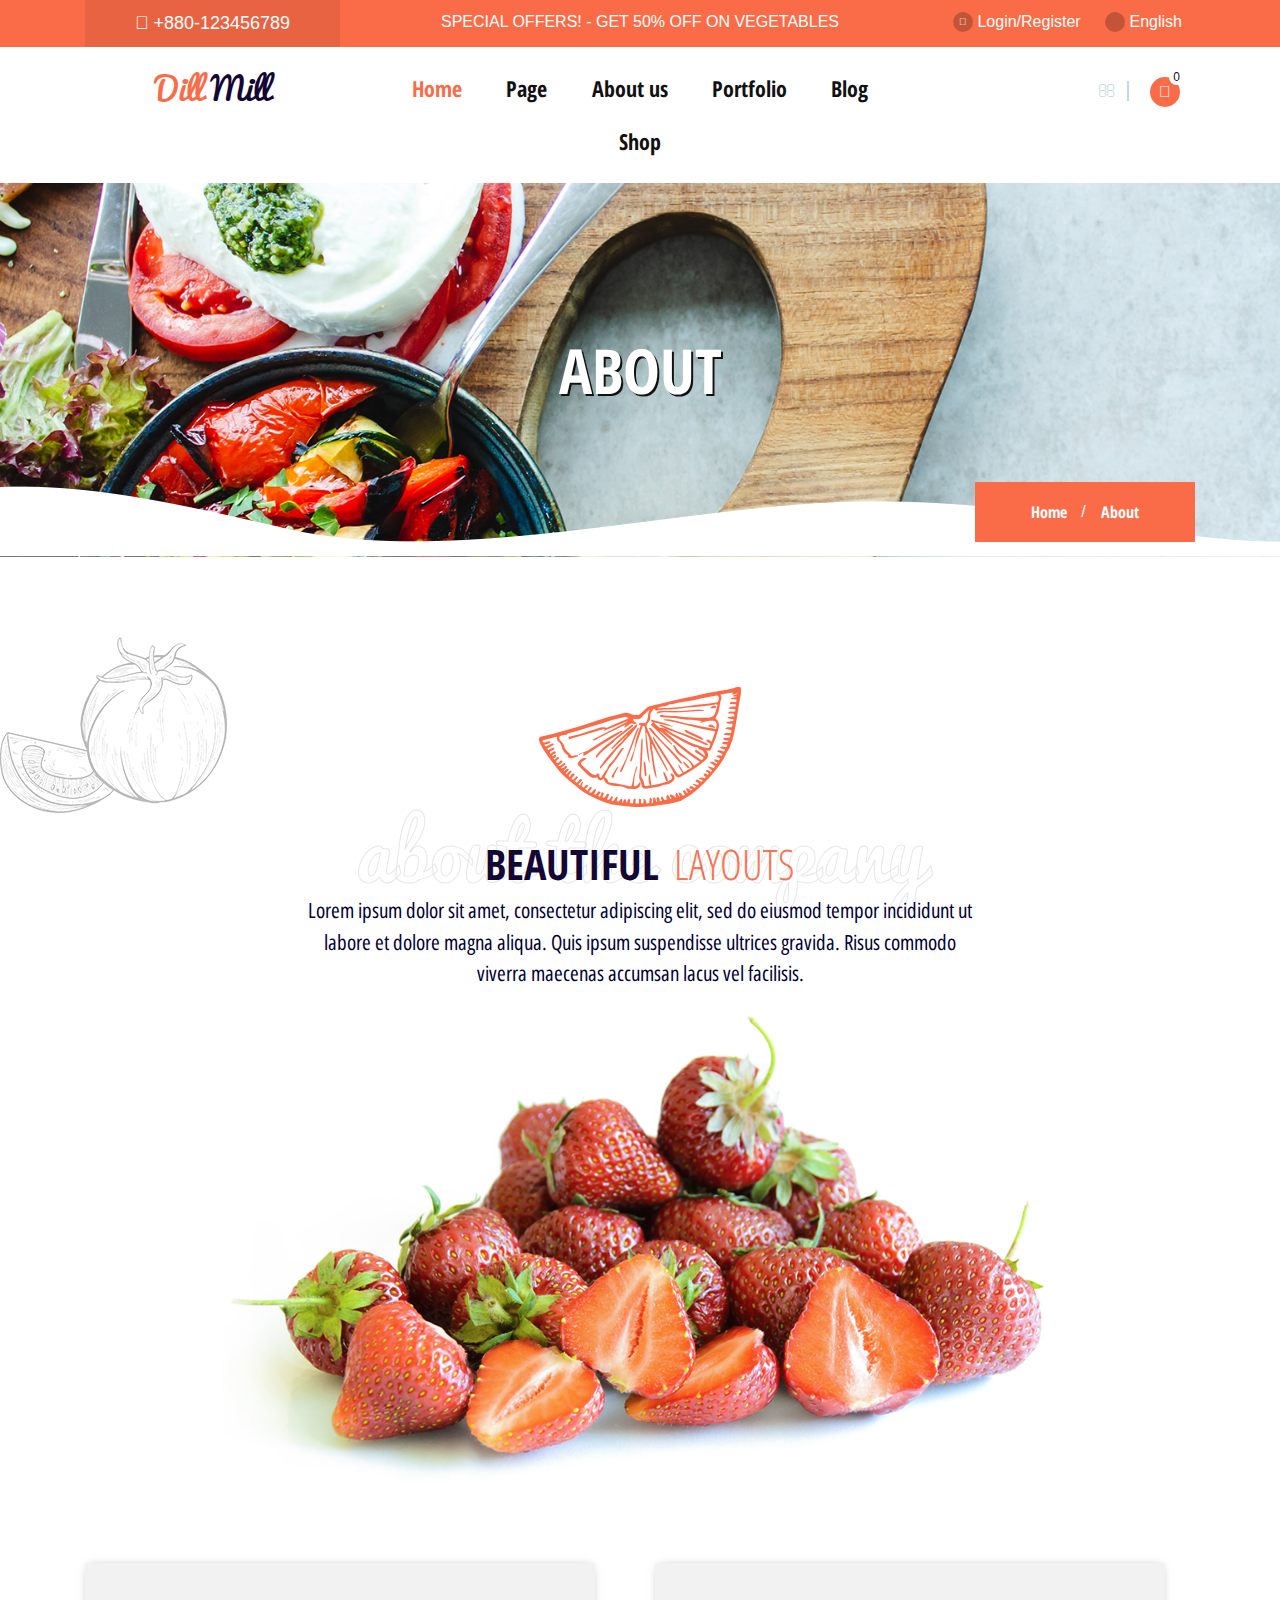
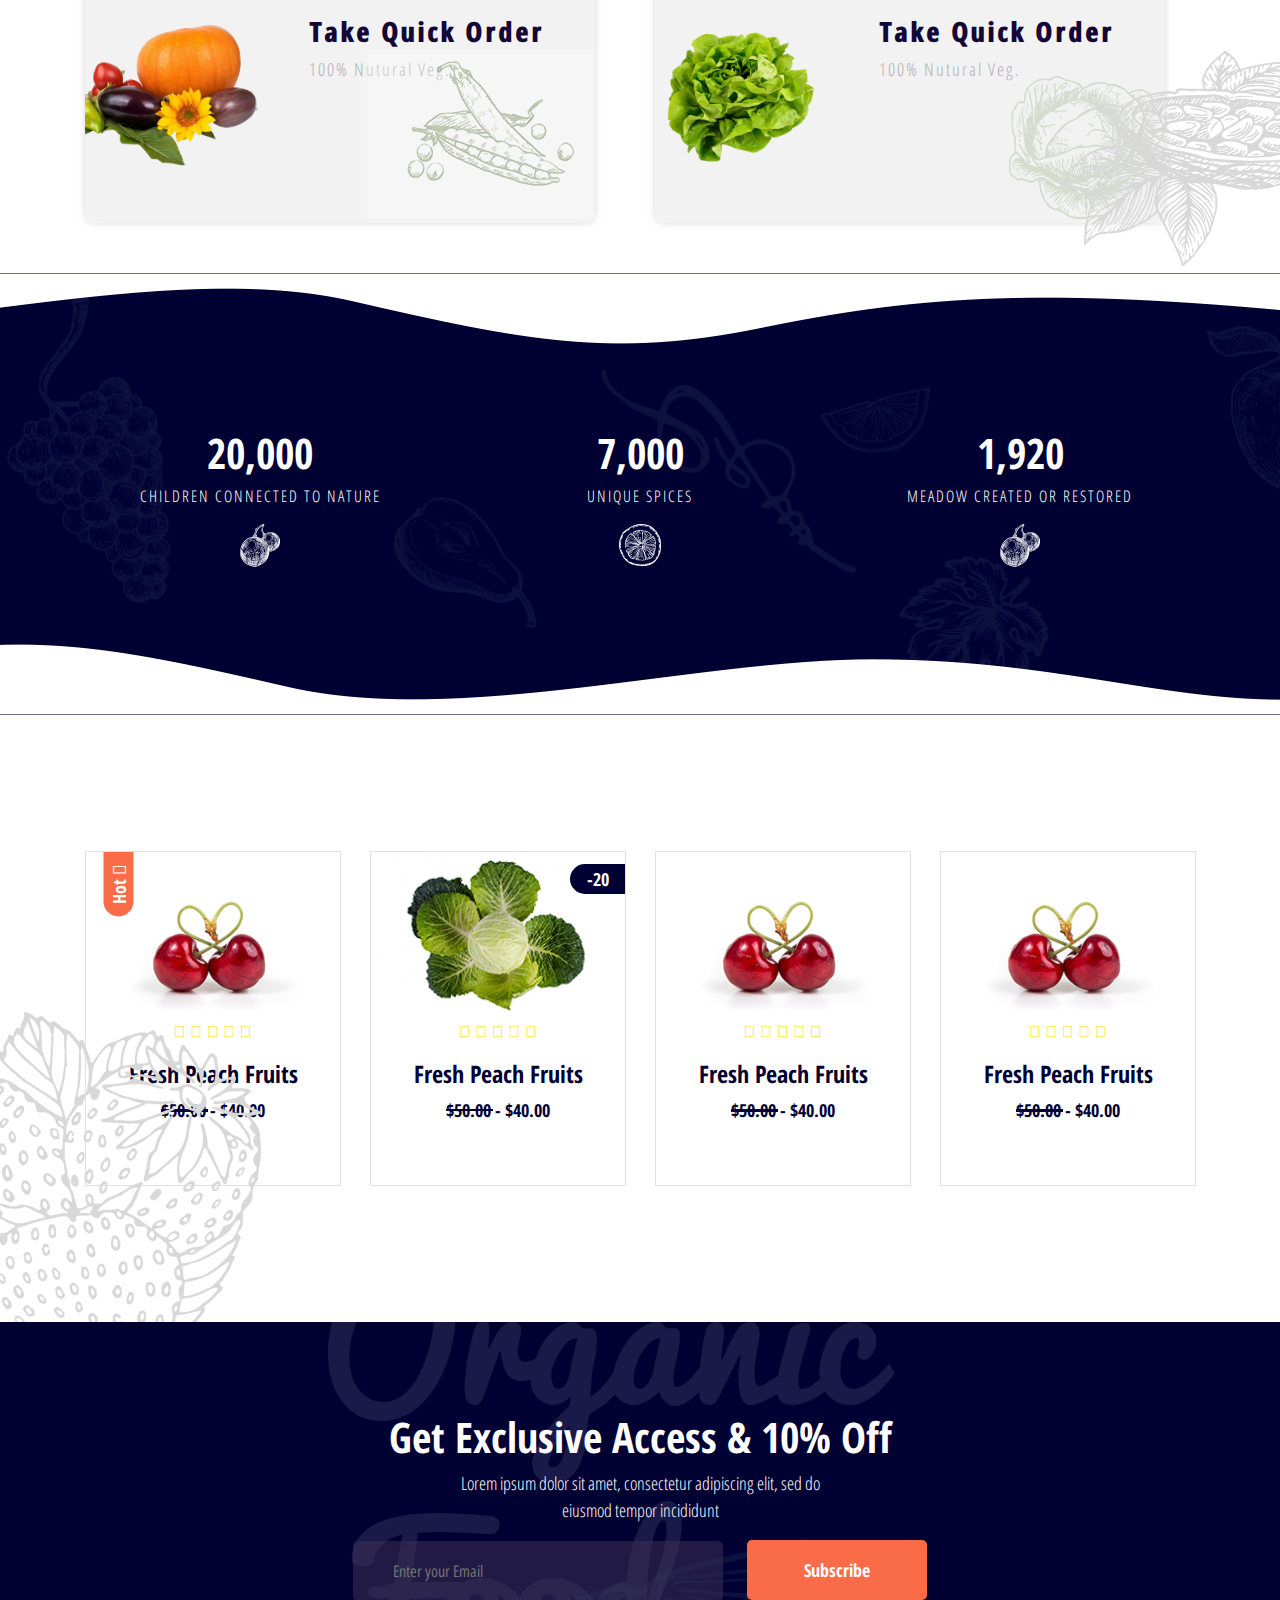
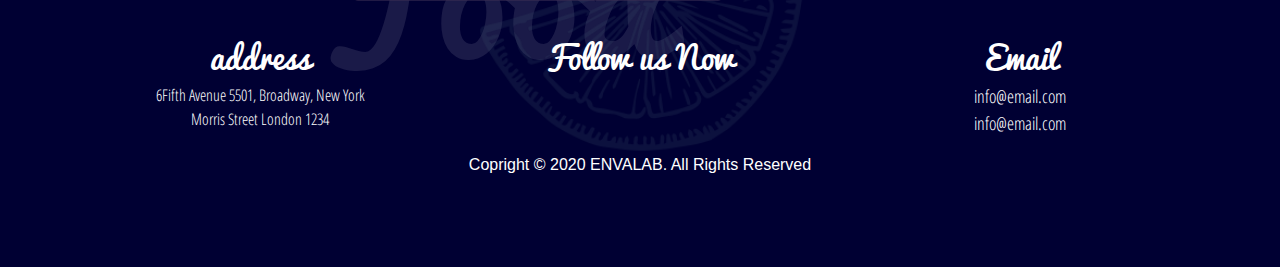
<file: about.html>
<!DOCTYPE html>
<html lang="en">

<head>
    <meta charset="UTF-8">
    <meta name="viewport" content="width=device-width, initial-scale=1.0">
    <title>About | Dillmill Project</title>
    <!-- ===Tab icon=== -->
    <link rel="shortcut icon" href="./assets/images/fav-icon.png" type="image/x-icon">
    <!-- ===Core Theme style=== -->
    <link rel="stylesheet" href="./assets/css/style.css">
    <!-- ===Bootstrap CSS framework=== -->
    <link rel="stylesheet" href="./assets/css/bootstrap.min.css">
    <!-- ===Fontawesome font version 5.15.2=== -->
    <link rel="stylesheet" href="./assets/css/fontawesome.min.css">
    <!-- ===Core Theme Responsive Style=== -->
    <link rel="stylesheet" href="./assets/css/responsive.css">
    <!-- ===Pacifico Font from Google Font=== -->
    <link rel="preconnect" href="https://fonts.gstatic.com">
    <link rel="stylesheet" href="https://fonts.googleapis.com/css2?family=Pacifico&display=swap">
</head>

<body>

    <!-- ===Header Section Start=== -->
    <header id="header">
        <div class="container">
            <!-- / -->
            <div class="top_header_section">
                <div class="row">
                    <div class="col-md-3">
                        <div class="ths_call_center text text-center">
                            <a href="#">
                                <i class="fas fa-headset"></i>
                                <span>+880-123456789</span>
                            </a>
                        </div>
                    </div>
                    <div class="col-md-6">
                        <div class="offer text-center">
                            <p>SPECIAL OFFERS! - GET 50% OFF ON VEGETABLES</p>
                        </div>
                    </div>
                    <div class="col-md-3">
                        <div class="login_lang text-center">
                            <ul>
                                <li>
                                    <a href="#" class="login">
                                        <span class="acc_icon">
                                            <i class="fas fa-lock"></i>
                                        </span>
                                        <span>Login/Register</span>
                                    </a>
                                </li>
                                <li>
                                    <a href="#" class="login">
                                        <span class="acc_icon">
                                            <i class="fas fa-pennant"></i>
                                        </span>
                                        <span class="lang_option">English</span>
                                    </a>
                                </li>
                            </ul>
                        </div>
                    </div>
                </div>
            </div>
        </div>
    </header>
    <!-- ===Header Section End=== -->

    <!-- ===Navigation Section Start=== -->
    <nav id="navigation_bar">
        <div class="container">
            <div class="navigation_main">
                <div class="row">
                    <!-- ===Logo part=== -->
                    <div class="col-md-3">
                        <a href="#">
                            <div class="nav_logo">
                                <span class="logo logo_part_1">Dill</span>
                                <span class="logo logo_part_2">Mill</span>
                            </div>
                        </a>
                    </div>
                    <!-- ===Navigation Part=== -->
                    <div class="col-md-6">
                        <div class="nav_list">
                            <ul>
                                <li>
                                    <a href="#" class="nav_active">Home</a>
                                </li>
                                <li>
                                    <a href="#">Page</a>
                                </li>
                                <li>
                                    <a href="about.html">About us</a>
                                </li>
                                <li>
                                    <a href="#">Portfolio</a>
                                </li>
                                <li>
                                    <a href="#">Blog</a>
                                </li>
                                <li>
                                    <a href="#">Shop</a>
                                </li>
                            </ul>
                        </div>
                    </div>
                    <!-- ===Search and Cart Part=== -->
                    <div class="col-md-3">
                        <div class="search_cart">
                            <ul>
                                <li>
                                    <a href="#" class="search_btn">
                                        <i class="fas fa-search"></i>
                                    </a>
                                </li>
                                <li>
                                    <a href="#" class="cart_bag">
                                        <i class="fas fa-shopping-cart"></i>
                                        <span class="cart_counter">0</span>
                                    </a>
                                </li>
                            </ul>
                        </div>
                    </div>
                </div>
            </div>
        </div>
    </nav>
    <!-- ===Navigation Section End=== -->

    <!-- ===Page Breadcumb Section Start=== -->
    <section id="about_breadcumb_title">
        <div class="page-title">
            <div class="container">
                <div class="row">
                    <div class="col-md-12">
                        <div class="page-title-content">
                            <h1 class="page-title-text">About</h1>
                            <div class="page-nav-location">
                                <ul>
                                    <li><a href="#">Home</a></li>
                                    <li><a href="#">About</a></li>
                                </ul>
                            </div>
                        </div>
                    </div>
                </div>
            </div>
        </div>
    </section>
    <!-- ===Page Breadcumb Section End=== -->

    <!-- ===About Section Start=== -->
    <section id="about">
        <div class="about_main about-page">
            <div class="container">
                <div class="row">
                    <!-- About Head Area -->
                    <div class="col-md-12">
                        <!-- Title area -->
                        <div class="about_title">
                            <img src="./assets/images/about_head.png" alt="about head image" class="img-fluid">
                            <div class="abt_title_text">
                                <span class="at_title"> 
                                    <span class="at_p-1">Beautiful</span> <span class="at_p-2">Layouts</span>
                                </span>
                                <span class="abt_bg">about the company</span>
                            </div>
                        </div>
                        <div class="about_details">
                            <p>
                                Lorem ipsum dolor sit amet, consectetur adipiscing elit, sed do eiusmod tempor incididunt ut labore et dolore magna aliqua. Quis ipsum suspendisse ultrices gravida. Risus commodo viverra maecenas accumsan lacus vel facilisis.
                            </p>
                        </div>
                    </div>
                    <!-- Fruit Image -->
                    <div class="col-md-12">
                        <div class="fruit">
                            <img src="./assets/images/strawberry.png" alt="" class="img-fluid">
                        </div>
                    </div>
                    <!-- Fruit Choice -->
                    <div class="col-md-12">
                        <div class="row">
                            <div class="col-md-6">
                                <div class="food_card">
                                    <ul>
                                        <li class="fc-img">
                                            <img src="./assets/images/card_fruit-1.png" class="img-fluid" alt="">
                                        </li>
                                        <li class="fc-details card-after-1">
                                            <h3>Take Quick Order</h3>
                                            <p>100% Nutural Veg.</p>
                                        </li>
                                    </ul>
                                </div>
                            </div>
                            <div class="col-md-6">
                                <div class="food_card">
                                    <ul>
                                        <li class="fc-img">
                                            <img src="./assets/images/card_fruit-2.png" class="img-fluid" alt="">
                                        </li>
                                        <li class="fc-details card-after-2">
                                            <h3>Take Quick Order</h3>
                                            <p>100% Nutural Veg.</p>
                                        </li>
                                    </ul>
                                </div>
                            </div>
                        </div>
                    </div>
                </div>
            </div>
        </div>
    </section>
    <!-- ===About Section End=== -->


    <!-- === Counter Section Start === -->
    <section id="counter" class="py-5">
        <div class="counter-bg">
            <div class="container">
                <div class="counter_main">
                    <div class="row">
                        <div class="col-md-4">
                            <div class="counter_body">
                                <span class="counter_number">
                            20,000
                        </span>
                                <p class="counter_details">
                                    CHILDREN CONNECTED TO NATURE
                                </p>
                                <span class="counter_icon">
                            <img src="./assets/images/counter_icon.png" class="img-fluid" alt="counter icon">
                        </span>
                            </div>
                        </div>
                        <div class="col-md-4">
                            <div class="counter_body">
                                <span class="counter_number">
                           7,000
                        </span>
                                <p class="counter_details">
                                    UNIQUE SPICES
                                </p>
                                <span class="counter_icon">
                            <img src="./assets/images/counter_icon-1.png" class="img-fluid" alt="counter icon">
                        </span>
                            </div>
                        </div>
                        <div class="col-md-4">
                            <div class="counter_body">
                                <span class="counter_number">
                            1,920
                        </span>
                                <p class="counter_details">
                                    MEADOW CREATED OR RESTORED
                                </p>
                                <span class="counter_icon">
                            <img src="./assets/images/counter_icon.png" class="img-fluid" alt="counter icon">
                        </span>
                            </div>
                        </div>
                    </div>
                </div>
            </div>
        </div>
    </section>
    <!-- === Counter Section End === -->

    <!-- ====Product ShowSection Start==== -->
    <section id="abt-product-display">
        <div class="abt-product-display">
            <div class="container">
                <!-- Product Card Row One -->
                <div class="row py-3">
                    <!-- Product Card-1 -->
                    <div class="col-md-3">
                        <div class="product-card">
                            <div class="product-card-main">
                                <div class="pcm-img">
                                    <img src="./assets/images/product-card-1.png" alt="" class="img-fluid">
                                </div>
                                <div class="pcm-detail">
                                    <div class="pc-rating">
                                        <ul>
                                            <li><i class="fas fa-star"></i></li>
                                            <li><i class="fas fa-star"></i></li>
                                            <li><i class="fas fa-star"></i></li>
                                            <li><i class="fas fa-star-half-alt"></i></li>
                                            <li><i class="far fa-star"></i></li>
                                        </ul>
                                    </div>
                                    <div class="pc-title">
                                        <h4>Fresh Peach Fruits</h4>
                                    </div>
                                    <div class="pc-price">
                                        <p class="pc-main-price">
                                            <s class="pc-offer-price">$50.00 -</s> $40.00
                                        </p>
                                    </div>
                                </div>
                            </div>
                            <!-- Product overlay -->
                            <div class="pc-ovly">
                                <div class="pc-ovly-main">
                                    <a href="#" class="pc-ovly-cart">
                                        <i class="fas fa-cart-plus"></i>
                                    </a>
                                    <a href="#" class="pc-like">
                                        <i class="far fa-heart"></i>
                                    </a>
                                </div>
                            </div>
                            <span class="pc-hot-feature">
                                Hot <i class="fad fa-fire"></i>
                            </span>
                        </div>
                    </div>
                    <!-- Product Card-2 -->
                    <div class="col-md-3">
                        <div class="product-card">
                            <div class="product-card-main">
                                <div class="pcm-img">
                                    <img src="./assets/images/product-card-2.png" alt="" class="img-fluid">
                                </div>
                                <div class="pcm-detail">
                                    <div class="pc-rating">
                                        <ul>
                                            <li><i class="fas fa-star"></i></li>
                                            <li><i class="fas fa-star"></i></li>
                                            <li><i class="fas fa-star"></i></li>
                                            <li><i class="fas fa-star-half-alt"></i></li>
                                            <li><i class="far fa-star"></i></li>
                                        </ul>
                                    </div>
                                    <div class="pc-title">
                                        <h4>Fresh Peach Fruits</h4>
                                    </div>
                                    <div class="pc-price">
                                        <p class="pc-main-price">
                                            <del class="pc-offer-price">$50.00 -</del> $40.00
                                        </p>
                                    </div>
                                </div>
                            </div>
                            <!-- Product overlay -->
                            <div class="pc-ovly">
                                <div class="pc-ovly-main">
                                    <a href="#" class="pc-ovly-cart">
                                        <i class="fas fa-cart-plus"></i>
                                    </a>
                                    <a href="#" class="pc-like">
                                        <i class="far fa-heart"></i>
                                    </a>
                                </div>
                            </div>
                            <span class="pc-hot-save-offer">
                                -20
                            </span>
                        </div>
                    </div>
                    <!-- Product Card-3 -->
                    <div class="col-md-3">
                        <div class="product-card">
                            <div class="product-card-main">
                                <div class="pcm-img">
                                    <img src="./assets/images/product-card-1.png" alt="" class="img-fluid">
                                </div>
                                <div class="pcm-detail">
                                    <div class="pc-rating">
                                        <ul>
                                            <li><i class="fas fa-star"></i></li>
                                            <li><i class="fas fa-star"></i></li>
                                            <li><i class="fas fa-star"></i></li>
                                            <li><i class="fas fa-star-half-alt"></i></li>
                                            <li><i class="far fa-star"></i></li>
                                        </ul>
                                    </div>
                                    <div class="pc-title">
                                        <h4>Fresh Peach Fruits</h4>
                                    </div>
                                    <div class="pc-price">
                                        <p class="pc-main-price">
                                            <del class="pc-offer-price">$50.00 -</del> $40.00
                                        </p>
                                    </div>
                                </div>
                            </div>
                            <!-- Product overlay -->
                            <div class="pc-ovly">
                                <div class="pc-ovly-main">
                                    <a href="#" class="pc-ovly-cart">
                                        <i class="fas fa-cart-plus"></i>
                                    </a>
                                    <a href="#" class="pc-like">
                                        <i class="far fa-heart"></i>
                                    </a>
                                </div>
                            </div>
                        </div>
                    </div>
                    <!-- Product Card-4 -->
                    <div class="col-md-3">
                        <div class="product-card">
                            <div class="product-card-main">
                                <div class="pcm-img">
                                    <img src="./assets/images/product-card-1.png" alt="" class="img-fluid">
                                </div>
                                <div class="pcm-detail">
                                    <div class="pc-rating">
                                        <ul>
                                            <li><i class="fas fa-star"></i></li>
                                            <li><i class="fas fa-star"></i></li>
                                            <li><i class="fas fa-star"></i></li>
                                            <li><i class="fas fa-star-half-alt"></i></li>
                                            <li><i class="far fa-star"></i></li>
                                        </ul>
                                    </div>
                                    <div class="pc-title">
                                        <h4>Fresh Peach Fruits</h4>
                                    </div>
                                    <div class="pc-price">
                                        <p class="pc-main-price">
                                            <del class="pc-offer-price">$50.00 -</del> $40.00
                                        </p>
                                    </div>
                                </div>
                            </div>
                            <!-- Product overlay -->
                            <div class="pc-ovly">
                                <div class="pc-ovly-main">
                                    <a href="#" class="pc-ovly-cart">
                                        <i class="fas fa-cart-plus"></i>
                                    </a>
                                    <a href="#" class="pc-like">
                                        <i class="far fa-heart"></i>
                                    </a>
                                </div>
                            </div>
                        </div>
                    </div>
                </div>
            </div>
        </div>
    </section>
    <!-- ====Product ShowSection End==== -->

    <!-- ===Footer Section Start=== -->
    <footer id="footer">
        <div class="footer_main">
            <div class="container">
                <div class="footer">
                    <!-- footer Head -->
                    <div class="row">
                        <div class="col-md-12">
                            <div class="footer-title text-center">
                                <h2 class="ft-title">Get Exclusive Access & 10% Off</h2>
                                <p class="footer-details">Lorem ipsum dolor sit amet, consectetur adipiscing elit, sed do <br> eiusmod tempor incididunt </p>
                            </div>
                            <div class="footer_email_subscribe">
                                <form action="" method="post" class="email_subscribe_form">
                                    <input type="email" class="get_footer_email" placeholder="Enter your Email" required>
                                    <input type="button" value="Subscribe" class="footer_btn" required>
                                </form>
                            </div>
                        </div>
                    </div>
                    <!-- footer Section -->
                    <div class="footer_detail">
                        <div class="row">
                            <div class="col-md-4 text-center">
                                <div class="footer_info">
                                    <h3 class="footer_info-title">address</h3>
                                    <div class="footer_info-details">
                                        <p>
                                            6Fifth Avenue 5501, Broadway, New York <br> Morris Street London 1234</p>
                                    </div>
                                </div>
                            </div>
                            <div class="col-md-4 text-center">
                                <div class="footer_info">
                                    <h3 class="footer_info-title">Follow us Now</h3>
                                    <div class="footer_info-details">
                                        <ul class="footer_social">
                                            <li>
                                                <a href="#" class="ft_social">
                                                    <i class="fab fa-facebook-f"></i>
                                                </a>
                                            </li>
                                            <li>
                                                <a href="#" class="ft_social">
                                                    <i class="fab fa-twitter"></i>
                                                </a>
                                            </li>
                                            <li>
                                                <a href="#" class="ft_social">
                                                    <i class="fab fa-behance"></i>
                                                </a>
                                            </li>
                                            <li>
                                                <a href="#" class="ft_social">
                                                    <i class="fab fa-dribbble"></i>
                                                </a>
                                            </li>
                                        </ul>
                                    </div>
                                </div>
                            </div>
                            <div class="col-md-4 text-center">
                                <div class="footer_info">
                                    <h3 class="footer_info-title">Email</h3>
                                    <div class="footer_info-details">
                                        <ul>
                                            <li><a href="mailto:info@email.com">info@email.com</a></li>
                                            <li><a href="mailto:info@email.com">info@email.com</a></li>
                                        </ul>
                                    </div>
                                </div>
                            </div>
                        </div>
                    </div>
                    <!-- Footer copyright -->
                    <div class="footer_copyright">
                        <div class="row">
                            <div class="col-md-12">
                                <span class="ft_copyright">Copright &COPY; 2020 ENVALAB. All Rights Reserved</span>
                            </div>
                        </div>
                    </div>
                </div>
            </div>
            <span class="footer_ovly">Organic Food</span>
        </div>
    </footer>
    <!-- ===Footer Section End=== -->


    <!-- All Javascript Files are Connected -->
    <script src="./assets/js/jquery-1.2.min.js"></script>
    <script src="./assets/js/jquery-migrate.min.js"></script>
    <script src="./assets/js/popper.min.js"></script>
    <script src="./assets/js/bootstrap.min.js"></script>
    <script src="./assets/js/fontawesome.min.js"></script>
    <script src="./assets/js/6332f77505.js"></script>
    <script src="./assets/js/main.js"></script>
</body>

</html>
</file>
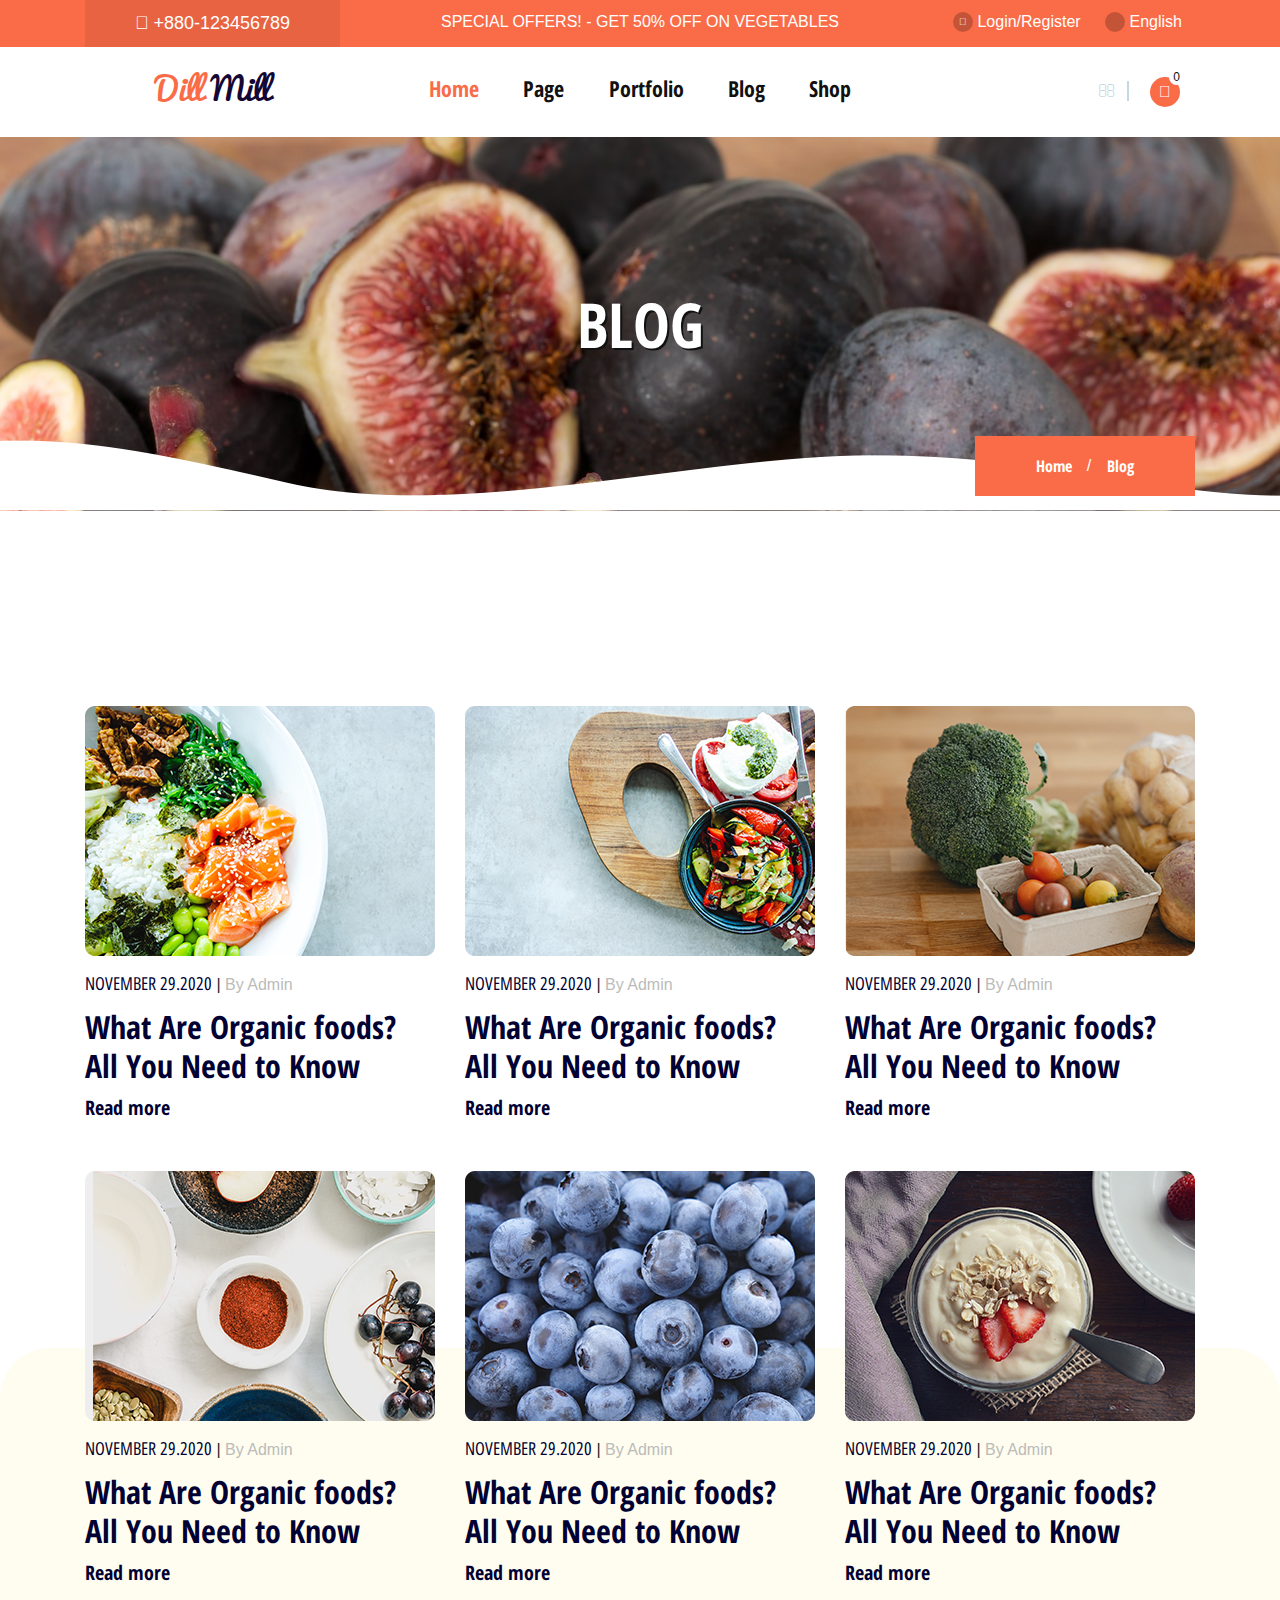
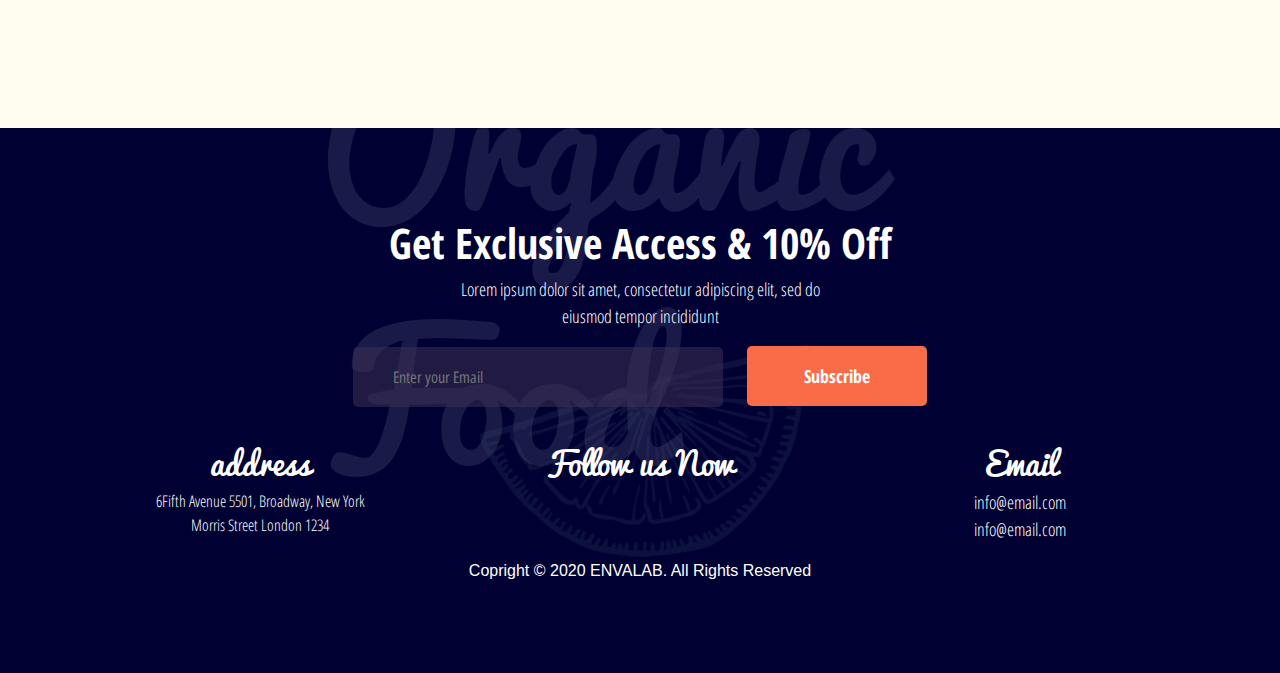
<file: blog.html>
<!DOCTYPE html>
<html lang="en">

<head>
    <meta charset="UTF-8">
    <meta name="viewport" content="width=device-width, initial-scale=1.0">
    <title>Home | Dillmill Project</title>
    <!-- ===Tab icon=== -->
    <link rel="shortcut icon" href="./assets/images/fav-icon.png" type="image/x-icon">
    <!-- ===Core Theme style=== -->
    <link rel="stylesheet" href="./assets/css/style.css">
    <!-- ===Bootstrap CSS framework=== -->
    <link rel="stylesheet" href="./assets/css/bootstrap.min.css">
    <!-- ===Fontawesome font version 5.15.2=== -->
    <link rel="stylesheet" href="./assets/css/fontawesome.min.css">
    <!-- ===Core Theme Responsive Style=== -->
    <link rel="stylesheet" href="./assets/css/responsive.css">
    <!-- ===Pacifico Font from Google Font=== -->
    <link rel="preconnect" href="https://fonts.gstatic.com">
    <link rel="stylesheet" href="https://fonts.googleapis.com/css2?family=Pacifico&display=swap">
</head>

<body>

    <!-- ===Header Section Start=== -->
    <header id="header">
        <div class="container">
            <!-- / -->
            <div class="top_header_section">
                <div class="row">
                    <div class="col-md-3">
                        <div class="ths_call_center text text-center">
                            <a href="#">
                                <i class="fas fa-headset"></i>
                                <span>+880-123456789</span>
                            </a>
                        </div>
                    </div>
                    <div class="col-md-6">
                        <div class="offer text-center">
                            <p>SPECIAL OFFERS! - GET 50% OFF ON VEGETABLES</p>
                        </div>
                    </div>
                    <div class="col-md-3">
                        <div class="login_lang text-center">
                            <ul>
                                <li>
                                    <a href="#" class="login">
                                        <span class="acc_icon">
                                            <i class="fas fa-lock"></i>
                                        </span>
                                        <span>Login/Register</span>
                                    </a>
                                </li>
                                <li>
                                    <a href="#" class="login">
                                        <span class="acc_icon">
                                            <i class="fas fa-pennant"></i>
                                        </span>
                                        <span class="lang_option">English</span>
                                    </a>
                                </li>
                            </ul>
                        </div>
                    </div>
                </div>
            </div>
        </div>
    </header>
    <!-- ===Header Section End=== -->

    <!-- ===Navigation Section Start=== -->
    <nav id="navigation_bar">
        <div class="container">
            <div class="navigation_main">
                <div class="row">
                    <!-- ===Logo part=== -->
                    <div class="col-md-3">
                        <a href="#">
                            <div class="nav_logo">
                                <span class="logo logo_part_1">Dill</span>
                                <span class="logo logo_part_2">Mill</span>
                            </div>
                        </a>
                    </div>
                    <!-- ===Navigation Part=== -->
                    <div class="col-md-6">
                        <div class="nav_list">
                            <ul class="main-nav">
                                <li>
                                    <a href="#" class="nav_active">Home</a>
                                </li>
                                <li>
                                    <a href="#">Page</a>
                                    <ul class="child-drop-down">
                                        <li><a href="about.html">About us</a></li>
                                        <li><a href="team.html">Team</a></li>
                                        <li><a href="products.html">Products</a></li>
                                        <li><a href="gallery.html">Gallery</a></li>
                                        <li><a href="single-blog.html">Single Blog</a></li>
                                    </ul>
                                </li>
                                <li>
                                    <a href="#">Portfolio</a>
                                </li>
                                <li>
                                    <a href="blog.html">Blog</a>
                                </li>
                                <li>
                                    <a href="#">Shop</a>
                                </li>
                            </ul>
                        </div>
                    </div>
                    <!-- ===Search and Cart Part=== -->
                    <div class="col-md-3">
                        <div class="search_cart">
                            <ul>
                                <li>
                                    <a href="#" class="search_btn">
                                        <i class="fas fa-search"></i>
                                    </a>
                                </li>
                                <li>
                                    <a href="#" class="cart_bag">
                                        <i class="fas fa-shopping-cart"></i>
                                        <span class="cart_counter">0</span>
                                    </a>
                                </li>
                            </ul>
                        </div>
                    </div>
                </div>
            </div>
        </div>
    </nav>
    <!-- ===Navigation Section End=== -->

    <!-- ===Page Breadcumb Section Start=== -->
    <section id="blog_breadcumb_title">
        <div class="page-title blog-page-title">
            <div class="container">
                <div class="row">
                    <div class="col-md-12">
                        <div class="page-title-content">
                            <h1 class="page-title-text">Blog</h1>
                            <div class="page-nav-location">
                                <ul>
                                    <li><a href="index.html">Home</a></li>
                                    <li><a href="blog.html">Blog</a></li>
                                </ul>
                            </div>
                        </div>
                    </div>
                </div>
            </div>
        </div>
    </section>
    <!-- ===Page Breadcumb Section End=== -->

    <!-- ===Blog list Section Start=== -->
    <section id="blog-list">
        <div class="blog-main">
            <div class="container">
                <!-- Latest News Blog card -->
                <div class="latest_news_blog_card">
                    <div class="row">
                        <!-- ./Blog Card - 1 -->
                        <div class="col-md-4">
                            <div class="ln_blog_card">
                                <img src="./assets/images/blog-img-1.png" alt="" class="img-fluid">
                                <div class="blog_card_details">
                                    <div class="blog-card-info">
                                        <span class="blog-card-date">November 29.2020</span>
                                        <span class="blog-card-middle_line">|</span>
                                        <span class="blog-card-published">By Admin</span>
                                    </div>
                                    <div class="blog-card-main-title">
                                        <h3 class="blog-card-tite">What Are Organic foods? All You Need to Know</h2>
                                    </div>
                                    <a href="#" class="blog-read_more_btn">Read more</a>
                                </div>
                            </div>
                        </div>
                        <!-- ./Blog Card - 2 -->
                        <div class="col-md-4">
                            <div class="ln_blog_card">
                                <img src="./assets/images/blog-img-2.png" alt="" class="img-fluid">
                                <div class="blog_card_details">
                                    <div class="blog-card-info">
                                        <span class="blog-card-date">November 29.2020</span>
                                        <span class="blog-card-middle_line">|</span>
                                        <span class="blog-card-published">By Admin</span>
                                    </div>
                                    <div class="blog-card-main-title">
                                        <h3 class="blog-card-tite">What Are Organic foods? All You Need to Know</h2>
                                    </div>
                                    <a href="#" class="blog-read_more_btn">Read more</a>
                                </div>
                            </div>
                        </div>
                        <!-- ./Blog Card - 3 -->
                        <div class="col-md-4">
                            <div class="ln_blog_card">
                                <img src="./assets/images/blog-img-3.png" alt="" class="img-fluid">
                                <div class="blog_card_details">
                                    <div class="blog-card-info">
                                        <span class="blog-card-date">November 29.2020</span>
                                        <span class="blog-card-middle_line">|</span>
                                        <span class="blog-card-published">By Admin</span>
                                    </div>
                                    <div class="blog-card-main-title">
                                        <h3 class="blog-card-tite">What Are Organic foods? All You Need to Know</h2>
                                    </div>
                                    <a href="#" class="blog-read_more_btn">Read more</a>
                                </div>
                            </div>
                        </div>
                        <!-- ./Blog Card - 4 -->
                        <div class="col-md-4 pt-5">
                            <div class="ln_blog_card">
                                <img src="./assets/images/blog-img-4.png" alt="" class="img-fluid">
                                <div class="blog_card_details">
                                    <div class="blog-card-info">
                                        <span class="blog-card-date">November 29.2020</span>
                                        <span class="blog-card-middle_line">|</span>
                                        <span class="blog-card-published">By Admin</span>
                                    </div>
                                    <div class="blog-card-main-title">
                                        <h3 class="blog-card-tite">What Are Organic foods? All You Need to Know</h2>
                                    </div>
                                    <a href="#" class="blog-read_more_btn">Read more</a>
                                </div>
                            </div>
                        </div>
                        <!-- ./Blog Card - 5 -->
                        <div class="col-md-4 pt-5">
                            <div class="ln_blog_card">
                                <img src="./assets/images/blog-img-5.png" alt="" class="img-fluid">
                                <div class="blog_card_details">
                                    <div class="blog-card-info">
                                        <span class="blog-card-date">November 29.2020</span>
                                        <span class="blog-card-middle_line">|</span>
                                        <span class="blog-card-published">By Admin</span>
                                    </div>
                                    <div class="blog-card-main-title">
                                        <h3 class="blog-card-tite">What Are Organic foods? All You Need to Know</h2>
                                    </div>
                                    <a href="#" class="blog-read_more_btn">Read more</a>
                                </div>
                            </div>
                        </div>
                        <!-- ./Blog Card - 6 -->
                        <div class="col-md-4 pt-5">
                            <div class="ln_blog_card">
                                <img src="./assets/images/blog-img-6.png" alt="" class="img-fluid">
                                <div class="blog_card_details">
                                    <div class="blog-card-info">
                                        <span class="blog-card-date">November 29.2020</span>
                                        <span class="blog-card-middle_line">|</span>
                                        <span class="blog-card-published">By Admin</span>
                                    </div>
                                    <div class="blog-card-main-title">
                                        <h3 class="blog-card-tite">What Are Organic foods? All You Need to Know</h2>
                                    </div>
                                    <a href="#" class="blog-read_more_btn">Read more</a>
                                </div>
                            </div>
                        </div>
                    </div>
                </div>
            </div>
        </div>
    </section>
    <!-- ===Blog list Section End=== -->


    <!-- ===Footer Section Start=== -->
    <footer id="footer">
        <div class="footer_main">
            <div class="container">
                <div class="footer">
                    <!-- footer Head -->
                    <div class="row">
                        <div class="col-md-12">
                            <div class="footer-title text-center">
                                <h2 class="ft-title">Get Exclusive Access & 10% Off</h2>
                                <p class="footer-details">Lorem ipsum dolor sit amet, consectetur adipiscing elit, sed do <br> eiusmod tempor incididunt </p>
                            </div>
                            <div class="footer_email_subscribe">
                                <form action="" method="post" class="email_subscribe_form">
                                    <input type="email" class="get_footer_email" placeholder="Enter your Email" required>
                                    <input type="button" value="Subscribe" class="footer_btn" required>
                                </form>
                            </div>
                        </div>
                    </div>
                    <!-- footer Section -->
                    <div class="footer_detail">
                        <div class="row">
                            <div class="col-md-4 text-center">
                                <div class="footer_info">
                                    <h3 class="footer_info-title">address</h3>
                                    <div class="footer_info-details">
                                        <p>
                                            6Fifth Avenue 5501, Broadway, New York <br> Morris Street London 1234</p>
                                    </div>
                                </div>
                            </div>
                            <div class="col-md-4 text-center">
                                <div class="footer_info">
                                    <h3 class="footer_info-title">Follow us Now</h3>
                                    <div class="footer_info-details">
                                        <ul class="footer_social">
                                            <li>
                                                <a href="#" class="ft_social">
                                                    <i class="fab fa-facebook-f"></i>
                                                </a>
                                            </li>
                                            <li>
                                                <a href="#" class="ft_social">
                                                    <i class="fab fa-twitter"></i>
                                                </a>
                                            </li>
                                            <li>
                                                <a href="#" class="ft_social">
                                                    <i class="fab fa-behance"></i>
                                                </a>
                                            </li>
                                            <li>
                                                <a href="#" class="ft_social">
                                                    <i class="fab fa-dribbble"></i>
                                                </a>
                                            </li>
                                        </ul>
                                    </div>
                                </div>
                            </div>
                            <div class="col-md-4 text-center">
                                <div class="footer_info">
                                    <h3 class="footer_info-title">Email</h3>
                                    <div class="footer_info-details">
                                        <ul>
                                            <li><a href="mailto:info@email.com">info@email.com</a></li>
                                            <li><a href="mailto:info@email.com">info@email.com</a></li>
                                        </ul>
                                    </div>
                                </div>
                            </div>
                        </div>
                    </div>
                    <!-- Footer copyright -->
                    <div class="footer_copyright">
                        <div class="row">
                            <div class="col-md-12">
                                <span class="ft_copyright">Copright &COPY; 2020 ENVALAB. All Rights Reserved</span>
                            </div>
                        </div>
                    </div>
                </div>
            </div>
            <span class="footer_ovly">Organic Food</span>
        </div>
    </footer>
    <!-- ===Footer Section End=== -->


    <!-- All Javascript Files are Connected -->
    <script src="./assets/js/jquery-1.2.min.js"></script>
    <script src="./assets/js/jquery-migrate.min.js"></script>
    <script src="./assets/js/popper.min.js"></script>
    <script src="./assets/js/bootstrap.min.js"></script>
    <script src="./assets/js/fontawesome.min.js"></script>
    <script src="./assets/js/6332f77505.js"></script>
    <script src="./assets/js/main.js"></script>
</body>

</html>
</file>
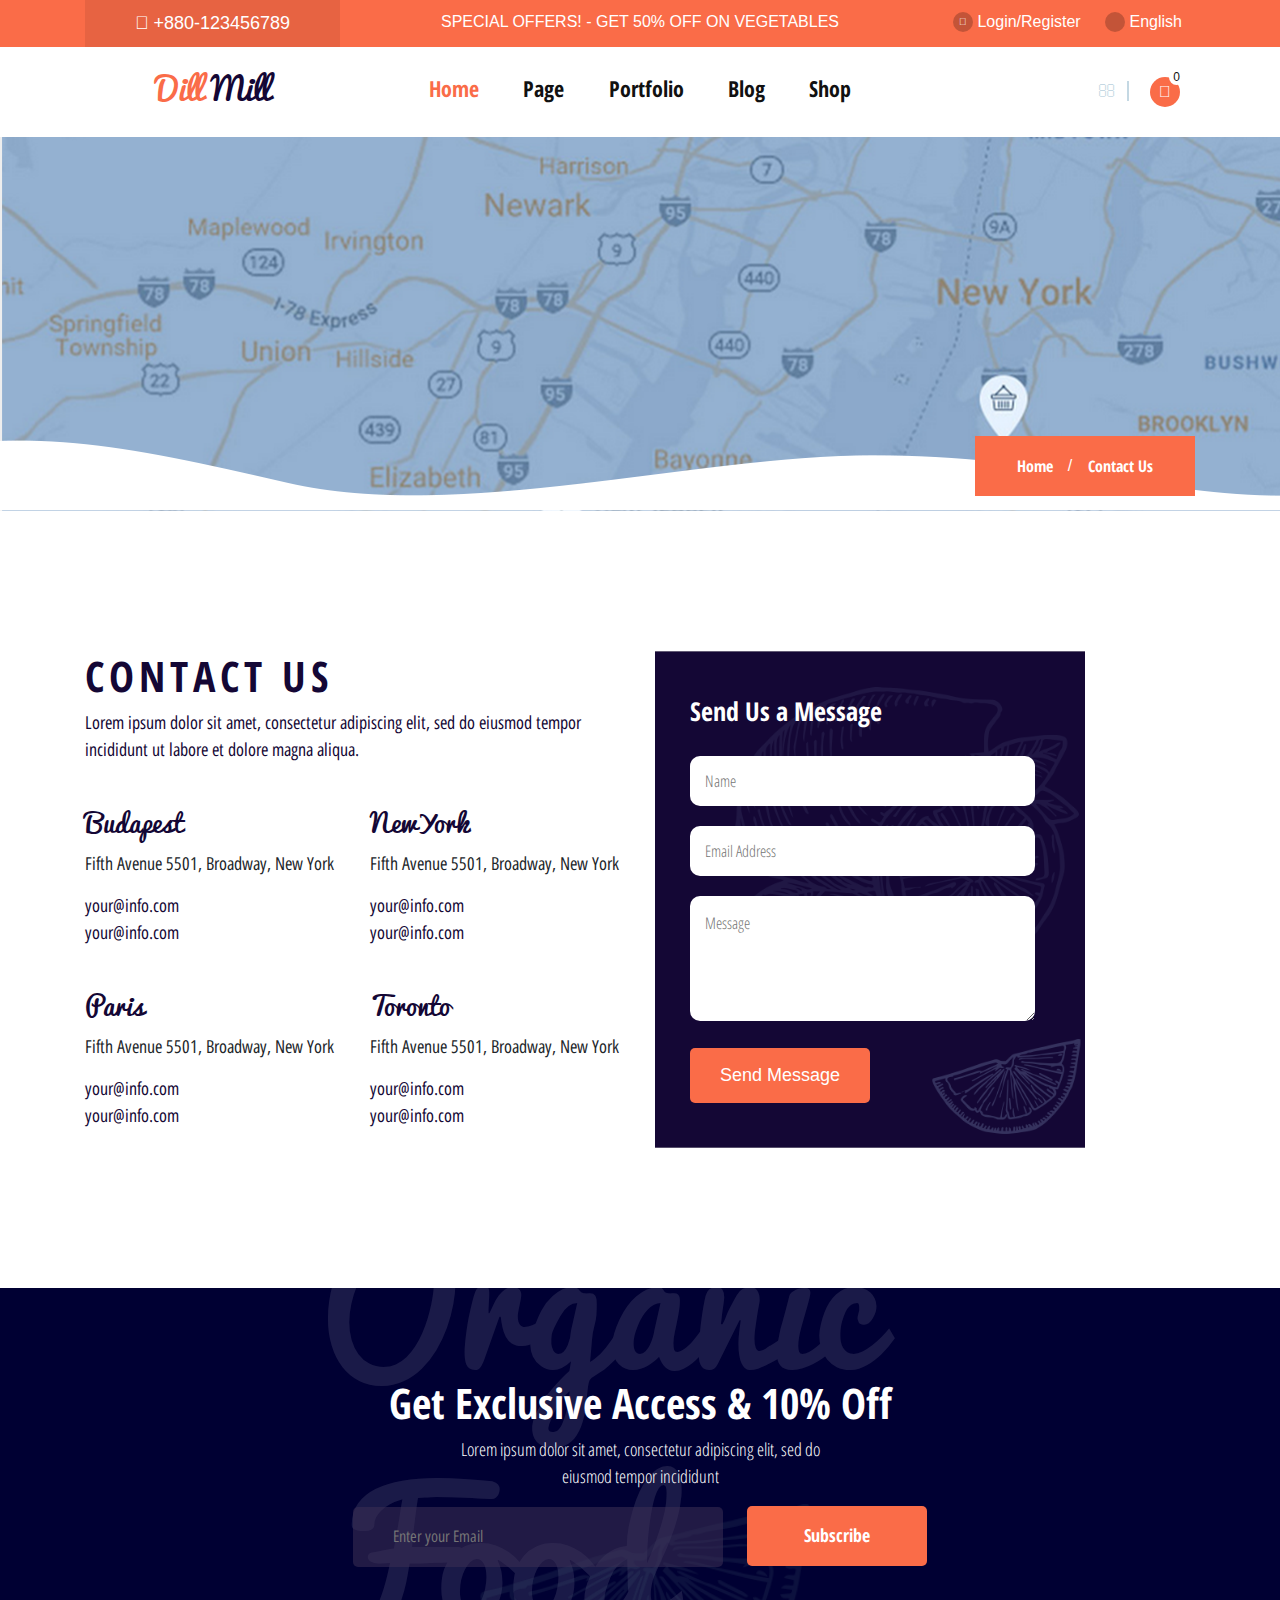
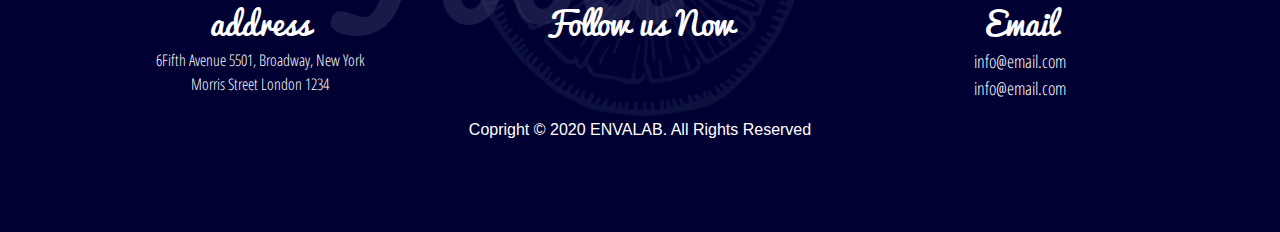
<file: contact.html>
<!DOCTYPE html>
<html lang="en">

<head>
    <meta charset="UTF-8">
    <meta name="viewport" content="width=device-width, initial-scale=1.0">
    <title>Home | Dillmill Project</title>
    <!-- ===Tab icon=== -->
    <link rel="shortcut icon" href="./assets/images/fav-icon.png" type="image/x-icon">
    <!-- ===Core Theme style=== -->
    <link rel="stylesheet" href="./assets/css/style.css">
    <!-- ===Bootstrap CSS framework=== -->
    <link rel="stylesheet" href="./assets/css/bootstrap.min.css">
    <!-- ===Fontawesome font version 5.15.2=== -->
    <link rel="stylesheet" href="./assets/css/fontawesome.min.css">
    <!-- ===Core Theme Responsive Style=== -->
    <link rel="stylesheet" href="./assets/css/responsive.css">
    <!-- ===Pacifico Font from Google Font=== -->
    <link rel="preconnect" href="https://fonts.gstatic.com">
    <link rel="stylesheet" href="https://fonts.googleapis.com/css2?family=Pacifico&display=swap">
</head>

<body>

    <!-- ===Header Section Start=== -->
    <header id="header">
        <div class="container">
            <!-- / -->
            <div class="top_header_section">
                <div class="row">
                    <div class="col-md-3">
                        <div class="ths_call_center text text-center">
                            <a href="#">
                                <i class="fas fa-headset"></i>
                                <span>+880-123456789</span>
                            </a>
                        </div>
                    </div>
                    <div class="col-md-6">
                        <div class="offer text-center">
                            <p>SPECIAL OFFERS! - GET 50% OFF ON VEGETABLES</p>
                        </div>
                    </div>
                    <div class="col-md-3">
                        <div class="login_lang text-center">
                            <ul>
                                <li>
                                    <a href="#" class="login">
                                        <span class="acc_icon">
                                        <i class="fas fa-lock"></i>
                                    </span>
                                        <span>Login/Register</span>
                                    </a>
                                </li>
                                <li>
                                    <a href="#" class="login">
                                        <span class="acc_icon">
                                        <i class="fas fa-pennant"></i>
                                    </span>
                                        <span class="lang_option">English</span>
                                    </a>
                                </li>
                            </ul>
                        </div>
                    </div>
                </div>
            </div>
        </div>
    </header>
    <!-- ===Header Section End=== -->

    <!-- ===Navigation Section Start=== -->
    <nav id="navigation_bar">
        <div class="container">
            <div class="navigation_main">
                <div class="row">
                    <!-- ===Logo part=== -->
                    <div class="col-md-3">
                        <a href="#">
                            <div class="nav_logo">
                                <span class="logo logo_part_1">Dill</span>
                                <span class="logo logo_part_2">Mill</span>
                            </div>
                        </a>
                    </div>
                    <!-- ===Navigation Part=== -->
                    <div class="col-md-6">
                        <div class="nav_list">
                            <ul class="main-nav">
                                <li>
                                    <a href="#" class="nav_active">Home</a>
                                </li>
                                <li>
                                    <a href="#">Page</a>
                                    <ul class="child-drop-down">
                                        <li><a href="about.html">About us</a></li>
                                        <li><a href="team.html">Team</a></li>
                                        <li><a href="products.html">Products</a></li>
                                        <li><a href="gallery.html">Gallery</a></li>
                                        <li><a href="single-blog.html">Single Blog</a></li>
                                    </ul>
                                </li>
                                <li>
                                    <a href="#">Portfolio</a>
                                </li>
                                <li>
                                    <a href="blog.html">Blog</a>
                                </li>
                                <li>
                                    <a href="#">Shop</a>
                                </li>
                            </ul>
                        </div>
                    </div>
                    <!-- ===Search and Cart Part=== -->
                    <div class="col-md-3">
                        <div class="search_cart">
                            <ul>
                                <li>
                                    <a href="#" class="search_btn">
                                        <i class="fas fa-search"></i>
                                    </a>
                                </li>
                                <li>
                                    <a href="#" class="cart_bag">
                                        <i class="fas fa-shopping-cart"></i>
                                        <span class="cart_counter">0</span>
                                    </a>
                                </li>
                            </ul>
                        </div>
                    </div>
                </div>
            </div>
        </div>
    </nav>
    <!-- ===Navigation Section End=== -->

    <!-- ===Page Breadcumb Section Start=== -->
    <section id="about_breadcumb_title">
        <div class="page-title contact-page">
            <div class="container">
                <div class="row">
                    <div class="col-md-12">
                        <div class="page-title-content">
                            <h1 class="page-title-text"> &nbsp; </h1>
                            <div class="page-nav-location">
                                <ul>
                                    <li><a href="index.html">Home</a></li>
                                    <li><a href="contact.html">Contact Us</a></li>
                                </ul>
                            </div>
                        </div>
                    </div>
                </div>
            </div>
        </div>
    </section>
    <!-- ===Page Breadcumb Section End=== -->


    <!-- ===Contact Main Start=== -->
    <section id="contact-us">
        <div class="contact-main">
            <div class="container">
                <div class="row">
                    <!-- ./Contact details -->
                    <div class="col-md-6">
                        <div class="contact-box">
                            <h1 class="contact-title">Contact Us</h1>
                            <p class="contact-details">Lorem ipsum dolor sit amet, consectetur adipiscing elit, sed do eiusmod tempor incididunt ut labore et dolore magna aliqua.</p>
                            <div class="row">
                                <!-- ./col-1 -->
                                <div class="col-md-6">
                                    <div class="contact-address">
                                        <h3 class="contact-address-title">Budapest</h3>
                                        <ul>
                                            <li class="ca_address">Fifth Avenue 5501, Broadway, New York</li>
                                            <li class="ca-mailaddress">
                                                <a href="mailto:your@info.com" class="ca-mail">your@info.com</a>
                                                <a href="mailto:your@info.com" class="ca-mail">your@info.com</a>
                                            </li>
                                        </ul>
                                    </div>
                                </div>
                                <!-- ./col-2 -->
                                <div class="col-md-6">
                                    <div class="contact-address">
                                        <h3 class="contact-address-title">NewYork</h3>
                                        <ul>
                                            <li class="ca_address">Fifth Avenue 5501, Broadway, New York</li>
                                            <li class="ca-mailaddress">
                                                <a href="mailto:your@info.com" class="ca-mail">your@info.com</a>
                                                <a href="mailto:your@info.com" class="ca-mail">your@info.com</a>
                                            </li>
                                        </ul>
                                    </div>
                                </div>
                                <!-- ./col-3 -->
                                <div class="col-md-6">
                                    <div class="contact-address">
                                        <h3 class="contact-address-title">Paris</h3>
                                        <ul>
                                            <li class="ca_address">Fifth Avenue 5501, Broadway, New York</li>
                                            <li class="ca-mailaddress">
                                                <a href="mailto:your@info.com" class="ca-mail">your@info.com</a>
                                                <a href="mailto:your@info.com" class="ca-mail">your@info.com</a>
                                            </li>
                                        </ul>
                                    </div>
                                </div>
                                <!-- ./col-4 -->
                                <div class="col-md-6">
                                    <div class="contact-address">
                                        <h3 class="contact-address-title">Toronto</h3>
                                        <ul>
                                            <li class="ca_address">Fifth Avenue 5501, Broadway, New York</li>
                                            <li class="ca-mailaddress">
                                                <a href="mailto:your@info.com" class="ca-mail">your@info.com</a>
                                                <a href="mailto:your@info.com" class="ca-mail">your@info.com</a>
                                            </li>
                                        </ul>
                                    </div>
                                </div>
                            </div>
                        </div>
                    </div>
                    <!-- ./Contact Form -->
                    <div class="col-md-6">
                        <div class="contact-form">
                            <h4 class="cf-head">Send Us a Message</h4>
                            <form action="/" method="POST">
                                <!-- ./User Name -->
                                <div class="name-filed">
                                    <input type="text" placeholder="Name" class="userName" id="user-name" required>
                                </div>
                                <!-- ./Email Address -->
                                <div class="email-filed">
                                    <input type="email" name="email" id="user-email" class="userEmail" placeholder="Email Address" required>
                                </div>
                                <!-- ./Message= Box -->
                                <div class="message-filed">
                                    <textarea name="message" id="user-message" class="userMessage" cols="30" rows="10" placeholder="Message" required></textarea>
                                </div>
                                <!-- ./Submit Button -->
                                <div class="submit-button">
                                    <input type="button" value="Send Message" id="send-button" class="sendButton">
                                </div>
                            </form>
                        </div>
                    </div>
                </div>
            </div>
        </div>
    </section>
    <!-- ===Contact Main End=== -->


    <!-- ===Footer Section Start=== -->
    <footer id="footer">
        <div class="footer_main">
            <div class="container">
                <div class="footer">
                    <!-- footer Head -->
                    <div class="row">
                        <div class="col-md-12">
                            <div class="footer-title text-center">
                                <h2 class="ft-title">Get Exclusive Access & 10% Off</h2>
                                <p class="footer-details">Lorem ipsum dolor sit amet, consectetur adipiscing elit, sed do <br> eiusmod tempor incididunt </p>
                            </div>
                            <div class="footer_email_subscribe">
                                <form action="" method="post" class="email_subscribe_form">
                                    <input type="email" class="get_footer_email" placeholder="Enter your Email" required>
                                    <input type="button" value="Subscribe" class="footer_btn" required>
                                </form>
                            </div>
                        </div>
                    </div>
                    <!-- footer Section -->
                    <div class="footer_detail">
                        <div class="row">
                            <div class="col-md-4 text-center">
                                <div class="footer_info">
                                    <h3 class="footer_info-title">address</h3>
                                    <div class="footer_info-details">
                                        <p>
                                            6Fifth Avenue 5501, Broadway, New York <br> Morris Street London 1234
                                        </p>
                                    </div>
                                </div>
                            </div>
                            <div class="col-md-4 text-center">
                                <div class="footer_info">
                                    <h3 class="footer_info-title">Follow us Now</h3>
                                    <div class="footer_info-details">
                                        <ul class="footer_social">
                                            <li>
                                                <a href="#" class="ft_social">
                                                    <i class="fab fa-facebook-f"></i>
                                                </a>
                                            </li>
                                            <li>
                                                <a href="#" class="ft_social">
                                                    <i class="fab fa-twitter"></i>
                                                </a>
                                            </li>
                                            <li>
                                                <a href="#" class="ft_social">
                                                    <i class="fab fa-behance"></i>
                                                </a>
                                            </li>
                                            <li>
                                                <a href="#" class="ft_social">
                                                    <i class="fab fa-dribbble"></i>
                                                </a>
                                            </li>
                                        </ul>
                                    </div>
                                </div>
                            </div>
                            <div class="col-md-4 text-center">
                                <div class="footer_info">
                                    <h3 class="footer_info-title">Email</h3>
                                    <div class="footer_info-details">
                                        <ul>
                                            <li><a href="mailto:info@email.com">info@email.com</a></li>
                                            <li><a href="mailto:info@email.com">info@email.com</a></li>
                                        </ul>
                                    </div>
                                </div>
                            </div>
                        </div>
                    </div>
                    <!-- Footer copyright -->
                    <div class="footer_copyright">
                        <div class="row">
                            <div class="col-md-12">
                                <span class="ft_copyright">Copright &COPY; 2020 ENVALAB. All Rights Reserved</span>
                            </div>
                        </div>
                    </div>
                </div>
            </div>
            <span class="footer_ovly">Organic Food</span>
        </div>
    </footer>
    <!-- ===Footer Section End=== -->


    <!-- All Javascript Files are Connected -->
    <script src="./assets/js/jquery-1.2.min.js"></script>
    <script src="./assets/js/jquery-migrate.min.js"></script>
    <script src="./assets/js/popper.min.js"></script>
    <script src="./assets/js/bootstrap.min.js"></script>
    <script src="./assets/js/fontawesome.min.js"></script>
    <script src="./assets/js/6332f77505.js"></script>
    <script src="./assets/js/main.js"></script>
</body>

</html>
</file>
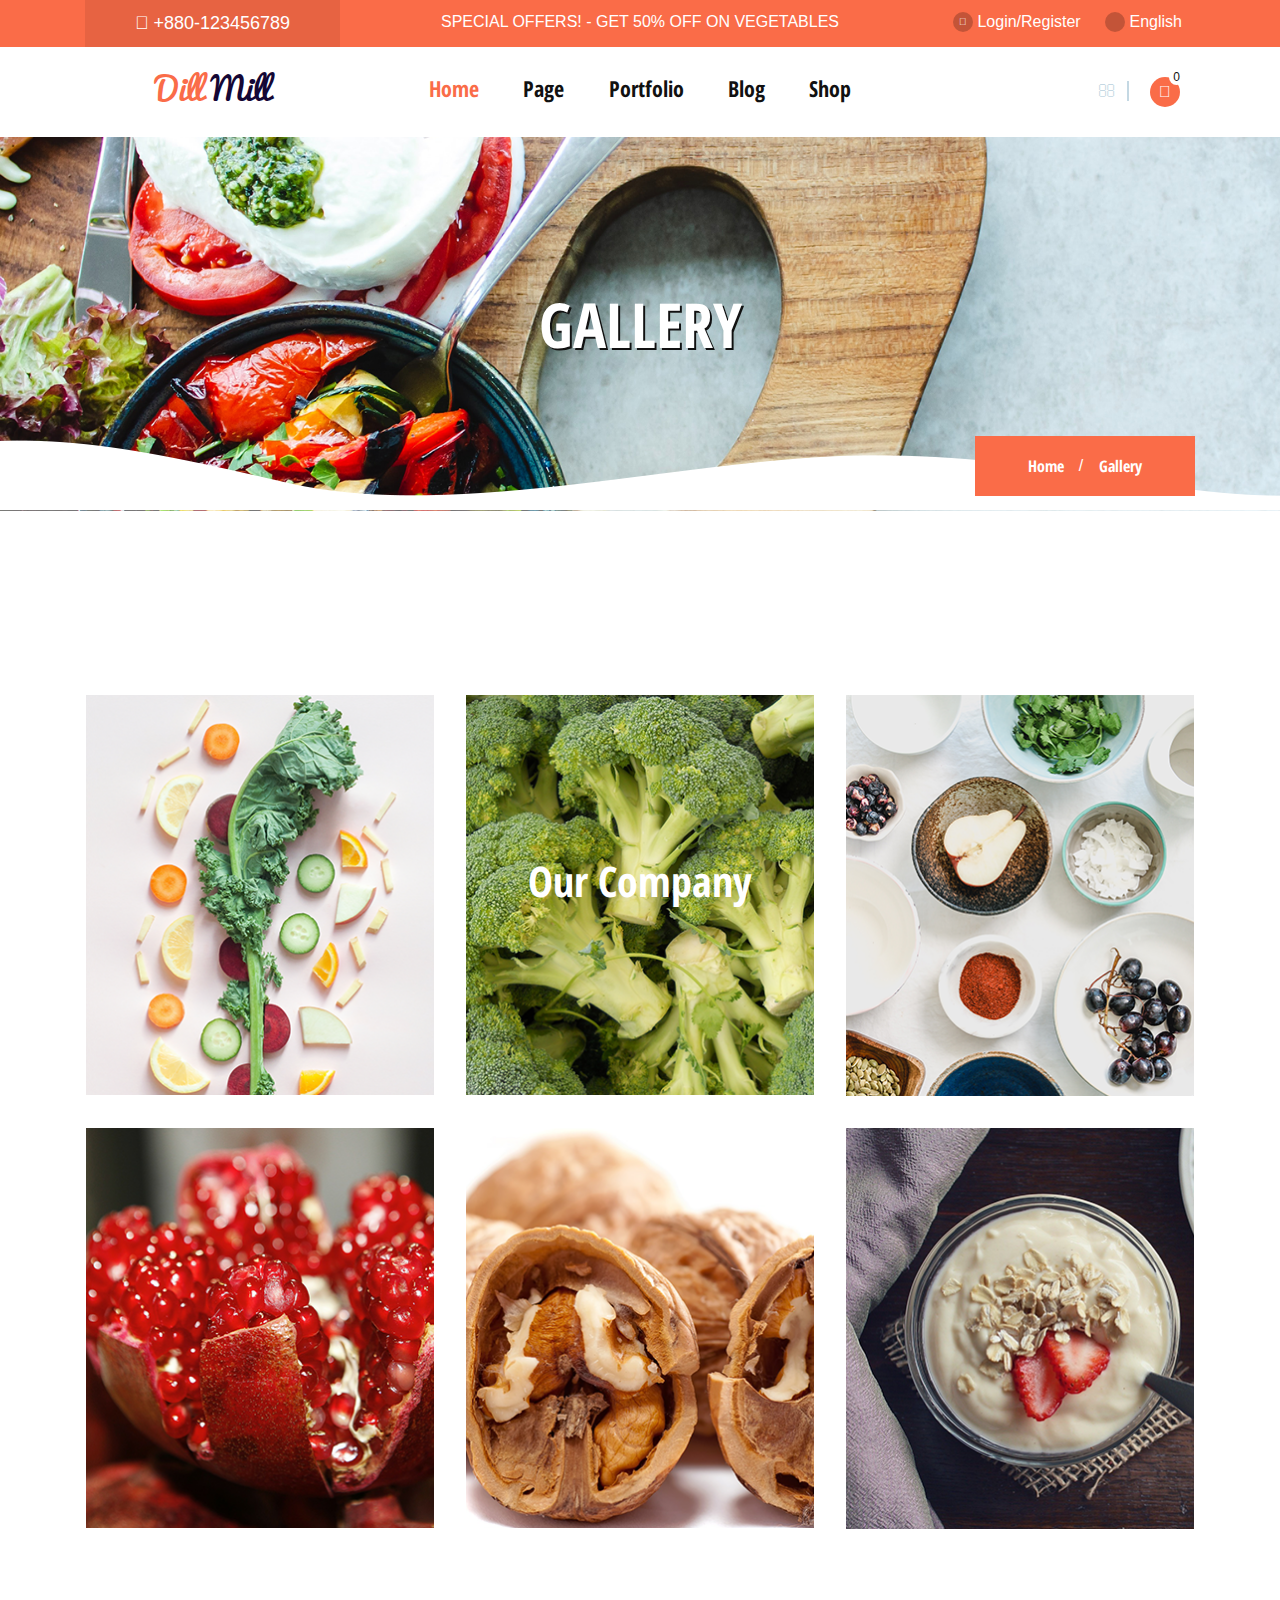
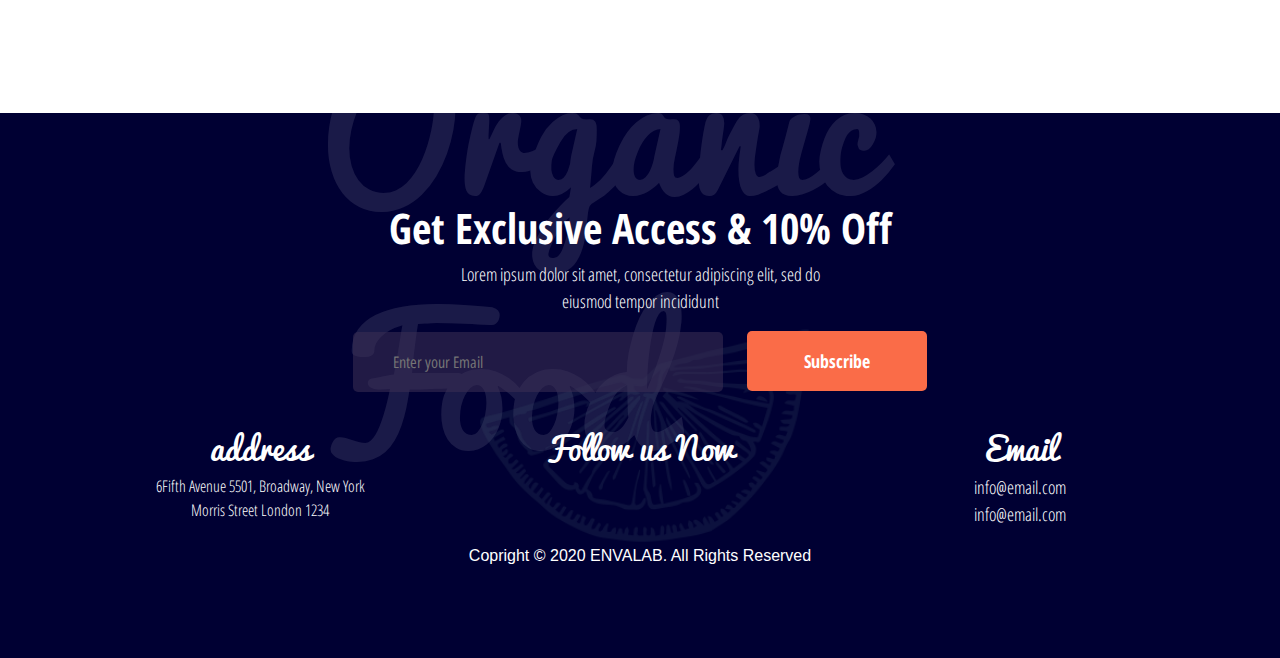
<file: gallery.html>
<!DOCTYPE html>
<html lang="en">

<head>
    <meta charset="UTF-8">
    <meta name="viewport" content="width=device-width, initial-scale=1.0">
    <title>Home | Dillmill Project</title>
    <!-- ===Tab icon=== -->
    <link rel="shortcut icon" href="./assets/images/fav-icon.png" type="image/x-icon">
    <!-- ===Core Theme style=== -->
    <link rel="stylesheet" href="./assets/css/style.css">
    <!-- ===Bootstrap CSS framework=== -->
    <link rel="stylesheet" href="./assets/css/bootstrap.min.css">
    <!-- ===Fontawesome font version 5.15.2=== -->
    <link rel="stylesheet" href="./assets/css/fontawesome.min.css">
    <!-- ===Core Theme Responsive Style=== -->
    <link rel="stylesheet" href="./assets/css/responsive.css">
    <!-- ===Pacifico Font from Google Font=== -->
    <link rel="preconnect" href="https://fonts.gstatic.com">
    <link rel="stylesheet" href="https://fonts.googleapis.com/css2?family=Pacifico&display=swap">
</head>

<body>

    <!-- ===Header Section Start=== -->
    <header id="header">
        <div class="container">
            <!-- / -->
            <div class="top_header_section">
                <div class="row">
                    <div class="col-md-3">
                        <div class="ths_call_center text text-center">
                            <a href="#">
                                <i class="fas fa-headset"></i>
                                <span>+880-123456789</span>
                            </a>
                        </div>
                    </div>
                    <div class="col-md-6">
                        <div class="offer text-center">
                            <p>SPECIAL OFFERS! - GET 50% OFF ON VEGETABLES</p>
                        </div>
                    </div>
                    <div class="col-md-3">
                        <div class="login_lang text-center">
                            <ul>
                                <li>
                                    <a href="#" class="login">
                                        <span class="acc_icon">
                                            <i class="fas fa-lock"></i>
                                        </span>
                                        <span>Login/Register</span>
                                    </a>
                                </li>
                                <li>
                                    <a href="#" class="login">
                                        <span class="acc_icon">
                                            <i class="fas fa-pennant"></i>
                                        </span>
                                        <span class="lang_option">English</span>
                                    </a>
                                </li>
                            </ul>
                        </div>
                    </div>
                </div>
            </div>
        </div>
    </header>
    <!-- ===Header Section End=== -->

    <!-- ===Navigation Section Start=== -->
    <nav id="navigation_bar">
        <div class="container">
            <div class="navigation_main">
                <div class="row">
                    <!-- ===Logo part=== -->
                    <div class="col-md-3">
                        <a href="#">
                            <div class="nav_logo">
                                <span class="logo logo_part_1">Dill</span>
                                <span class="logo logo_part_2">Mill</span>
                            </div>
                        </a>
                    </div>
                    <!-- ===Navigation Part=== -->
                    <div class="col-md-6">
                        <div class="nav_list">
                            <ul class="main-nav">
                                <li>
                                    <a href="#" class="nav_active">Home</a>
                                </li>
                                <li>
                                    <a href="#">Page</a>
                                    <ul class="child-drop-down">
                                        <li><a href="about.html">About us</a></li>
                                        <li><a href="team.html">Team</a></li>
                                        <li><a href="products.html">Products</a></li>
                                        <li><a href="gallery.html">Gallery</a></li>
                                        <li><a href="single-blog.html">Single Blog</a></li>
                                    </ul>
                                </li>
                                <li>
                                    <a href="#">Portfolio</a>
                                </li>
                                <li>
                                    <a href="blog.html">Blog</a>
                                </li>
                                <li>
                                    <a href="#">Shop</a>
                                </li>
                            </ul>
                        </div>
                    </div>
                    <!-- ===Search and Cart Part=== -->
                    <div class="col-md-3">
                        <div class="search_cart">
                            <ul>
                                <li>
                                    <a href="#" class="search_btn">
                                        <i class="fas fa-search"></i>
                                    </a>
                                </li>
                                <li>
                                    <a href="#" class="cart_bag">
                                        <i class="fas fa-shopping-cart"></i>
                                        <span class="cart_counter">0</span>
                                    </a>
                                </li>
                            </ul>
                        </div>
                    </div>
                </div>
            </div>
        </div>
    </nav>
    <!-- ===Navigation Section End=== -->


    <!-- ===Page Breadcumb Section Start=== -->
    <section id="about_breadcumb_title">
        <div class="page-title">
            <div class="container">
                <div class="row">
                    <div class="col-md-12">
                        <div class="page-title-content">
                            <h1 class="page-title-text">Gallery</h1>
                            <div class="page-nav-location">
                                <ul>
                                    <li><a href="#">Home</a></li>
                                    <li><a href="#">Gallery</a></li>
                                </ul>
                            </div>
                        </div>
                    </div>
                </div>
            </div>
        </div>
    </section>
    <!-- ===Page Breadcumb Section End=== -->


    <!-- ===Gallery Section Start=== -->
    <section id="gallery">
        <div class="container gallery_main py-5">
            <!-- Gallery Row-1 -->
            <div class="row">
                <div class="col-md-4 p-3">
                    <div class="gallery-col">
                        <img src="./assets/images/gp-gallery-img-1.png" alt="gallery Image" class="img-fluid">
                    </div>
                </div>
                <div class="col-md-4 p-3">
                    <div class="gallery-col">
                        <a href="#" class="gallery_img">
                            <img src="./assets/images/gp-gallery-img-2.png" alt="gallery Image" class="img-fluid">
                            <span class="gallery_title">Our Company</span>
                        </a>
                    </div>
                </div>
                <div class="col-md-4 p-3">
                    <div class="gallery-col">
                        <img src="./assets/images/gp-gallery-img-3.png" alt="gallery Image" class="img-fluid">
                    </div>
                </div>
            </div>
            <!-- gallery row-2 -->
            <div class="row">
                <div class="col-md-4 p-3">
                    <div class="gallery-col">
                        <img src="./assets/images/gp-gallery-img-4.png" alt="gallery Image" class="img-fluid">
                    </div>
                </div>
                <div class="col-md-4 p-3">
                    <div class="gallery-col">
                        <a href="#" class="gallery_img">
                            <img src="./assets/images/gp-gallery-img-5.png" alt="gallery Image" class="img-fluid">
                        </a>
                    </div>
                </div>
                <div class="col-md-4 p-3">
                    <div class="gallery-col">
                        <img src="./assets/images/gp-gallery-img-6.png" alt="gallery Image" class="img-fluid">
                    </div>
                </div>
            </div>
        </div>
    </section>
    <!-- ===Gallery Section End=== -->

    <!-- ===Footer Section Start=== -->
    <footer id="footer">
        <div class="footer_main">
            <div class="container">
                <div class="footer">
                    <!-- footer Head -->
                    <div class="row">
                        <div class="col-md-12">
                            <div class="footer-title text-center">
                                <h2 class="ft-title">Get Exclusive Access & 10% Off</h2>
                                <p class="footer-details">Lorem ipsum dolor sit amet, consectetur adipiscing elit, sed do <br> eiusmod tempor incididunt </p>
                            </div>
                            <div class="footer_email_subscribe">
                                <form action="" method="post" class="email_subscribe_form">
                                    <input type="email" class="get_footer_email" placeholder="Enter your Email" required>
                                    <input type="button" value="Subscribe" class="footer_btn" required>
                                </form>
                            </div>
                        </div>
                    </div>
                    <!-- footer Section -->
                    <div class="footer_detail">
                        <div class="row">
                            <div class="col-md-4 text-center">
                                <div class="footer_info">
                                    <h3 class="footer_info-title">address</h3>
                                    <div class="footer_info-details">
                                        <p>
                                            6Fifth Avenue 5501, Broadway, New York <br> Morris Street London 1234</p>
                                    </div>
                                </div>
                            </div>
                            <div class="col-md-4 text-center">
                                <div class="footer_info">
                                    <h3 class="footer_info-title">Follow us Now</h3>
                                    <div class="footer_info-details">
                                        <ul class="footer_social">
                                            <li>
                                                <a href="#" class="ft_social">
                                                    <i class="fab fa-facebook-f"></i>
                                                </a>
                                            </li>
                                            <li>
                                                <a href="#" class="ft_social">
                                                    <i class="fab fa-twitter"></i>
                                                </a>
                                            </li>
                                            <li>
                                                <a href="#" class="ft_social">
                                                    <i class="fab fa-behance"></i>
                                                </a>
                                            </li>
                                            <li>
                                                <a href="#" class="ft_social">
                                                    <i class="fab fa-dribbble"></i>
                                                </a>
                                            </li>
                                        </ul>
                                    </div>
                                </div>
                            </div>
                            <div class="col-md-4 text-center">
                                <div class="footer_info">
                                    <h3 class="footer_info-title">Email</h3>
                                    <div class="footer_info-details">
                                        <ul>
                                            <li><a href="mailto:info@email.com">info@email.com</a></li>
                                            <li><a href="mailto:info@email.com">info@email.com</a></li>
                                        </ul>
                                    </div>
                                </div>
                            </div>
                        </div>
                    </div>
                    <!-- Footer copyright -->
                    <div class="footer_copyright">
                        <div class="row">
                            <div class="col-md-12">
                                <span class="ft_copyright">Copright &COPY; 2020 ENVALAB. All Rights Reserved</span>
                            </div>
                        </div>
                    </div>
                </div>
            </div>
            <span class="footer_ovly">Organic Food</span>
        </div>
    </footer>
    <!-- ===Footer Section End=== -->


    <!-- All Javascript Files are Connected -->
    <script src="./assets/js/jquery-1.2.min.js"></script>
    <script src="./assets/js/jquery-migrate.min.js"></script>
    <script src="./assets/js/popper.min.js"></script>
    <script src="./assets/js/bootstrap.min.js"></script>
    <script src="./assets/js/fontawesome.min.js"></script>
    <script src="./assets/js/6332f77505.js"></script>
    <script src="./assets/js/main.js"></script>
</body>

</html>
</file>
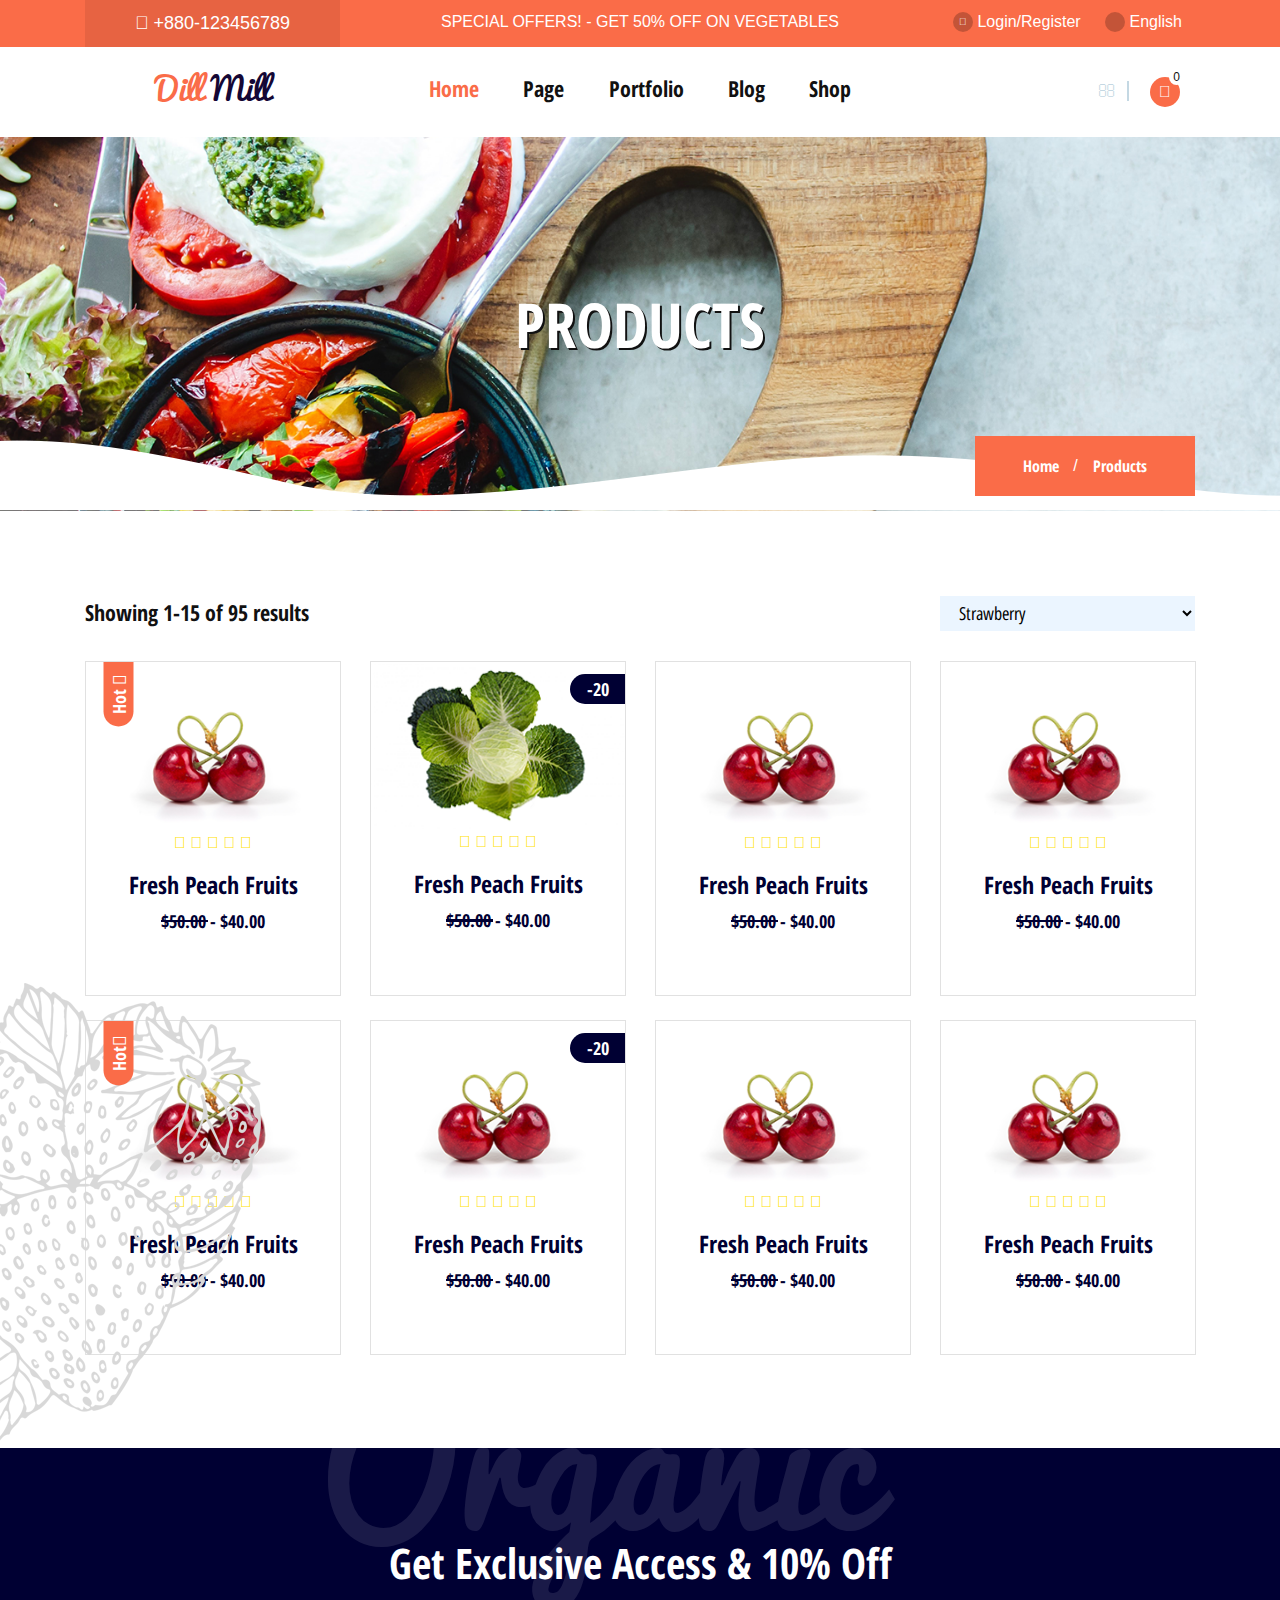
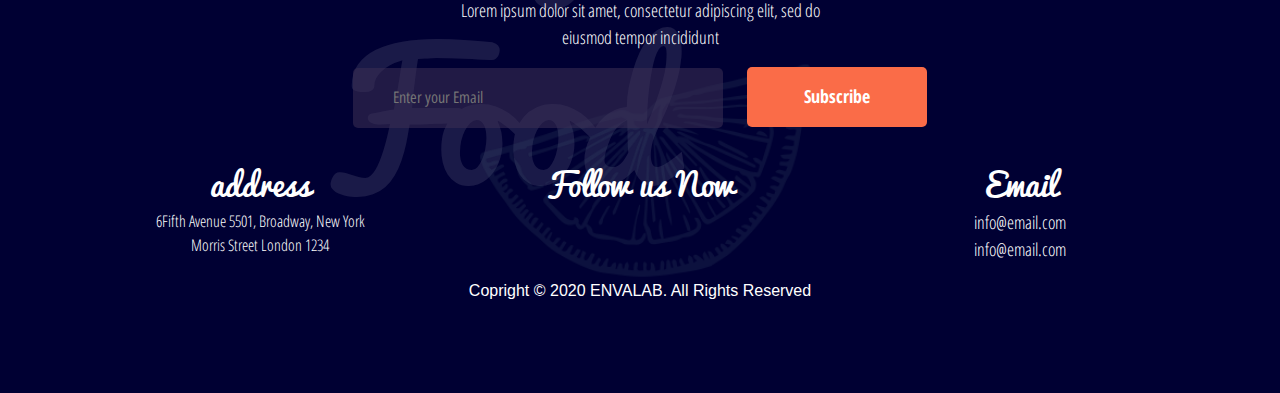
<file: products.html>
<!DOCTYPE html>
<html lang="en">

<head>
    <meta charset="UTF-8">
    <meta name="viewport" content="width=device-width, initial-scale=1.0">
    <title>Home | Dillmill Project</title>
    <!-- ===Tab icon=== -->
    <link rel="shortcut icon" href="./assets/images/fav-icon.png" type="image/x-icon">
    <!-- ===Core Theme style=== -->
    <link rel="stylesheet" href="./assets/css/style.css">
    <!-- ===Bootstrap CSS framework=== -->
    <link rel="stylesheet" href="./assets/css/bootstrap.min.css">
    <!-- ===Fontawesome font version 5.15.2=== -->
    <link rel="stylesheet" href="./assets/css/fontawesome.min.css">
    <!-- ===Core Theme Responsive Style=== -->
    <link rel="stylesheet" href="./assets/css/responsive.css">
    <!-- ===Pacifico Font from Google Font=== -->
    <link rel="preconnect" href="https://fonts.gstatic.com">
    <link rel="stylesheet" href="https://fonts.googleapis.com/css2?family=Pacifico&display=swap">
</head>

<body>

    <!-- ===Header Section Start=== -->
    <header id="header">
        <div class="container">
            <!-- / -->
            <div class="top_header_section">
                <div class="row">
                    <div class="col-md-3">
                        <div class="ths_call_center text text-center">
                            <a href="#">
                                <i class="fas fa-headset"></i>
                                <span>+880-123456789</span>
                            </a>
                        </div>
                    </div>
                    <div class="col-md-6">
                        <div class="offer text-center">
                            <p>SPECIAL OFFERS! - GET 50% OFF ON VEGETABLES</p>
                        </div>
                    </div>
                    <div class="col-md-3">
                        <div class="login_lang text-center">
                            <ul>
                                <li>
                                    <a href="#" class="login">
                                        <span class="acc_icon">
                                            <i class="fas fa-lock"></i>
                                        </span>
                                        <span>Login/Register</span>
                                    </a>
                                </li>
                                <li>
                                    <a href="#" class="login">
                                        <span class="acc_icon">
                                            <i class="fas fa-pennant"></i>
                                        </span>
                                        <span class="lang_option">English</span>
                                    </a>
                                </li>
                            </ul>
                        </div>
                    </div>
                </div>
            </div>
        </div>
    </header>
    <!-- ===Header Section End=== -->

    <!-- ===Navigation Section Start=== -->
    <nav id="navigation_bar">
        <div class="container">
            <div class="navigation_main">
                <div class="row">
                    <!-- ===Logo part=== -->
                    <div class="col-md-3">
                        <a href="#">
                            <div class="nav_logo">
                                <span class="logo logo_part_1">Dill</span>
                                <span class="logo logo_part_2">Mill</span>
                            </div>
                        </a>
                    </div>
                    <!-- ===Navigation Part=== -->
                    <div class="col-md-6">
                        <div class="nav_list">
                            <ul class="main-nav">
                                <li>
                                    <a href="#" class="nav_active">Home</a>
                                </li>
                                <li>
                                    <a href="#">Page</a>
                                    <ul class="child-drop-down">
                                        <li><a href="about.html">About us</a></li>
                                        <li><a href="team.html">Team</a></li>
                                        <li><a href="products.html">Products</a></li>
                                        <li><a href="gallery.html">Gallery</a></li>
                                        <li><a href="single-blog.html">Single Blog</a></li>
                                    </ul>
                                </li>
                                <li>
                                    <a href="#">Portfolio</a>
                                </li>
                                <li>
                                    <a href="blog.html">Blog</a>
                                </li>
                                <li>
                                    <a href="#">Shop</a>
                                </li>
                            </ul>
                        </div>
                    </div>
                    <!-- ===Search and Cart Part=== -->
                    <div class="col-md-3">
                        <div class="search_cart">
                            <ul>
                                <li>
                                    <a href="#" class="search_btn">
                                        <i class="fas fa-search"></i>
                                    </a>
                                </li>
                                <li>
                                    <a href="#" class="cart_bag">
                                        <i class="fas fa-shopping-cart"></i>
                                        <span class="cart_counter">0</span>
                                    </a>
                                </li>
                            </ul>
                        </div>
                    </div>
                </div>
            </div>
        </div>
    </nav>
    <!-- ===Navigation Section End=== -->

    <!-- ===Page Breadcumb Section Start=== -->
    <section id="about_breadcumb_title">
        <div class="page-title">
            <div class="container">
                <div class="row">
                    <div class="col-md-12">
                        <div class="page-title-content">
                            <h1 class="page-title-text">Products</h1>
                            <div class="page-nav-location">
                                <ul>
                                    <li><a href="index.html">Home</a></li>
                                    <li><a href="products.html">Products</a></li>
                                </ul>
                            </div>
                        </div>
                    </div>
                </div>
            </div>
        </div>
    </section>
    <!-- ===Page Breadcumb Section End=== -->

    <!-- ====Products Result Page Start==== -->
    <section id="product-filter-page">
        <div class="products_main">
            <div class="container">
                <!-- Search Filter -->
                <div class="row">
                    <div class="col-md-6">
                        <div class="show-results text-left">
                            <p class="show-result">Showing 1-15 of 95 results</p>
                        </div>
                    </div>
                    <div class="col-md-6 text-right">
                        <div class="result-filter">
                            <select name="data-filter" id="rslt-filter" class="result-filter-box">
                                <option value="Strawberry">Strawberry</option>
                                <option value="Strawberry">JackFruit</option>
                                <option value="Mango">Mango</option>
                            </select>
                        </div>
                    </div>
                </div>
                <!-- ./ -->
                <div class="row">
                    <!-- Tab Content -->
                    <div class="col-md-12 " id="productTab">
                        <!-- All Products row -->
                        <div class="row ">
                            <!-- Product main page Part-1 -->
                            <div class="col-md-12" id="tab-1">
                                <!-- Product Card Row One -->
                                <div class="row py-3">
                                    <!-- Product Card-1 -->
                                    <div class="col-md-3">
                                        <div class="product-card">
                                            <div class="product-card-main">
                                                <div class="pcm-img">
                                                    <img src="./assets/images/product-card-1.png" alt="" class="img-fluid">
                                                </div>
                                                <div class="pcm-detail">
                                                    <div class="pc-rating">
                                                        <ul>
                                                            <li><i class="fas fa-star"></i></li>
                                                            <li><i class="fas fa-star"></i></li>
                                                            <li><i class="fas fa-star"></i></li>
                                                            <li><i class="fas fa-star-half-alt"></i></li>
                                                            <li><i class="far fa-star"></i></li>
                                                        </ul>
                                                    </div>
                                                    <div class="pc-title">
                                                        <h4>Fresh Peach Fruits</h4>
                                                    </div>
                                                    <div class="pc-price">
                                                        <p class="pc-main-price">
                                                            <s class="pc-offer-price">$50.00 -</s> $40.00
                                                        </p>
                                                    </div>
                                                </div>
                                            </div>
                                            <!-- Product overlay -->
                                            <div class="pc-ovly">
                                                <div class="pc-ovly-main">
                                                    <a href="#" class="pc-ovly-cart">
                                                        <i class="fas fa-cart-plus"></i>
                                                    </a>
                                                    <a href="#" class="pc-like">
                                                        <i class="far fa-heart"></i>
                                                    </a>
                                                </div>
                                            </div>
                                            <span class="pc-hot-feature">Hot <i class="fad fa-fire"></i></span>
                                        </div>
                                    </div>
                                    <!-- Product Card-2 -->
                                    <div class="col-md-3">
                                        <div class="product-card">
                                            <div class="product-card-main">
                                                <div class="pcm-img">
                                                    <img src="./assets/images/product-card-2.png" alt="" class="img-fluid">
                                                </div>
                                                <div class="pcm-detail">
                                                    <div class="pc-rating">
                                                        <ul>
                                                            <li><i class="fas fa-star"></i></li>
                                                            <li><i class="fas fa-star"></i></li>
                                                            <li><i class="fas fa-star"></i></li>
                                                            <li><i class="fas fa-star-half-alt"></i></li>
                                                            <li><i class="far fa-star"></i></li>
                                                        </ul>
                                                    </div>
                                                    <div class="pc-title">
                                                        <h4>Fresh Peach Fruits</h4>
                                                    </div>
                                                    <div class="pc-price">
                                                        <p class="pc-main-price">
                                                            <del class="pc-offer-price">$50.00 -</del> $40.00
                                                        </p>
                                                    </div>
                                                </div>
                                            </div>
                                            <!-- Product overlay -->
                                            <div class="pc-ovly">
                                                <div class="pc-ovly-main">
                                                    <a href="#" class="pc-ovly-cart">
                                                        <i class="fas fa-cart-plus"></i>
                                                    </a>
                                                    <a href="#" class="pc-like">
                                                        <i class="far fa-heart"></i>
                                                    </a>
                                                </div>
                                            </div>
                                            <span class="pc-hot-save-offer">-20</span>
                                        </div>
                                    </div>
                                    <!-- Product Card-3 -->
                                    <div class="col-md-3">
                                        <div class="product-card">
                                            <div class="product-card-main">
                                                <div class="pcm-img">
                                                    <img src="./assets/images/product-card-1.png" alt="" class="img-fluid">
                                                </div>
                                                <div class="pcm-detail">
                                                    <div class="pc-rating">
                                                        <ul>
                                                            <li><i class="fas fa-star"></i></li>
                                                            <li><i class="fas fa-star"></i></li>
                                                            <li><i class="fas fa-star"></i></li>
                                                            <li><i class="fas fa-star-half-alt"></i></li>
                                                            <li><i class="far fa-star"></i></li>
                                                        </ul>
                                                    </div>
                                                    <div class="pc-title">
                                                        <h4>Fresh Peach Fruits</h4>
                                                    </div>
                                                    <div class="pc-price">
                                                        <p class="pc-main-price">
                                                            <del class="pc-offer-price">$50.00 -</del> $40.00
                                                        </p>
                                                    </div>
                                                </div>
                                            </div>
                                            <!-- Product overlay -->
                                            <div class="pc-ovly">
                                                <div class="pc-ovly-main">
                                                    <a href="#" class="pc-ovly-cart">
                                                        <i class="fas fa-cart-plus"></i>
                                                    </a>
                                                    <a href="#" class="pc-like">
                                                        <i class="far fa-heart"></i>
                                                    </a>
                                                </div>
                                            </div>
                                        </div>
                                    </div>
                                    <!-- Product Card-4 -->
                                    <div class="col-md-3">
                                        <div class="product-card">
                                            <div class="product-card-main">
                                                <div class="pcm-img">
                                                    <img src="./assets/images/product-card-1.png" alt="" class="img-fluid">
                                                </div>
                                                <div class="pcm-detail">
                                                    <div class="pc-rating">
                                                        <ul>
                                                            <li><i class="fas fa-star"></i></li>
                                                            <li><i class="fas fa-star"></i></li>
                                                            <li><i class="fas fa-star"></i></li>
                                                            <li><i class="fas fa-star-half-alt"></i></li>
                                                            <li><i class="far fa-star"></i></li>
                                                        </ul>
                                                    </div>
                                                    <div class="pc-title">
                                                        <h4>Fresh Peach Fruits</h4>
                                                    </div>
                                                    <div class="pc-price">
                                                        <p class="pc-main-price">
                                                            <del class="pc-offer-price">$50.00 -</del> $40.00
                                                        </p>
                                                    </div>
                                                </div>
                                            </div>
                                            <!-- Product overlay -->
                                            <div class="pc-ovly">
                                                <div class="pc-ovly-main">
                                                    <a href="#" class="pc-ovly-cart">
                                                        <i class="fas fa-cart-plus"></i>
                                                    </a>
                                                    <a href="#" class="pc-like">
                                                        <i class="far fa-heart"></i>
                                                    </a>
                                                </div>
                                            </div>
                                        </div>
                                    </div>
                                </div>
                                <!-- Product row two -->
                                <div class="row py-2">
                                    <!-- Product Card-1 -->
                                    <div class="col-md-3">
                                        <div class="product-card">
                                            <div class="product-card-main">
                                                <div class="pcm-img">
                                                    <img src="./assets/images/product-card-1.png" alt="" class="img-fluid">
                                                </div>
                                                <div class="pcm-detail">
                                                    <div class="pc-rating">
                                                        <ul>
                                                            <li><i class="fas fa-star"></i></li>
                                                            <li><i class="fas fa-star"></i></li>
                                                            <li><i class="fas fa-star"></i></li>
                                                            <li><i class="fas fa-star-half-alt"></i></li>
                                                            <li><i class="far fa-star"></i></li>
                                                        </ul>
                                                    </div>
                                                    <div class="pc-title">
                                                        <h4>Fresh Peach Fruits</h4>
                                                    </div>
                                                    <div class="pc-price">
                                                        <p class="pc-main-price">
                                                            <s class="pc-offer-price">$50.00 -</s> $40.00
                                                        </p>
                                                    </div>
                                                </div>
                                            </div>
                                            <!-- Product overlay -->
                                            <div class="pc-ovly">
                                                <div class="pc-ovly-main">
                                                    <a href="#" class="pc-ovly-cart">
                                                        <i class="fas fa-cart-plus"></i>
                                                    </a>
                                                    <a href="#" class="pc-like">
                                                        <i class="far fa-heart"></i>
                                                    </a>
                                                </div>
                                            </div>
                                            <span class="pc-hot-feature">Hot<i class="fad fa-fire"></i></span>
                                        </div>
                                    </div>
                                    <!-- Product Card-2 -->
                                    <div class="col-md-3">
                                        <div class="product-card">
                                            <div class="product-card-main">
                                                <div class="pcm-img">
                                                    <img src="./assets/images/product-card-1.png" alt="" class="img-fluid">
                                                </div>
                                                <div class="pcm-detail">
                                                    <div class="pc-rating">
                                                        <ul>
                                                            <li><i class="fas fa-star"></i></li>
                                                            <li><i class="fas fa-star"></i></li>
                                                            <li><i class="fas fa-star"></i></li>
                                                            <li><i class="fas fa-star-half-alt"></i></li>
                                                            <li><i class="far fa-star"></i></li>
                                                        </ul>
                                                    </div>
                                                    <div class="pc-title">
                                                        <h4>Fresh Peach Fruits</h4>
                                                    </div>
                                                    <div class="pc-price">
                                                        <p class="pc-main-price">
                                                            <del class="pc-offer-price">$50.00 -</del> $40.00
                                                        </p>
                                                    </div>
                                                </div>
                                            </div>
                                            <!-- Product overlay -->
                                            <div class="pc-ovly">
                                                <div class="pc-ovly-main">
                                                    <a href="#" class="pc-ovly-cart">
                                                        <i class="fas fa-cart-plus"></i>
                                                    </a>
                                                    <a href="#" class="pc-like">
                                                        <i class="far fa-heart"></i>
                                                    </a>
                                                </div>
                                            </div>
                                            <span class="pc-hot-save-offer">-20</span>
                                        </div>
                                    </div>
                                    <!-- Product Card-3 -->
                                    <div class="col-md-3">
                                        <div class="product-card">
                                            <div class="product-card-main">
                                                <div class="pcm-img">
                                                    <img src="./assets/images/product-card-1.png" alt="" class="img-fluid">
                                                </div>
                                                <div class="pcm-detail">
                                                    <div class="pc-rating">
                                                        <ul>
                                                            <li><i class="fas fa-star"></i></li>
                                                            <li><i class="fas fa-star"></i></li>
                                                            <li><i class="fas fa-star"></i></li>
                                                            <li><i class="fas fa-star-half-alt"></i></li>
                                                            <li><i class="far fa-star"></i></li>
                                                        </ul>
                                                    </div>
                                                    <div class="pc-title">
                                                        <h4>Fresh Peach Fruits</h4>
                                                    </div>
                                                    <div class="pc-price">
                                                        <p class="pc-main-price">
                                                            <del class="pc-offer-price">$50.00 -</del> $40.00
                                                        </p>
                                                    </div>
                                                </div>
                                            </div>
                                            <!-- Product overlay -->
                                            <div class="pc-ovly">
                                                <div class="pc-ovly-main">
                                                    <a href="#" class="pc-ovly-cart">
                                                        <i class="fas fa-cart-plus"></i>
                                                    </a>
                                                    <a href="#" class="pc-like">
                                                        <i class="far fa-heart"></i>
                                                    </a>
                                                </div>
                                            </div>
                                        </div>
                                    </div>
                                    <!-- Product Card-4 -->
                                    <div class="col-md-3">
                                        <div class="product-card">
                                            <div class="product-card-main">
                                                <div class="pcm-img">
                                                    <img src="./assets/images/product-card-1.png" alt="" class="img-fluid">
                                                </div>
                                                <div class="pcm-detail">
                                                    <div class="pc-rating">
                                                        <ul>
                                                            <li><i class="fas fa-star"></i></li>
                                                            <li><i class="fas fa-star"></i></li>
                                                            <li><i class="fas fa-star"></i></li>
                                                            <li><i class="fas fa-star-half-alt"></i></li>
                                                            <li><i class="far fa-star"></i></li>
                                                        </ul>
                                                    </div>
                                                    <div class="pc-title">
                                                        <h4>Fresh Peach Fruits</h4>
                                                    </div>
                                                    <div class="pc-price">
                                                        <p class="pc-main-price">
                                                            <del class="pc-offer-price">$50.00 -</del> $40.00
                                                        </p>
                                                    </div>
                                                </div>
                                            </div>
                                            <!-- Product overlay -->
                                            <div class="pc-ovly">
                                                <div class="pc-ovly-main">
                                                    <a href="#" class="pc-ovly-cart">
                                                        <i class="fas fa-cart-plus"></i>
                                                    </a>
                                                    <a href="#" class="pc-like">
                                                        <i class="far fa-heart"></i>
                                                    </a>
                                                </div>
                                            </div>
                                        </div>
                                    </div>
                                    <!-- ./End -->
                                </div>
                                <!-- ./row end -->
                            </div>
                        </div>
                    </div>
                </div>
            </div>
        </div>
        </div>
    </section>
    <!-- ====Products Result Page End==== -->

    <!-- ===Footer Section Start=== -->
    <footer id="footer">
        <div class="footer_main">
            <div class="container">
                <div class="footer">
                    <!-- footer Head -->
                    <div class="row">
                        <div class="col-md-12">
                            <div class="footer-title text-center">
                                <h2 class="ft-title">Get Exclusive Access & 10% Off</h2>
                                <p class="footer-details">Lorem ipsum dolor sit amet, consectetur adipiscing elit, sed do <br> eiusmod tempor incididunt </p>
                            </div>
                            <div class="footer_email_subscribe">
                                <form action="" method="post" class="email_subscribe_form">
                                    <input type="email" class="get_footer_email" placeholder="Enter your Email" required>
                                    <input type="button" value="Subscribe" class="footer_btn" required>
                                </form>
                            </div>
                        </div>
                    </div>
                    <!-- footer Section -->
                    <div class="footer_detail">
                        <div class="row">
                            <div class="col-md-4 text-center">
                                <div class="footer_info">
                                    <h3 class="footer_info-title">address</h3>
                                    <div class="footer_info-details">
                                        <p>
                                            6Fifth Avenue 5501, Broadway, New York <br> Morris Street London 1234</p>
                                    </div>
                                </div>
                            </div>
                            <div class="col-md-4 text-center">
                                <div class="footer_info">
                                    <h3 class="footer_info-title">Follow us Now</h3>
                                    <div class="footer_info-details">
                                        <ul class="footer_social">
                                            <li>
                                                <a href="#" class="ft_social">
                                                    <i class="fab fa-facebook-f"></i>
                                                </a>
                                            </li>
                                            <li>
                                                <a href="#" class="ft_social">
                                                    <i class="fab fa-twitter"></i>
                                                </a>
                                            </li>
                                            <li>
                                                <a href="#" class="ft_social">
                                                    <i class="fab fa-behance"></i>
                                                </a>
                                            </li>
                                            <li>
                                                <a href="#" class="ft_social">
                                                    <i class="fab fa-dribbble"></i>
                                                </a>
                                            </li>
                                        </ul>
                                    </div>
                                </div>
                            </div>
                            <div class="col-md-4 text-center">
                                <div class="footer_info">
                                    <h3 class="footer_info-title">Email</h3>
                                    <div class="footer_info-details">
                                        <ul>
                                            <li><a href="mailto:info@email.com">info@email.com</a></li>
                                            <li><a href="mailto:info@email.com">info@email.com</a></li>
                                        </ul>
                                    </div>
                                </div>
                            </div>
                        </div>
                    </div>
                    <!-- Footer copyright -->
                    <div class="footer_copyright">
                        <div class="row">
                            <div class="col-md-12">
                                <span class="ft_copyright">Copright &COPY; 2020 ENVALAB. All Rights Reserved</span>
                            </div>
                        </div>
                    </div>
                </div>
            </div>
            <span class="footer_ovly">Organic Food</span>
        </div>
    </footer>
    <!-- ===Footer Section End=== -->


    <!-- All Javascript Files are Connected -->
    <script src="./assets/js/jquery-1.2.min.js"></script>
    <script src="./assets/js/jquery-migrate.min.js"></script>
    <script src="./assets/js/popper.min.js"></script>
    <script src="./assets/js/bootstrap.min.js"></script>
    <script src="./assets/js/fontawesome.min.js"></script>
    <script src="./assets/js/6332f77505.js"></script>
    <script src="./assets/js/main.js"></script>
</body>

</html>
</file>
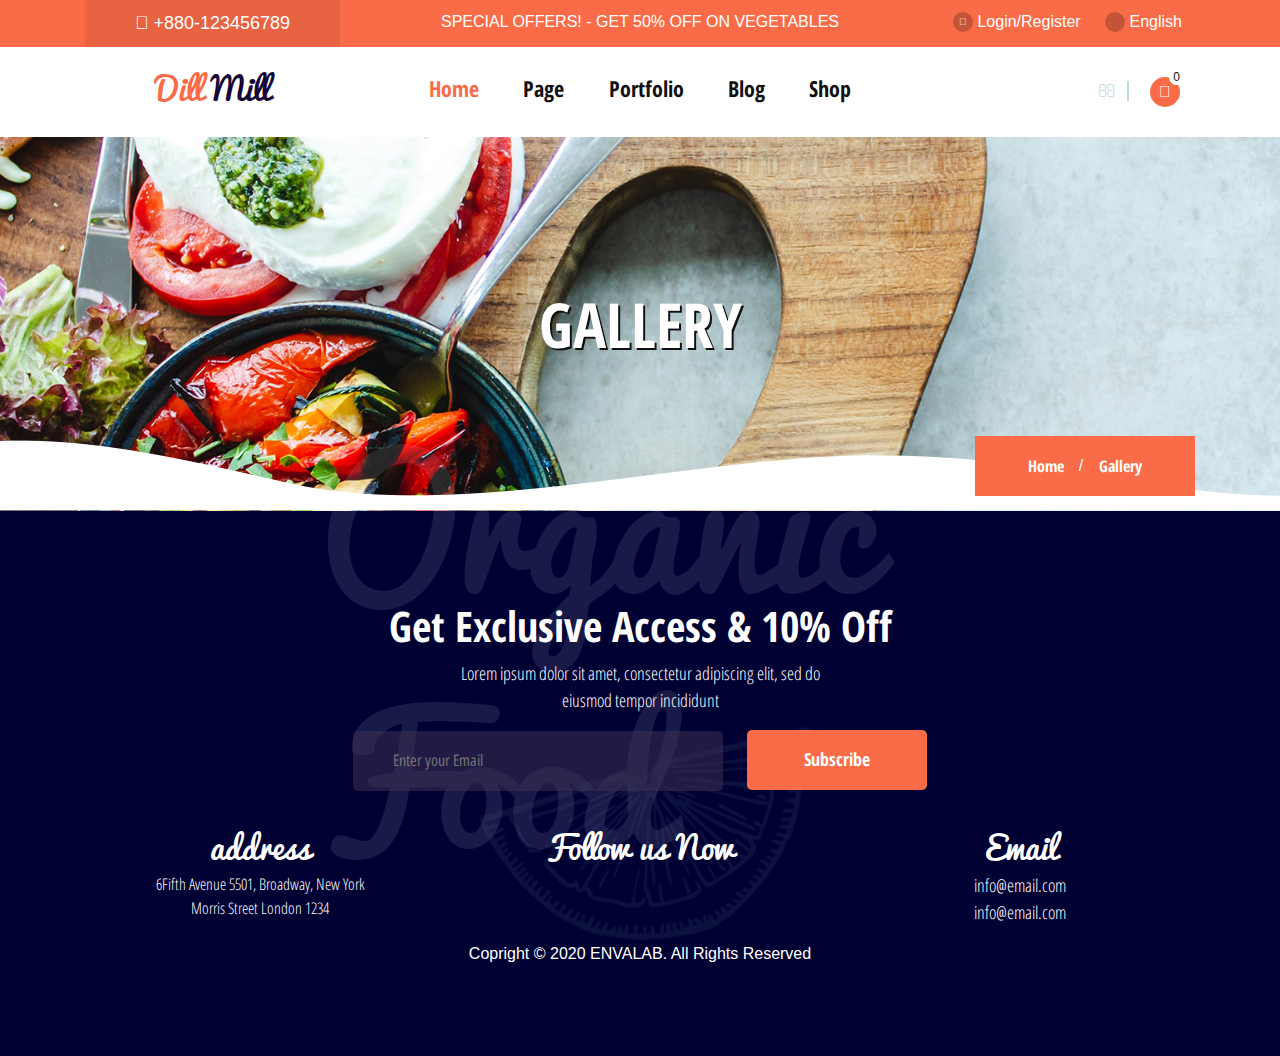
<file: ready_kit.html>
<!DOCTYPE html>
<html lang="en">

<head>
    <meta charset="UTF-8">
    <meta name="viewport" content="width=device-width, initial-scale=1.0">
    <title>Home | Dillmill Project</title>
    <!-- ===Tab icon=== -->
    <link rel="shortcut icon" href="./assets/images/fav-icon.png" type="image/x-icon">
    <!-- ===Core Theme style=== -->
    <link rel="stylesheet" href="./assets/css/style.css">
    <!-- ===Bootstrap CSS framework=== -->
    <link rel="stylesheet" href="./assets/css/bootstrap.min.css">
    <!-- ===Fontawesome font version 5.15.2=== -->
    <link rel="stylesheet" href="./assets/css/fontawesome.min.css">
    <!-- ===Core Theme Responsive Style=== -->
    <link rel="stylesheet" href="./assets/css/responsive.css">
    <!-- ===Pacifico Font from Google Font=== -->
    <link rel="preconnect" href="https://fonts.gstatic.com">
    <link rel="stylesheet" href="https://fonts.googleapis.com/css2?family=Pacifico&display=swap">
</head>

<body>

    <!-- ===Header Section Start=== -->
    <header id="header">
        <div class="container">
            <!-- / -->
            <div class="top_header_section">
                <div class="row">
                    <div class="col-md-3">
                        <div class="ths_call_center text text-center">
                            <a href="#">
                                <i class="fas fa-headset"></i>
                                <span>+880-123456789</span>
                            </a>
                        </div>
                    </div>
                    <div class="col-md-6">
                        <div class="offer text-center">
                            <p>SPECIAL OFFERS! - GET 50% OFF ON VEGETABLES</p>
                        </div>
                    </div>
                    <div class="col-md-3">
                        <div class="login_lang text-center">
                            <ul>
                                <li>
                                    <a href="#" class="login">
                                        <span class="acc_icon">
                                        <i class="fas fa-lock"></i>
                                    </span>
                                        <span>Login/Register</span>
                                    </a>
                                </li>
                                <li>
                                    <a href="#" class="login">
                                        <span class="acc_icon">
                                        <i class="fas fa-pennant"></i>
                                    </span>
                                        <span class="lang_option">English</span>
                                    </a>
                                </li>
                            </ul>
                        </div>
                    </div>
                </div>
            </div>
        </div>
    </header>
    <!-- ===Header Section End=== -->

    <!-- ===Navigation Section Start=== -->
    <nav id="navigation_bar">
        <div class="container">
            <div class="navigation_main">
                <div class="row">
                    <!-- ===Logo part=== -->
                    <div class="col-md-3">
                        <a href="#">
                            <div class="nav_logo">
                                <span class="logo logo_part_1">Dill</span>
                                <span class="logo logo_part_2">Mill</span>
                            </div>
                        </a>
                    </div>
                    <!-- ===Navigation Part=== -->
                    <div class="col-md-6">
                        <div class="nav_list">
                            <ul class="main-nav">
                                <li>
                                    <a href="#" class="nav_active">Home</a>
                                </li>
                                <li>
                                    <a href="#">Page</a>
                                    <ul class="child-drop-down">
                                        <li><a href="about.html">About us</a></li>
                                        <li><a href="team.html">Team</a></li>
                                        <li><a href="products.html">Products</a></li>
                                        <li><a href="gallery.html">Gallery</a></li>
                                        <li><a href="single-blog.html">Single Blog</a></li>
                                    </ul>
                                </li>
                                <li>
                                    <a href="#">Portfolio</a>
                                </li>
                                <li>
                                    <a href="blog.html">Blog</a>
                                </li>
                                <li>
                                    <a href="#">Shop</a>
                                </li>
                            </ul>
                        </div>
                    </div>
                    <!-- ===Search and Cart Part=== -->
                    <div class="col-md-3">
                        <div class="search_cart">
                            <ul>
                                <li>
                                    <a href="#" class="search_btn">
                                        <i class="fas fa-search"></i>
                                    </a>
                                </li>
                                <li>
                                    <a href="#" class="cart_bag">
                                        <i class="fas fa-shopping-cart"></i>
                                        <span class="cart_counter">0</span>
                                    </a>
                                </li>
                            </ul>
                        </div>
                    </div>
                </div>
            </div>
        </div>
    </nav>
    <!-- ===Navigation Section End=== -->

    <!-- ===Page Breadcumb Section Start=== -->
    <section id="about_breadcumb_title">
        <div class="page-title">
            <div class="container">
                <div class="row">
                    <div class="col-md-12">
                        <div class="page-title-content">
                            <h1 class="page-title-text">Gallery</h1>
                            <div class="page-nav-location">
                                <ul>
                                    <li><a href="index.html">Home</a></li>
                                    <li><a href="#">Gallery</a></li>
                                </ul>
                            </div>
                        </div>
                    </div>
                </div>
            </div>
        </div>
    </section>
    <!-- ===Page Breadcumb Section End=== -->




    <!-- ===Footer Section Start=== -->
    <footer id="footer">
        <div class="footer_main">
            <div class="container">
                <div class="footer">
                    <!-- footer Head -->
                    <div class="row">
                        <div class="col-md-12">
                            <div class="footer-title text-center">
                                <h2 class="ft-title">Get Exclusive Access & 10% Off</h2>
                                <p class="footer-details">Lorem ipsum dolor sit amet, consectetur adipiscing elit, sed do <br> eiusmod tempor incididunt </p>
                            </div>
                            <div class="footer_email_subscribe">
                                <form action="" method="post" class="email_subscribe_form">
                                    <input type="email" class="get_footer_email" placeholder="Enter your Email" required>
                                    <input type="button" value="Subscribe" class="footer_btn" required>
                                </form>
                            </div>
                        </div>
                    </div>
                    <!-- footer Section -->
                    <div class="footer_detail">
                        <div class="row">
                            <div class="col-md-4 text-center">
                                <div class="footer_info">
                                    <h3 class="footer_info-title">address</h3>
                                    <div class="footer_info-details">
                                        <p>
                                            6Fifth Avenue 5501, Broadway, New York <br> Morris Street London 1234</p>
                                    </div>
                                </div>
                            </div>
                            <div class="col-md-4 text-center">
                                <div class="footer_info">
                                    <h3 class="footer_info-title">Follow us Now</h3>
                                    <div class="footer_info-details">
                                        <ul class="footer_social">
                                            <li>
                                                <a href="#" class="ft_social">
                                                    <i class="fab fa-facebook-f"></i>
                                                </a>
                                            </li>
                                            <li>
                                                <a href="#" class="ft_social">
                                                    <i class="fab fa-twitter"></i>
                                                </a>
                                            </li>
                                            <li>
                                                <a href="#" class="ft_social">
                                                    <i class="fab fa-behance"></i>
                                                </a>
                                            </li>
                                            <li>
                                                <a href="#" class="ft_social">
                                                    <i class="fab fa-dribbble"></i>
                                                </a>
                                            </li>
                                        </ul>
                                    </div>
                                </div>
                            </div>
                            <div class="col-md-4 text-center">
                                <div class="footer_info">
                                    <h3 class="footer_info-title">Email</h3>
                                    <div class="footer_info-details">
                                        <ul>
                                            <li><a href="mailto:info@email.com">info@email.com</a></li>
                                            <li><a href="mailto:info@email.com">info@email.com</a></li>
                                        </ul>
                                    </div>
                                </div>
                            </div>
                        </div>
                    </div>
                    <!-- Footer copyright -->
                    <div class="footer_copyright">
                        <div class="row">
                            <div class="col-md-12">
                                <span class="ft_copyright">Copright &COPY; 2020 ENVALAB. All Rights Reserved</span>
                            </div>
                        </div>
                    </div>
                </div>
            </div>
            <span class="footer_ovly">Organic Food</span>
        </div>
    </footer>
    <!-- ===Footer Section End=== -->


    <!-- All Javascript Files are Connected -->
    <script src="./assets/js/jquery-1.2.min.js"></script>
    <script src="./assets/js/jquery-migrate.min.js"></script>
    <script src="./assets/js/popper.min.js"></script>
    <script src="./assets/js/bootstrap.min.js"></script>
    <script src="./assets/js/fontawesome.min.js"></script>
    <script src="./assets/js/6332f77505.js"></script>
    <script src="./assets/js/main.js"></script>
</body>

</html>
</file>
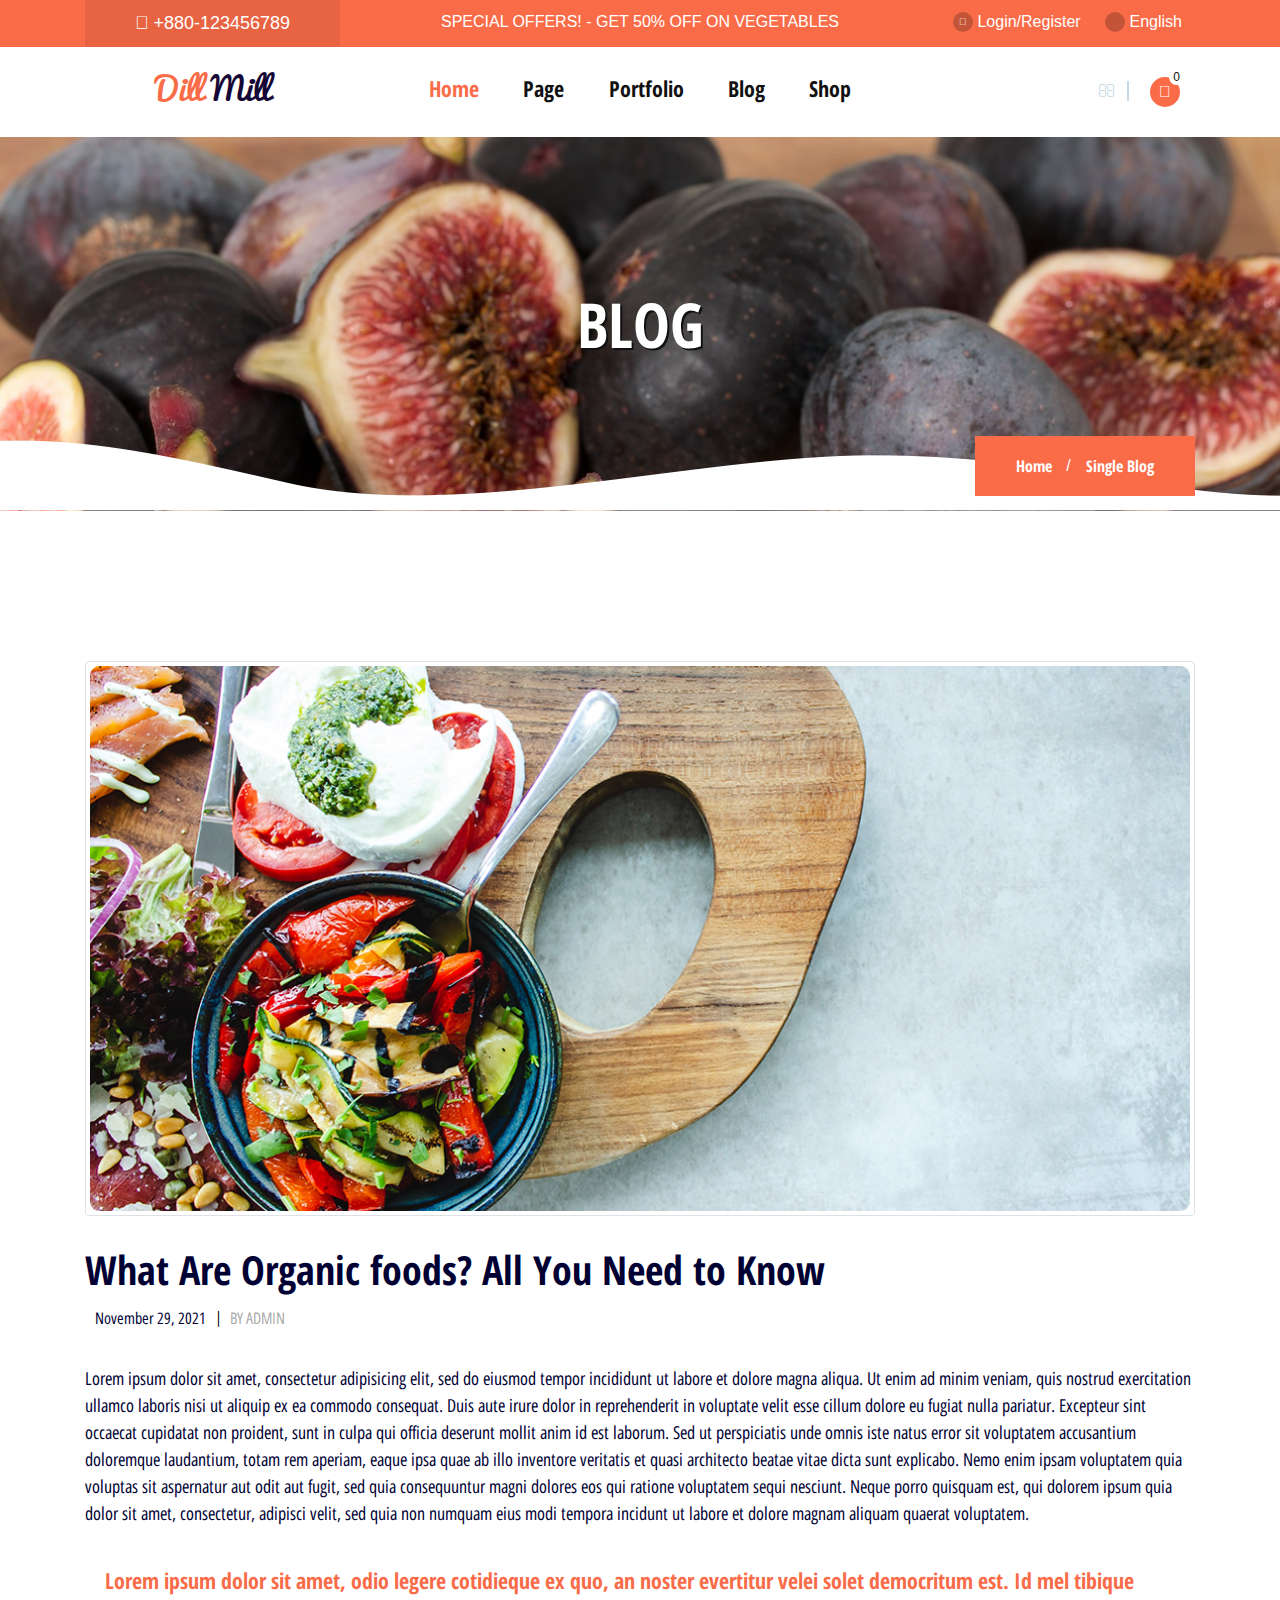
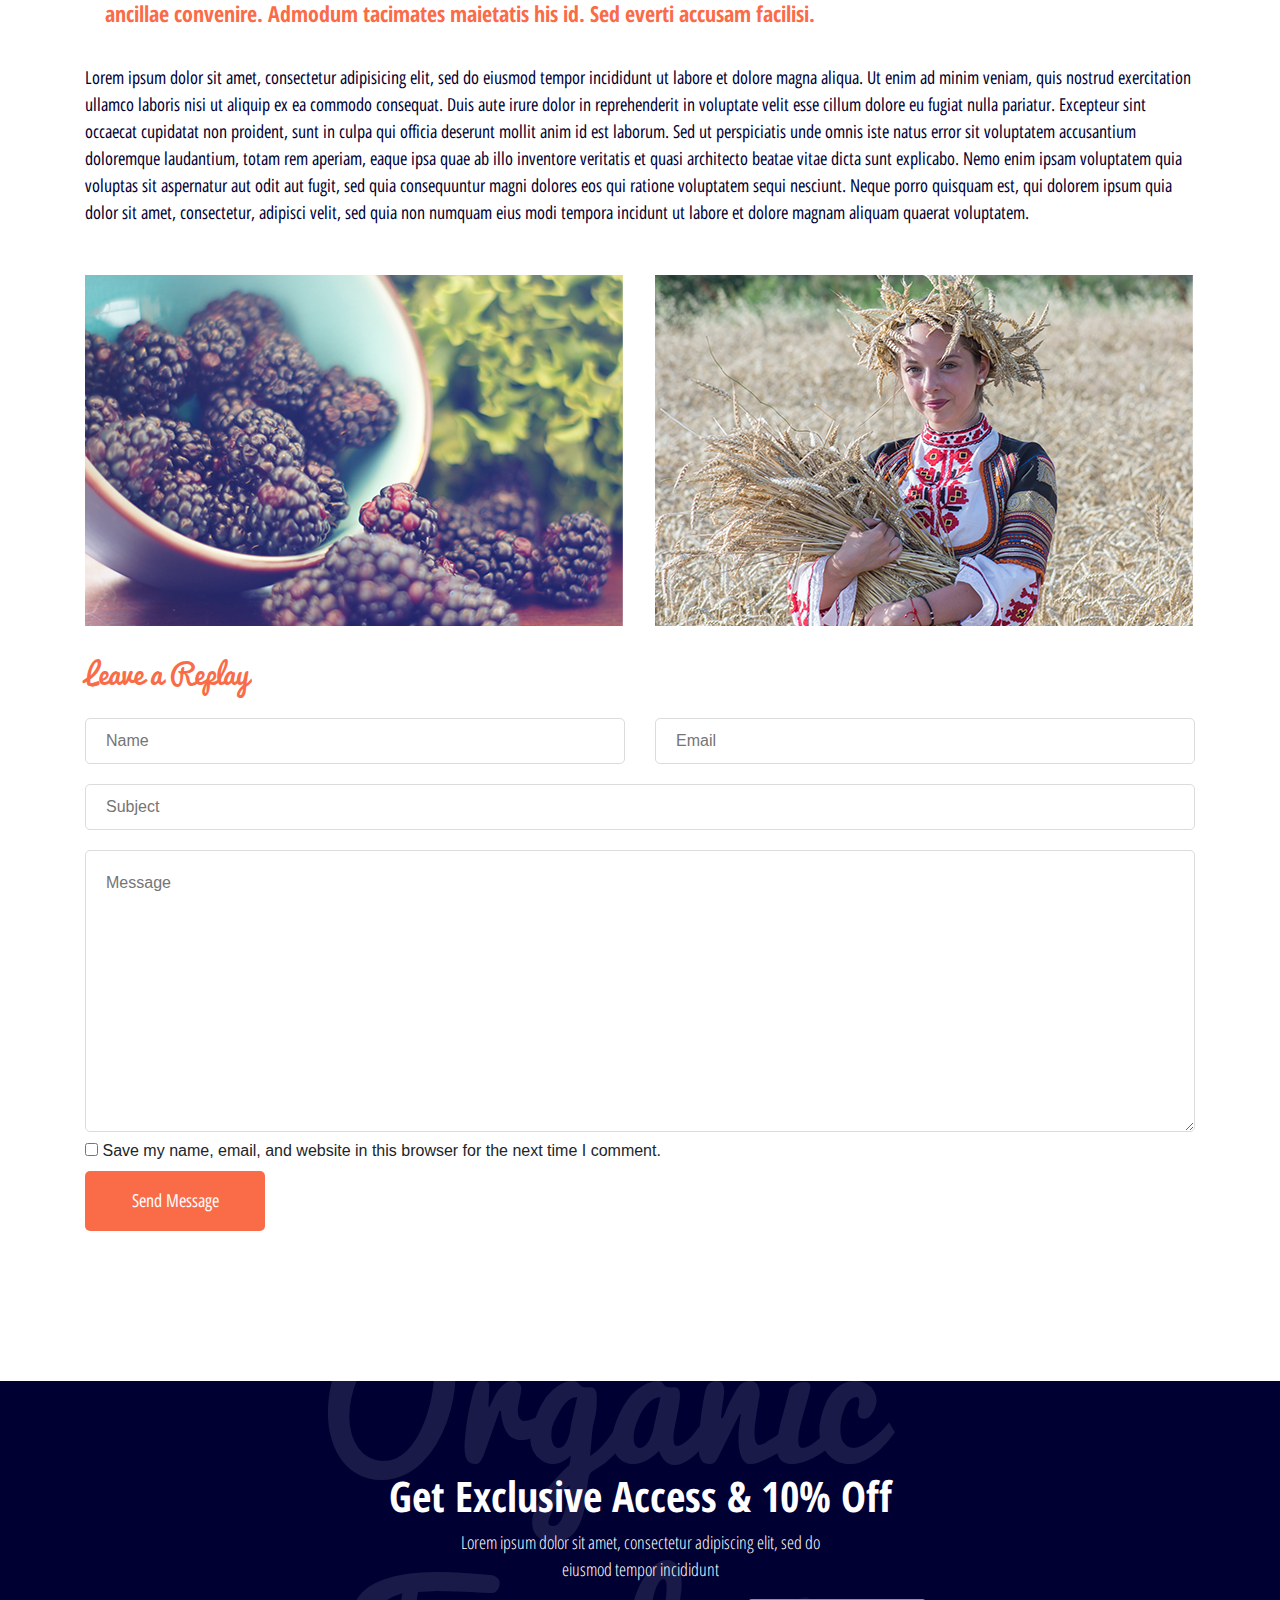
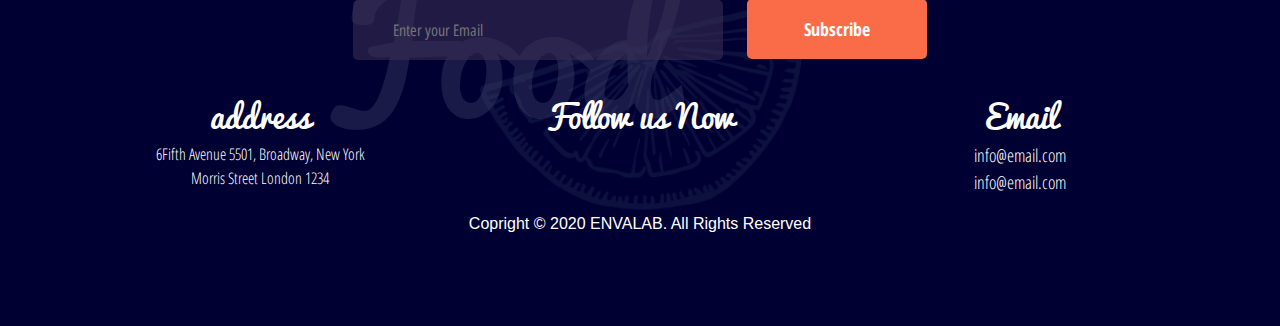
<file: single-blog.html>
<!DOCTYPE html>
<html lang="en">

<head>
    <meta charset="UTF-8">
    <meta name="viewport" content="width=device-width, initial-scale=1.0">
    <title>Home | Dillmill Project</title>
    <!-- ===Tab icon=== -->
    <link rel="shortcut icon" href="./assets/images/fav-icon.png" type="image/x-icon">
    <!-- ===Core Theme style=== -->
    <link rel="stylesheet" href="./assets/css/style.css">
    <!-- ===Bootstrap CSS framework=== -->
    <link rel="stylesheet" href="./assets/css/bootstrap.min.css">
    <!-- ===Fontawesome font version 5.15.2=== -->
    <link rel="stylesheet" href="./assets/css/fontawesome.min.css">
    <!-- ===Core Theme Responsive Style=== -->
    <link rel="stylesheet" href="./assets/css/responsive.css">
    <!-- ===Pacifico Font from Google Font=== -->
    <link rel="preconnect" href="https://fonts.gstatic.com">
    <link rel="stylesheet" href="https://fonts.googleapis.com/css2?family=Pacifico&display=swap">
</head>

<body>

    <!-- ===Header Section Start=== -->
    <header id="header">
        <div class="container">
            <!-- / -->
            <div class="top_header_section">
                <div class="row">
                    <div class="col-md-3">
                        <div class="ths_call_center text text-center">
                            <a href="#">
                                <i class="fas fa-headset"></i>
                                <span>+880-123456789</span>
                            </a>
                        </div>
                    </div>
                    <div class="col-md-6">
                        <div class="offer text-center">
                            <p>SPECIAL OFFERS! - GET 50% OFF ON VEGETABLES</p>
                        </div>
                    </div>
                    <div class="col-md-3">
                        <div class="login_lang text-center">
                            <ul>
                                <li>
                                    <a href="#" class="login">
                                        <span class="acc_icon">
                                            <i class="fas fa-lock"></i>
                                        </span>
                                        <span>Login/Register</span>
                                    </a>
                                </li>
                                <li>
                                    <a href="#" class="login">
                                        <span class="acc_icon">
                                            <i class="fas fa-pennant"></i>
                                        </span>
                                        <span class="lang_option">English</span>
                                    </a>
                                </li>
                            </ul>
                        </div>
                    </div>
                </div>
            </div>
        </div>
    </header>
    <!-- ===Header Section End=== -->

    <!-- ===Navigation Section Start=== -->
    <nav id="navigation_bar">
        <div class="container">
            <div class="navigation_main">
                <div class="row">
                    <!-- ===Logo part=== -->
                    <div class="col-md-3">
                        <a href="#">
                            <div class="nav_logo">
                                <span class="logo logo_part_1">Dill</span>
                                <span class="logo logo_part_2">Mill</span>
                            </div>
                        </a>
                    </div>
                    <!-- ===Navigation Part=== -->
                    <div class="col-md-6">
                        <div class="nav_list">
                            <ul class="main-nav">
                                <li>
                                    <a href="#" class="nav_active">Home</a>
                                </li>
                                <li>
                                    <a href="#">Page</a>
                                    <ul class="child-drop-down">
                                        <li><a href="about.html">About us</a></li>
                                        <li><a href="team.html">Team</a></li>
                                        <li><a href="products.html">Products</a></li>
                                        <li><a href="gallery.html">Gallery</a></li>
                                        <li><a href="single-blog.html">Single Blog</a></li>
                                    </ul>
                                </li>
                                <li>
                                    <a href="#">Portfolio</a>
                                </li>
                                <li>
                                    <a href="blog.html">Blog</a>
                                </li>
                                <li>
                                    <a href="#">Shop</a>
                                </li>
                            </ul>
                        </div>
                    </div>
                    <!-- ===Search and Cart Part=== -->
                    <div class="col-md-3">
                        <div class="search_cart">
                            <ul>
                                <li>
                                    <a href="#" class="search_btn">
                                        <i class="fas fa-search"></i>
                                    </a>
                                </li>
                                <li>
                                    <a href="#" class="cart_bag">
                                        <i class="fas fa-shopping-cart"></i>
                                        <span class="cart_counter">0</span>
                                    </a>
                                </li>
                            </ul>
                        </div>
                    </div>
                </div>
            </div>
        </div>
    </nav>
    <!-- ===Navigation Section End=== -->

    <!-- ===Page Breadcumb Section Start=== -->
    <section id="blog_breadcumb_title">
        <div class="page-title blog-page-title">
            <div class="container">
                <div class="row">
                    <div class="col-md-12">
                        <div class="page-title-content">
                            <h1 class="page-title-text">Blog</h1>
                            <div class="page-nav-location">
                                <ul>
                                    <li><a href="index.html">Home</a></li>
                                    <li><a href="single-blog.html">Single Blog</a></li>
                                </ul>
                            </div>
                        </div>
                    </div>
                </div>
            </div>
        </div>
    </section>
    <!-- ===Page Breadcumb Section End=== -->

    <!-- ====Single Blog main Section Start==== -->
    <section id="single-blog">
        <div class="single-blog-main">
            <div class="container">
                <!-- ./Blog Thumbnail -->
                <div class="blog-post-thumbnail">
                    <img src="./assets/images/single-blog-thumbnail.png" alt="single blog thumbnail; blog images; blog main images" class="img-fluid img-thumbnail">
                </div>
                <!-- ./Blog Head -->
                <div class="blog-post-head">
                    <h1 class="blog-post-head-title">What Are Organic foods? All You Need to Know</h1>
                    <span class="blog-post-pblish-info">
                        <ul>
                            <li class="blog-post-public-date">November 29, 2021</li>
                            <li class="blog-post-author">By Admin</li>
                        </ul>
                    </span>
                </div>
                <!-- ./Blog post -->
                <div class="blog-post">
                    <p class="blog-post">Lorem ipsum dolor sit amet, consectetur adipisicing elit, sed do eiusmod tempor incididunt ut labore et dolore magna aliqua. Ut enim ad minim veniam, quis nostrud exercitation ullamco laboris nisi ut aliquip ex ea commodo consequat.
                        Duis aute irure dolor in reprehenderit in voluptate velit esse cillum dolore eu fugiat nulla pariatur. Excepteur sint occaecat cupidatat non proident, sunt in culpa qui officia deserunt mollit anim id est laborum. Sed ut perspiciatis
                        unde omnis iste natus error sit voluptatem accusantium doloremque laudantium, totam rem aperiam, eaque ipsa quae ab illo inventore veritatis et quasi architecto beatae vitae dicta sunt explicabo. Nemo enim ipsam voluptatem quia
                        voluptas sit aspernatur aut odit aut fugit, sed quia consequuntur magni dolores eos qui ratione voluptatem sequi nesciunt. Neque porro quisquam est, qui dolorem ipsum quia dolor sit amet, consectetur, adipisci velit, sed quia non
                        numquam eius modi tempora incidunt ut labore et dolore magnam aliquam quaerat voluptatem.
                    </p>
                    <span class="blog-quote">Lorem ipsum dolor sit amet, odio legere cotidieque ex quo, an noster evertitur velei solet democritum est. Id mel tibique ancillae convenire. Admodum tacimates maietatis his id. Sed everti accusam facilisi.</span>
                    <p class="blog-post">Lorem ipsum dolor sit amet, consectetur adipisicing elit, sed do eiusmod tempor incididunt ut labore et dolore magna aliqua. Ut enim ad minim veniam, quis nostrud exercitation ullamco laboris nisi ut aliquip ex ea commodo consequat.
                        Duis aute irure dolor in reprehenderit in voluptate velit esse cillum dolore eu fugiat nulla pariatur. Excepteur sint occaecat cupidatat non proident, sunt in culpa qui officia deserunt mollit anim id est laborum. Sed ut perspiciatis
                        unde omnis iste natus error sit voluptatem accusantium doloremque laudantium, totam rem aperiam, eaque ipsa quae ab illo inventore veritatis et quasi architecto beatae vitae dicta sunt explicabo. Nemo enim ipsam voluptatem quia
                        voluptas sit aspernatur aut odit aut fugit, sed quia consequuntur magni dolores eos qui ratione voluptatem sequi nesciunt. Neque porro quisquam est, qui dolorem ipsum quia dolor sit amet, consectetur, adipisci velit, sed quia non
                        numquam eius modi tempora incidunt ut labore et dolore magnam aliquam quaerat voluptatem.
                    </p>
                </div>
                <!-- ./Blog Post Feature Image -->
                <div class="blog-feature-images mt-5">
                    <div class="row">
                        <div class="col-md-6">
                            <div class="blog-feature-img">
                                <img src="./assets/images/single-blog-feature-images-1.png" alt="blog feature images; blog iamges; dill mill; theme forest" class="img-fluid">
                            </div>
                        </div>
                        <div class="col-md-6">
                            <div class="blog-feature-img">
                                <img src="./assets/images/single-blog-feature-images-2.png" alt="blog feature images; blog iamges; dill mill; theme forest" class="img-fluid">
                            </div>
                        </div>
                    </div>
                </div>
                <!-- ./Blog Post Comment -->
                <div class="blog-comment">
                    <h3 class="blog-comment-title">Leave a Replay</h3>
                    <form action="/" method="POST" class="blog-post-replay">
                        <!-- User Name and Email -->
                        <div class="row">
                            <!-- ./user name -->
                            <div class="col-md-6">
                                <div class="commentUserName">
                                    <input type="text" name="username" class="commentUserNamefiled" id="CommentUserName" placeholder="Name" required>
                                </div>
                            </div>
                            <!-- ./User Email -->
                            <div class="col-md-6">
                                <div class="commentUserEmail">
                                    <input type="email" name="useremail" class="commentUserEmailFiled" id="CommentUserEmail" placeholder="Email" required>
                                </div>
                            </div>
                        </div>
                        <!-- User Comment Subject -->
                        <div class="row">
                            <div class="col-md-12">
                                <input type="text" name="subject" class="commentUserSubjectFiled" id="commentSubject" placeholder="Subject" required>
                            </div>
                        </div>
                        <!-- User Comment Box -->
                        <div class="row">
                            <div class="col-md-12">
                                <textarea name="message" class="userCommentBox" id="userMessage" cols="30" rows="10" placeholder="Message"></textarea>
                            </div>
                        </div>
                        <!-- User Aggrement -->
                        <div class="row">
                            <div class="col-md-12">
                                <input type="checkbox" name="useragreement" id="userAgreement" class="UserAgreement" required>
                                <label for="userAgreement">Save my name, email, and website in this browser for the next time I comment.</label>
                            </div>
                        </div>
                        <!-- User Submit -->
                        <div class="row">
                            <div class="col-md-12">
                                <div class="user-submission">
                                    <input type="button" value="Send Message" class="commentSendButton" id="CommentSendButton">
                                </div>
                            </div>
                        </div>
                    </form>
                </div>
            </div>
        </div>
    </section>
    <!-- ====Single Blog main Section End==== -->


    <!-- ===Footer Section Start=== -->
    <footer id="footer">
        <div class="footer_main">
            <div class="container">
                <div class="footer">
                    <!-- footer Head -->
                    <div class="row">
                        <div class="col-md-12">
                            <div class="footer-title text-center">
                                <h2 class="ft-title">Get Exclusive Access & 10% Off</h2>
                                <p class="footer-details">Lorem ipsum dolor sit amet, consectetur adipiscing elit, sed do <br> eiusmod tempor incididunt </p>
                            </div>
                            <div class="footer_email_subscribe">
                                <form action="" method="post" class="email_subscribe_form">
                                    <input type="email" class="get_footer_email" placeholder="Enter your Email" required>
                                    <input type="button" value="Subscribe" class="footer_btn" required>
                                </form>
                            </div>
                        </div>
                    </div>
                    <!-- footer Section -->
                    <div class="footer_detail">
                        <div class="row">
                            <div class="col-md-4 text-center">
                                <div class="footer_info">
                                    <h3 class="footer_info-title">address</h3>
                                    <div class="footer_info-details">
                                        <p>
                                            6Fifth Avenue 5501, Broadway, New York <br> Morris Street London 1234</p>
                                    </div>
                                </div>
                            </div>
                            <div class="col-md-4 text-center">
                                <div class="footer_info">
                                    <h3 class="footer_info-title">Follow us Now</h3>
                                    <div class="footer_info-details">
                                        <ul class="footer_social">
                                            <li>
                                                <a href="#" class="ft_social">
                                                    <i class="fab fa-facebook-f"></i>
                                                </a>
                                            </li>
                                            <li>
                                                <a href="#" class="ft_social">
                                                    <i class="fab fa-twitter"></i>
                                                </a>
                                            </li>
                                            <li>
                                                <a href="#" class="ft_social">
                                                    <i class="fab fa-behance"></i>
                                                </a>
                                            </li>
                                            <li>
                                                <a href="#" class="ft_social">
                                                    <i class="fab fa-dribbble"></i>
                                                </a>
                                            </li>
                                        </ul>
                                    </div>
                                </div>
                            </div>
                            <div class="col-md-4 text-center">
                                <div class="footer_info">
                                    <h3 class="footer_info-title">Email</h3>
                                    <div class="footer_info-details">
                                        <ul>
                                            <li><a href="mailto:info@email.com">info@email.com</a></li>
                                            <li><a href="mailto:info@email.com">info@email.com</a></li>
                                        </ul>
                                    </div>
                                </div>
                            </div>
                        </div>
                    </div>
                    <!-- Footer copyright -->
                    <div class="footer_copyright">
                        <div class="row">
                            <div class="col-md-12">
                                <span class="ft_copyright">Copright &COPY; 2020 ENVALAB. All Rights Reserved</span>
                            </div>
                        </div>
                    </div>
                </div>
            </div>
            <span class="footer_ovly">Organic Food</span>
        </div>
    </footer>
    <!-- ===Footer Section End=== -->


    <!-- All Javascript Files are Connected -->
    <script src="./assets/js/jquery-1.2.min.js"></script>
    <script src="./assets/js/jquery-migrate.min.js"></script>
    <script src="./assets/js/popper.min.js"></script>
    <script src="./assets/js/bootstrap.min.js"></script>
    <script src="./assets/js/fontawesome.min.js"></script>
    <script src="./assets/js/6332f77505.js"></script>
    <script src="./assets/js/main.js"></script>
</body>

</html>
</file>
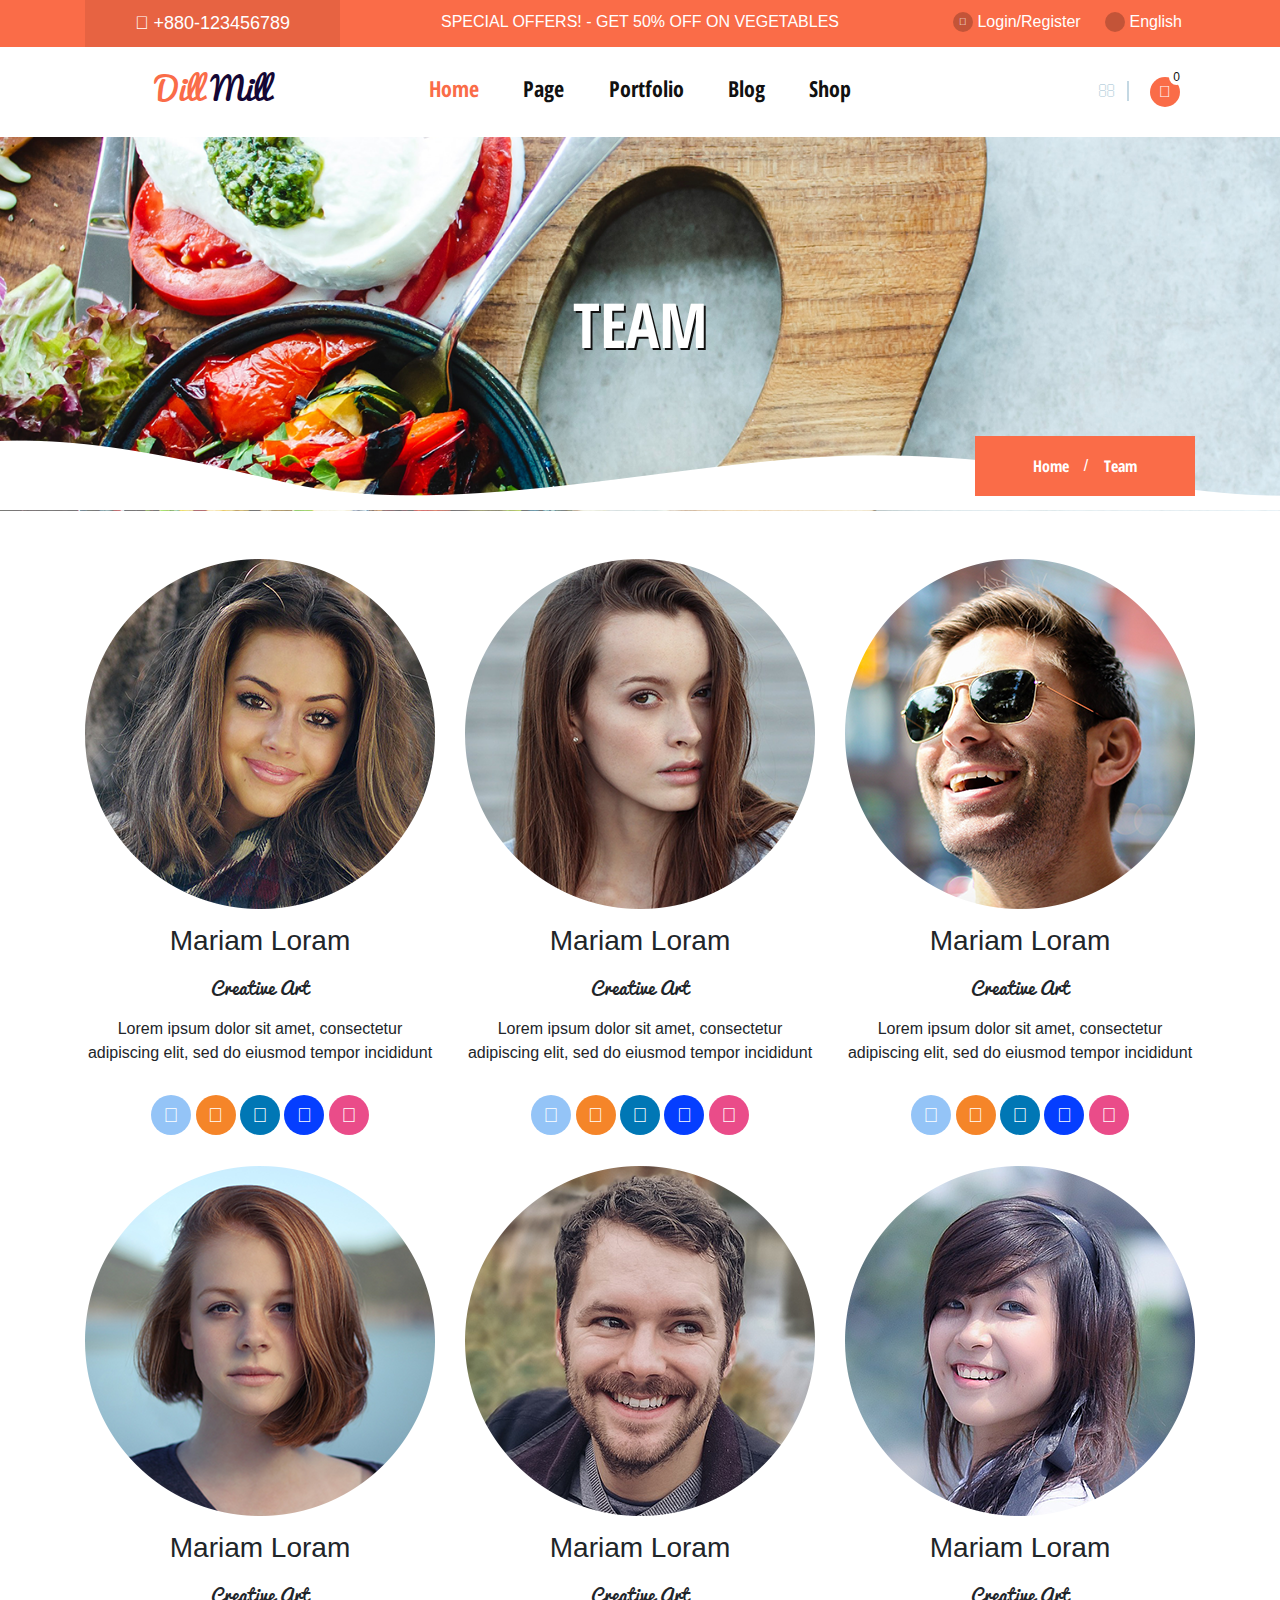
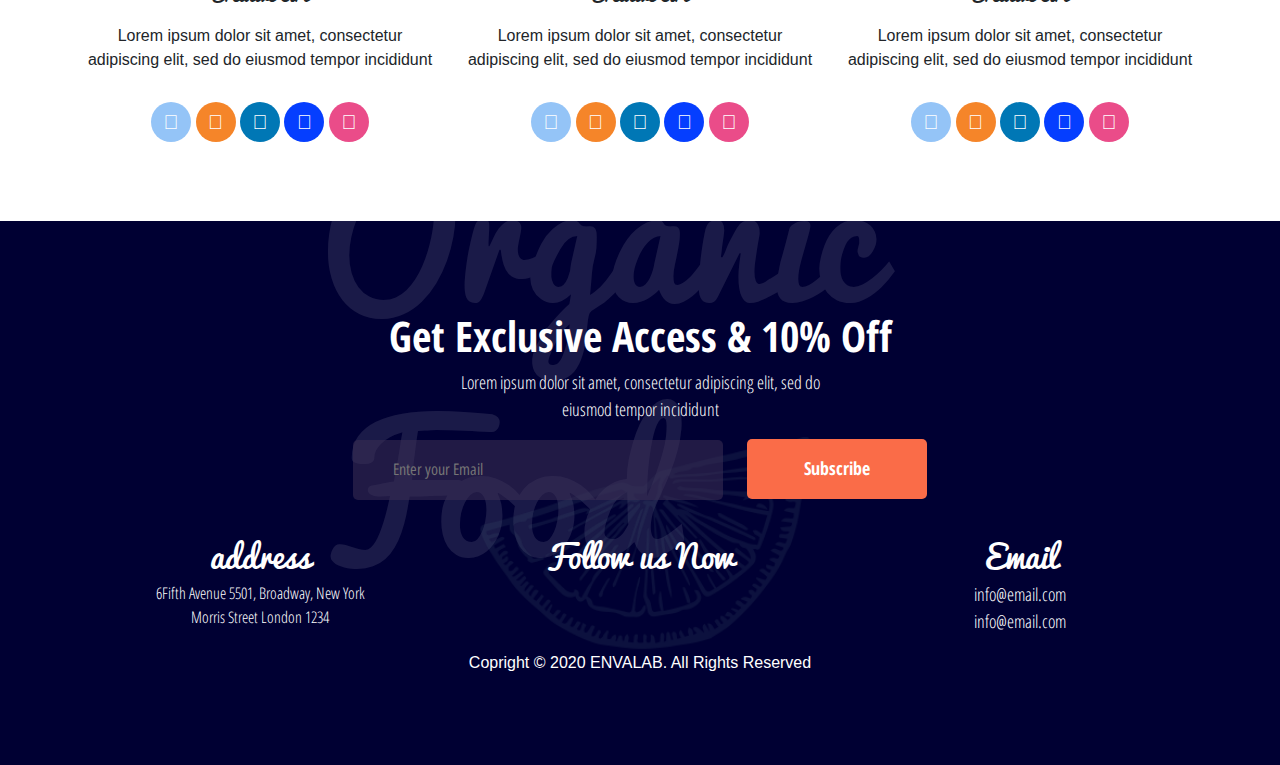
<file: team.html>
<!DOCTYPE html>
<html lang="en">

<head>
    <meta charset="UTF-8">
    <meta name="viewport" content="width=device-width, initial-scale=1.0">
    <title>Home | Dillmill Project</title>
    <!-- ===Tab icon=== -->
    <link rel="shortcut icon" href="./assets/images/fav-icon.png" type="image/x-icon">
    <!-- ===Core Theme style=== -->
    <link rel="stylesheet" href="./assets/css/style.css">
    <!-- ===Bootstrap CSS framework=== -->
    <link rel="stylesheet" href="./assets/css/bootstrap.min.css">
    <!-- ===Fontawesome font version 5.15.2=== -->
    <link rel="stylesheet" href="./assets/css/fontawesome.min.css">
    <!-- ===Core Theme Responsive Style=== -->
    <link rel="stylesheet" href="./assets/css/responsive.css">
    <!-- ===Pacifico Font from Google Font=== -->
    <link rel="preconnect" href="https://fonts.gstatic.com">
    <link rel="stylesheet" href="https://fonts.googleapis.com/css2?family=Pacifico&display=swap">
</head>

<body>

    <!-- ===Header Section Start=== -->
    <header id="header">
        <div class="container">
            <!-- / -->
            <div class="top_header_section">
                <div class="row">
                    <div class="col-md-3">
                        <div class="ths_call_center text text-center">
                            <a href="#">
                                <i class="fas fa-headset"></i>
                                <span>+880-123456789</span>
                            </a>
                        </div>
                    </div>
                    <div class="col-md-6">
                        <div class="offer text-center">
                            <p>SPECIAL OFFERS! - GET 50% OFF ON VEGETABLES</p>
                        </div>
                    </div>
                    <div class="col-md-3">
                        <div class="login_lang text-center">
                            <ul>
                                <li>
                                    <a href="#" class="login">
                                        <span class="acc_icon">
                                            <i class="fas fa-lock"></i>
                                        </span>
                                        <span>Login/Register</span>
                                    </a>
                                </li>
                                <li>
                                    <a href="#" class="login">
                                        <span class="acc_icon">
                                            <i class="fas fa-pennant"></i>
                                        </span>
                                        <span class="lang_option">English</span>
                                    </a>
                                </li>
                            </ul>
                        </div>
                    </div>
                </div>
            </div>
        </div>
    </header>
    <!-- ===Header Section End=== -->

    <!-- ===Navigation Section Start=== -->
    <nav id="navigation_bar">
        <div class="container">
            <div class="navigation_main">
                <div class="row">
                    <!-- ===Logo part=== -->
                    <div class="col-md-3">
                        <a href="#">
                            <div class="nav_logo">
                                <span class="logo logo_part_1">Dill</span>
                                <span class="logo logo_part_2">Mill</span>
                            </div>
                        </a>
                    </div>
                    <!-- ===Navigation Part=== -->
                    <div class="col-md-6">
                        <div class="nav_list">
                            <ul class="main-nav">
                                <li>
                                    <a href="#" class="nav_active">Home</a>
                                </li>
                                <li>
                                    <a href="#">Page</a>
                                    <ul class="child-drop-down">
                                        <li><a href="about.html">About us</a></li>
                                        <li><a href="team.html">Team</a></li>
                                        <li><a href="products.html">Products</a></li>
                                        <li><a href="gallery.html">Gallery</a></li>
                                        <li><a href="single-blog.html">Single Blog</a></li>
                                    </ul>
                                </li>
                                <li>
                                    <a href="#">Portfolio</a>
                                </li>
                                <li>
                                    <a href="blog.html">Blog</a>
                                </li>
                                <li>
                                    <a href="#">Shop</a>
                                </li>
                            </ul>
                        </div>
                    </div>
                    <!-- ===Search and Cart Part=== -->
                    <div class="col-md-3">
                        <div class="search_cart">
                            <ul>
                                <li>
                                    <a href="#" class="search_btn">
                                        <i class="fas fa-search"></i>
                                    </a>
                                </li>
                                <li>
                                    <a href="#" class="cart_bag">
                                        <i class="fas fa-shopping-cart"></i>
                                        <span class="cart_counter">0</span>
                                    </a>
                                </li>
                            </ul>
                        </div>
                    </div>
                </div>
            </div>
        </div>
    </nav>
    <!-- ===Navigation Section End=== -->

    <!-- ===Page Breadcumb Section Start=== -->
    <section id="about_breadcumb_title">
        <div class="page-title">
            <div class="container">
                <div class="row">
                    <div class="col-md-12">
                        <div class="page-title-content">
                            <h1 class="page-title-text">Team</h1>
                            <div class="page-nav-location">
                                <ul>
                                    <li><a href="index.html">Home</a></li>
                                    <li><a href="team.html">Team</a></li>
                                </ul>
                            </div>
                        </div>
                    </div>
                </div>
            </div>
        </div>
    </section>
    <!-- ===Page Breadcumb Section End=== -->

    <!-- ====Team Section Start=== -->
    <section id="team">
        <div class="team-mate-main">
            <div class="container">
                <div class="row py-5">
                    <!-- ./Team mate -1 -->
                    <div class="col-md-4">
                        <div class="team-mate-profile-card">
                            <div class="mate-avatar">
                                <img src="./assets/images/team-mate-1.png" alt="team mate; mate;" class="img-fluid">
                            </div>
                            <div class="mate-details">
                                <h3 class="mate-name">Mariam Loram</h3>
                                <span class="mate-position"> Creative Art</span>
                                <p class="mate-message">Lorem ipsum dolor sit amet, consectetur adipiscing elit, sed do eiusmod tempor incididunt </p>
                                <ul class="mate-social">
                                    <li><a href="#" class="mate-social-link mate-fb" target="_blank"><i class="fab fa-facebook-f"></i></a></li>
                                    <li><a href="#" class="mate-social-link mate-insta" target="_blank"><i class="fab fa-instagram"></i></a></li>
                                    <li><a href="#" class="mate-social-link mate-linked" target="_blank"><i class="fab fa-linkedin"></i></a></li>
                                    <li><a href="#" class="mate-social-link mate-behance" target="_blank"><i class="fab fa-behance-square"></i></a></li>
                                    <li><a href="#" class="mate-social-link mate-dribble" target="_blank"><i class="fab fa-dribbble"></i></a></li>
                                </ul>
                            </div>
                        </div>
                    </div>
                    <!-- ./Team mate -2 -->
                    <div class="col-md-4">
                        <div class="team-mate-profile-card">
                            <div class="mate-avatar">
                                <img src="./assets/images/team-mate-2.png" alt="team mate; mate;" class="img-fluid">
                            </div>
                            <div class="mate-details">
                                <h3 class="mate-name">Mariam Loram</h3>
                                <span class="mate-position"> Creative Art</span>
                                <p class="mate-message">Lorem ipsum dolor sit amet, consectetur adipiscing elit, sed do eiusmod tempor incididunt </p>
                                <ul class="mate-social">
                                    <li><a href="#" class="mate-social-link mate-fb" target="_blank"><i class="fab fa-facebook-f"></i></a></li>
                                    <li><a href="#" class="mate-social-link mate-insta" target="_blank"><i class="fab fa-instagram"></i></a></li>
                                    <li><a href="#" class="mate-social-link mate-linked" target="_blank"><i class="fab fa-linkedin"></i></a></li>
                                    <li><a href="#" class="mate-social-link mate-behance" target="_blank"><i class="fab fa-behance-square"></i></a></li>
                                    <li><a href="#" class="mate-social-link mate-dribble" target="_blank"><i class="fab fa-dribbble"></i></a></li>
                                </ul>
                            </div>
                        </div>
                    </div>
                    <!-- ./Team mate -3 -->
                    <div class="col-md-4">
                        <div class="team-mate-profile-card">
                            <div class="mate-avatar">
                                <img src="./assets/images/team-mate-3.png" alt="team mate; mate;" class="img-fluid">
                            </div>
                            <div class="mate-details">
                                <h3 class="mate-name">Mariam Loram</h3>
                                <span class="mate-position"> Creative Art</span>
                                <p class="mate-message">Lorem ipsum dolor sit amet, consectetur adipiscing elit, sed do eiusmod tempor incididunt </p>
                                <ul class="mate-social">
                                    <li><a href="#" class="mate-social-link mate-fb" target="_blank"><i class="fab fa-facebook-f"></i></a></li>
                                    <li><a href="#" class="mate-social-link mate-insta" target="_blank"><i class="fab fa-instagram"></i></a></li>
                                    <li><a href="#" class="mate-social-link mate-linked" target="_blank"><i class="fab fa-linkedin"></i></a></li>
                                    <li><a href="#" class="mate-social-link mate-behance" target="_blank"><i class="fab fa-behance-square"></i></a></li>
                                    <li><a href="#" class="mate-social-link mate-dribble" target="_blank"><i class="fab fa-dribbble"></i></a></li>
                                </ul>
                            </div>
                        </div>
                    </div>
                    <!-- ./Team mate -4 -->
                    <div class="col-md-4">
                        <div class="team-mate-profile-card">
                            <div class="mate-avatar">
                                <img src="./assets/images/team-mate-4.png" alt="team mate; mate;" class="img-fluid">
                            </div>
                            <div class="mate-details">
                                <h3 class="mate-name">Mariam Loram</h3>
                                <span class="mate-position"> Creative Art</span>
                                <p class="mate-message">Lorem ipsum dolor sit amet, consectetur adipiscing elit, sed do eiusmod tempor incididunt </p>
                                <ul class="mate-social">
                                    <li><a href="#" class="mate-social-link mate-fb" target="_blank"><i class="fab fa-facebook-f"></i></a></li>
                                    <li><a href="#" class="mate-social-link mate-insta" target="_blank"><i class="fab fa-instagram"></i></a></li>
                                    <li><a href="#" class="mate-social-link mate-linked" target="_blank"><i class="fab fa-linkedin"></i></a></li>
                                    <li><a href="#" class="mate-social-link mate-behance" target="_blank"><i class="fab fa-behance-square"></i></a></li>
                                    <li><a href="#" class="mate-social-link mate-dribble" target="_blank"><i class="fab fa-dribbble"></i></a></li>
                                </ul>
                            </div>
                        </div>
                    </div>
                    <!-- ./Team mate -5 -->
                    <div class="col-md-4">
                        <div class="team-mate-profile-card">
                            <div class="mate-avatar">
                                <img src="./assets/images/team-mate-5.png" alt="team mate; mate;" class="img-fluid">
                            </div>
                            <div class="mate-details">
                                <h3 class="mate-name">Mariam Loram</h3>
                                <span class="mate-position"> Creative Art</span>
                                <p class="mate-message">Lorem ipsum dolor sit amet, consectetur adipiscing elit, sed do eiusmod tempor incididunt </p>
                                <ul class="mate-social">
                                    <li><a href="#" class="mate-social-link mate-fb" target="_blank"><i class="fab fa-facebook-f"></i></a></li>
                                    <li><a href="#" class="mate-social-link mate-insta" target="_blank"><i class="fab fa-instagram"></i></a></li>
                                    <li><a href="#" class="mate-social-link mate-linked" target="_blank"><i class="fab fa-linkedin"></i></a></li>
                                    <li><a href="#" class="mate-social-link mate-behance" target="_blank"><i class="fab fa-behance-square"></i></a></li>
                                    <li><a href="#" class="mate-social-link mate-dribble" target="_blank"><i class="fab fa-dribbble"></i></a></li>
                                </ul>
                            </div>
                        </div>
                    </div>
                    <!-- ./Team mate -6 -->
                    <div class="col-md-4">
                        <div class="team-mate-profile-card">
                            <div class="mate-avatar">
                                <img src="./assets/images/team-mate-6.png" alt="team mate; mate;" class="img-fluid">
                            </div>
                            <div class="mate-details">
                                <h3 class="mate-name">Mariam Loram</h3>
                                <span class="mate-position"> Creative Art</span>
                                <p class="mate-message">Lorem ipsum dolor sit amet, consectetur adipiscing elit, sed do eiusmod tempor incididunt </p>
                                <ul class="mate-social">
                                    <li><a href="#" class="mate-social-link mate-fb" target="_blank"><i class="fab fa-facebook-f"></i></a></li>
                                    <li><a href="#" class="mate-social-link mate-insta" target="_blank"><i class="fab fa-instagram"></i></a></li>
                                    <li><a href="#" class="mate-social-link mate-linked" target="_blank"><i class="fab fa-linkedin"></i></a></li>
                                    <li><a href="#" class="mate-social-link mate-behance" target="_blank"><i class="fab fa-behance-square"></i></a></li>
                                    <li><a href="#" class="mate-social-link mate-dribble" target="_blank"><i class="fab fa-dribbble"></i></a></li>
                                </ul>
                            </div>
                        </div>
                    </div>
                </div>
            </div>
        </div>
    </section>
    <!-- ====Team Section End=== -->


    <!-- ===Footer Section Start=== -->
    <footer id="footer">
        <div class="footer_main">
            <div class="container">
                <div class="footer">
                    <!-- footer Head -->
                    <div class="row">
                        <div class="col-md-12">
                            <div class="footer-title text-center">
                                <h2 class="ft-title">Get Exclusive Access & 10% Off</h2>
                                <p class="footer-details">Lorem ipsum dolor sit amet, consectetur adipiscing elit, sed do <br> eiusmod tempor incididunt </p>
                            </div>
                            <div class="footer_email_subscribe">
                                <form action="" method="post" class="email_subscribe_form">
                                    <input type="email" class="get_footer_email" placeholder="Enter your Email" required>
                                    <input type="button" value="Subscribe" class="footer_btn" required>
                                </form>
                            </div>
                        </div>
                    </div>
                    <!-- footer Section -->
                    <div class="footer_detail">
                        <div class="row">
                            <div class="col-md-4 text-center">
                                <div class="footer_info">
                                    <h3 class="footer_info-title">address</h3>
                                    <div class="footer_info-details">
                                        <p>
                                            6Fifth Avenue 5501, Broadway, New York <br> Morris Street London 1234</p>
                                    </div>
                                </div>
                            </div>
                            <div class="col-md-4 text-center">
                                <div class="footer_info">
                                    <h3 class="footer_info-title">Follow us Now</h3>
                                    <div class="footer_info-details">
                                        <ul class="footer_social">
                                            <li>
                                                <a href="#" class="ft_social">
                                                    <i class="fab fa-facebook-f"></i>
                                                </a>
                                            </li>
                                            <li>
                                                <a href="#" class="ft_social">
                                                    <i class="fab fa-twitter"></i>
                                                </a>
                                            </li>
                                            <li>
                                                <a href="#" class="ft_social">
                                                    <i class="fab fa-behance"></i>
                                                </a>
                                            </li>
                                            <li>
                                                <a href="#" class="ft_social">
                                                    <i class="fab fa-dribbble"></i>
                                                </a>
                                            </li>
                                        </ul>
                                    </div>
                                </div>
                            </div>
                            <div class="col-md-4 text-center">
                                <div class="footer_info">
                                    <h3 class="footer_info-title">Email</h3>
                                    <div class="footer_info-details">
                                        <ul>
                                            <li><a href="mailto:info@email.com">info@email.com</a></li>
                                            <li><a href="mailto:info@email.com">info@email.com</a></li>
                                        </ul>
                                    </div>
                                </div>
                            </div>
                        </div>
                    </div>
                    <!-- Footer copyright -->
                    <div class="footer_copyright">
                        <div class="row">
                            <div class="col-md-12">
                                <span class="ft_copyright">Copright &COPY; 2020 ENVALAB. All Rights Reserved</span>
                            </div>
                        </div>
                    </div>
                </div>
            </div>
            <span class="footer_ovly">Organic Food</span>
        </div>
    </footer>
    <!-- ===Footer Section End=== -->


    <!-- All Javascript Files are Connected -->
    <script src="./assets/js/jquery-1.2.min.js"></script>
    <script src="./assets/js/jquery-migrate.min.js"></script>
    <script src="./assets/js/popper.min.js"></script>
    <script src="./assets/js/bootstrap.min.js"></script>
    <script src="./assets/js/fontawesome.min.js"></script>
    <script src="./assets/js/6332f77505.js"></script>
    <script src="./assets/js/main.js"></script>
</body>

</html>
</file>
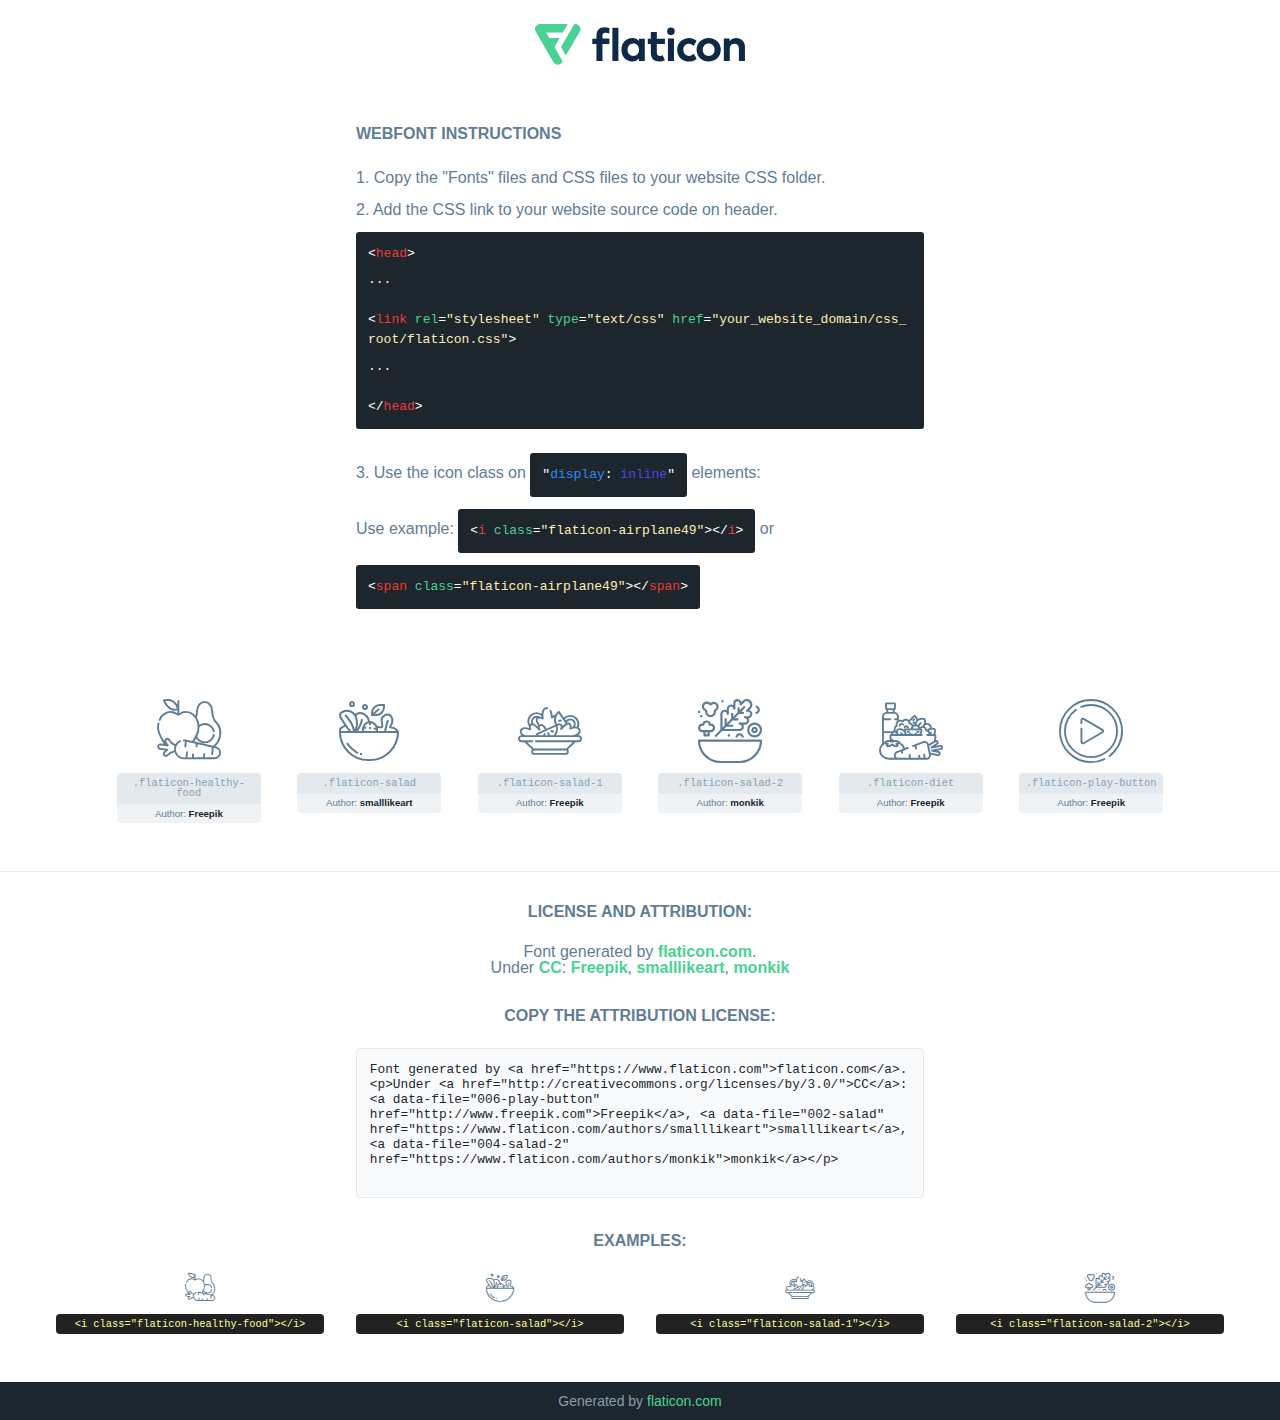
<file: assets/flaticon/flaticon.html>
<!DOCTYPE html>
<!--
  Flaticon icon font: Flaticon
  Creation date: 08/03/2021 15:24
-->
<html>

<head>
    <title>Flaticon Webfont</title>
    <link rel="stylesheet" type="text/css" href="flaticon.css">
    <meta charset="UTF-8">
    <style>
    html, body, div, span, applet, object, iframe,
    h1, h2, h3, h4, h5, h6, p, blockquote, pre,
    a, abbr, acronym, address, big, cite, code,
    del, dfn, em, img, ins, kbd, q, s, samp,
    small, strike, strong, sub, sup, tt, var,
    b, u, i, center,
    dl, dt, dd, ol, ul, li,
    fieldset, form, label, legend,
    table, caption, tbody, tfoot, thead, tr, th, td,
    article, aside, canvas, details, embed,
    figure, figcaption, footer, header, hgroup,
    menu, nav, output, ruby, section, summary,
    time, mark, audio, video {
        margin: 0;
        padding: 0;
        border: 0;
        font-size: 100%;
        font: inherit;
        vertical-align: baseline;
    }
    /* HTML5 display-role reset for older browsers */
    article, aside, details, figcaption, figure,
    footer, header, hgroup, menu, nav, section {
        display: block;
    }
    body {
        line-height: 1;
    }
    ol, ul {
        list-style: none;
    }
    blockquote, q {
        quotes: none;
    }
    blockquote:before, blockquote:after,
    q:before, q:after {
        content: '';
        content: none;
    }
    table {
        border-collapse: collapse;
        border-spacing: 0;
    }
    body {
        font-family: Helvetica, Arial, sans-serif;
        font-size: 16px;
        color: #5f7d95;
    }
    a {
        color: #4AD295;
        font-weight: bold;
        text-decoration: none;
    }
    * {
        -moz-box-sizing: border-box;
        -webkit-box-sizing: border-box;
        box-sizing: border-box;
        margin: 0;
        padding: 0;
    }
    [class^="flaticon-"]:before, [class*=" flaticon-"]:before, [class^="flaticon-"]:after, [class*=" flaticon-"]:after {
        font-family: Flaticon;
        font-size: 30px;
        font-style: normal;
        margin-left: 20px;
        color: #333;
    }
    .wrapper {
        max-width: 600px;
        margin: auto;
        padding: 0 1em;
    }
    .title {
        margin-bottom: 24px;
        text-transform: uppercase;
        font-weight: bold;
    }
    header {
        text-align: center;
        padding: 24px;
    }
    header .logo {
        width: 210px;
        height: auto;
        border: none;
        display: inline-block;
    }
    header strong {
        font-size: 28px;
        font-weight: 500;
        vertical-align: middle;
    }
    .demo {
        margin: 2em auto;
        line-height: 1.25em;
    }
    .demo ul li {
        margin-bottom: 12px;
    }
    .demo ul li code {
        background-color: #1D262D;
        border-radius: 3px;
        padding: 12px;
        display: inline-block;
        color: #fff;
        font-family: Consolas,Monaco,Lucida Console,Liberation Mono,DejaVu Sans Mono,Bitstream Vera Sans Mono,Courier New, monospace;
        font-weight: lighter;
        margin-top: 12px;
        font-size: 13px;
        word-break: break-all;
    }
    .demo ul li code .red {
        color: #EC3A3B;
    }
    .demo ul li code .green {
        color: #4AD295;
    }
    .demo ul li code .yellow {
        color: #FFEEB6;
    }
    .demo ul li code .blue {
        color: #2C8CF4;
    }
    .demo ul li code .purple {
        color: #4949E7;
    }
    .demo ul li code .dots {
        margin-top: 0.5em;
        display: block;
    }
    #glyphs {
        border-bottom: 1px solid #E3E9ED;
        padding: 2em 0;
        text-align: center;
    }
    .glyph {
        display: inline-block;
        width: 9em;
        margin: 1em;
        text-align: center;
        vertical-align: top;
        background: #FFF;
    }
    .glyph .glyph-icon {
        padding: 10px;
        display: block;
        font-family:"Flaticon";
        font-size: 64px;
        line-height: 1;
    }
    .glyph .glyph-icon:before {
        font-size: 64px;
        color: #5f7d95;
        margin-left: 0;
    }
    .class-name {
        font-size: 0.65em;
        background-color: #E3E9ED;
        color: #869FB2;
        border-radius: 4px 4px 0 0;
        padding: 0.5em;
        font-family: Consolas,Monaco,Lucida Console,Liberation Mono,DejaVu Sans Mono,Bitstream Vera Sans Mono,Courier New, monospace;
    }
    .author-name {
        font-size: 0.6em;
        background-color: #EFF3F6;
        border-top: 0;
        border-radius: 0 0 4px 4px;
        padding: 0.5em;
    }
    .author-name a {
        color: #1D262D;
    }
    .class-name:last-child {
        font-size: 10px;
        color:#888;
    }
    .class-name:last-child a {
        font-size: 10px;
        color:#555;
    }
    .glyph > input {
        display: block;
        width: 100px;
        margin: 5px auto;
        text-align: center;
        font-size: 12px;
        cursor: text;
    }
    .glyph > input.icon-input {
        font-family:"Flaticon";
        font-size: 16px;
        margin-bottom: 10px;
    }
    .attribution .title {
        margin-top: 2em;
    }
    .attribution textarea {
        background-color: #F8FAFB;
        color: #1D262D;
        padding: 1em;
        border: none;
        box-shadow: none;
        border: 1px solid #E3E9ED;
        border-radius: 4px;
        resize: none;
        width: 100%;
        height: 150px;
        font-size: 0.8em;
        font-family: Consolas,Monaco,Lucida Console,Liberation Mono,DejaVu Sans Mono,Bitstream Vera Sans Mono,Courier New, monospace;
        -webkit-appearance: none;
    }
    .attribution textarea:hover {
        border-color: #CFD9E0;
    }
    .attribution textarea:focus {
        border-color: #4AD295;
    }
    .iconsuse {
        margin: 2em auto;
        text-align: center;
        max-width: 1200px;
    }
    .iconsuse:after {
        content: '';
        display: table;
        clear: both;
    }
    .iconsuse .image {
        float: left;
        width: 25%;
        padding: 0 1em;
    }
    .iconsuse .image p {
        margin-bottom: 1em;
    }
    .iconsuse .image span {
        display: block;
        font-size: 0.65em;
        background-color: #222;
        color: #fff;
        border-radius: 4px;
        padding: 0.5em;
        color: #FFFF99;
        margin-top: 1em;
        font-family: Consolas,Monaco,Lucida Console,Liberation Mono,DejaVu Sans Mono,Bitstream Vera Sans Mono,Courier New, monospace;
    }
    .glyph-icon:before {
        color: #5f7d95;
    }
    #footer {
        text-align: center;
        background-color: #1D262D;
        color: #869FB2;
        padding: 12px;
        font-size: 14px;
    }
    #footer a {
        font-weight: normal;
    }
    @media (max-width: 960px) {
        .iconsuse .image {
            width: 50%;
        }
    }
    </style>
</head>

<body class="characters-off">

    <header>
        <a href="https://www.flaticon.com/" target="_blank" class="logo">
            <svg xmlns="http://www.w3.org/2000/svg" viewBox="0 0 394.3 76.5"><path d="M156.6,69.4H145.3V7.1h11.3Z" style="fill:#0e2a47"/><path d="M206.2,69.4h-11V64.8a15.4,15.4,0,0,1-12.6,5.7c-11.6,0-20.3-9.5-20.3-22.1s8.8-22.1,20.3-22.1a15.4,15.4,0,0,1,12.6,5.8V27.5h11Zm-32.4-21c0,6.4,4.2,11.6,10.8,11.6s10.8-4.9,10.8-11.6-4.4-11.6-10.8-11.6S173.9,42,173.9,48.4Z" style="fill:#0e2a47"/><path d="M262.5,13.7a7.2,7.2,0,0,1-14.4,0,7.2,7.2,0,1,1,14.4,0ZM261,69.4H249.6v-42H261Z" style="fill:#0e2a47"/><path id="_Trazado_" data-name="&lt;Trazado&gt;" d="M139.6,17.8a16.6,16.6,0,0,0-8-1.4c-3.2.4-4.9,2-4.9,5.9v5.1h13V37.5h-13v32H115.4v-32h-7.8v-10h7.8V22.2c0-9.9,5.2-16.3,15-16.3a23.4,23.4,0,0,1,9.3,1.8Z" style="fill:#0e2a47"/><path d="M235.1,60c-3.5,0-6.3-1.9-6.3-7.1V37.5H244v-10H228.8V15H217.5V27.5h-5.7v10h5.7V53.7c0,10.9,5.3,16.8,15.7,16.8A22.9,22.9,0,0,0,244,68l-4.3-9.1A12.3,12.3,0,0,1,235.1,60Z" style="fill:#0e2a47"/><path d="M348.9,48.4c0,12.6-9.7,22.1-22.7,22.1s-22.7-9.4-22.7-22.1,9.6-22.1,22.7-22.1S348.9,35.8,348.9,48.4Zm-33.9,0c0,6.8,4.8,11.6,11.1,11.6s11.2-4.8,11.2-11.6-4.8-11.6-11.2-11.6S315.1,41.6,315.1,48.4Z" style="fill:#0e2a47"/><path d="M394.3,42.7V69.4H382.9V46.3c0-6.1-3-9.4-8.2-9.4s-8.9,3.2-8.9,9.5v23H354.6v-42h11v4.9c3-4.5,7.6-6.1,12.3-6.1C387.5,26.3,394.3,33,394.3,42.7Z" style="fill:#0e2a47"/><path d="M298,55.7h0a12.4,12.4,0,0,1-8.2,4.2h-.9l-1.8-.2a10,10,0,0,1-7.4-5.6,13.2,13.2,0,0,1-1.2-5.8,13,13,0,0,1,1.3-5.9,10.1,10.1,0,0,1,7.5-5.5h2.4a11.7,11.7,0,0,1,8.3,4.2l5.5-9.6a19.9,19.9,0,0,0-8.1-4.3,23.4,23.4,0,0,0-6.1-.8,25.2,25.2,0,0,0-7.5,1.1,20.9,20.9,0,0,0-8,4.6,21.9,21.9,0,0,0-6.8,16.4,21.9,21.9,0,0,0,6.7,16.3,20.9,20.9,0,0,0,8,4.6,25.2,25.2,0,0,0,7.7,1.2,23.6,23.6,0,0,0,6.2-.8,20,20,0,0,0,8.1-4.4Z" style="fill:#0e2a47"/><path d="M46.3,26.5H26.9L20.8,16H52.4L61.6,0H9.4A9.3,9.3,0,0,0,1.3,4.7a9.3,9.3,0,0,0,0,9.4L34.6,71.8a9.4,9.4,0,0,0,16.2,0l1.1-1.9L36.6,43.3Z" style="fill:#4ad295"/><path d="M84.2,4.7A9.3,9.3,0,0,0,76.1,0H73.8l-25,43.3,9.2,16L84.2,14A9.3,9.3,0,0,0,84.2,4.7Z" style="fill:#4ad295"/></svg>
        </a>
    </header>

    <section class="demo wrapper">

        <p class="title">Webfont Instructions</p>

        <ul>
            <li>
                <span class="num">1. </span>Copy the "Fonts" files and CSS files to your website CSS folder.
            </li>
            <li>
                <span class="num">2. </span>Add the CSS link to your website source code on header.
                <code class="big">
                    &lt;<span class="red">head</span>&gt;
                    <br/><span class="dots">...</span>
                    <br/>&lt;<span class="red">link</span> <span class="green">rel</span>=<span class="yellow">"stylesheet"</span> <span class="green">type</span>=<span class="yellow">"text/css"</span> <span class="green">href</span>=<span class="yellow">"your_website_domain/css_root/flaticon.css"</span>&gt;
                    <br/><span class="dots">...</span>
                    <br/>&lt;/<span class="red">head</span>&gt;
                </code>
            </li>

            <li>
                <p>
                    <span class="num">3. </span>Use the icon class on <code>"<span class="blue">display</span>:<span class="purple"> inline</span>"</code> elements:
                    <br />
                    Use example: <code>&lt;<span class="red">i</span> <span class="green">class</span>=<span class="yellow">&quot;flaticon-airplane49&quot;</span>&gt;&lt;/<span class="red">i</span>&gt;</code> or <code>&lt;<span class="red">span</span> <span class="green">class</span>=<span class="yellow">&quot;flaticon-airplane49&quot;</span>&gt;&lt;/<span class="red">span</span>&gt;</code>
            </li>
        </ul>

    </section>




   <section id="glyphs">          
    
      
        <div class="glyph"><div class="glyph-icon flaticon-healthy-food"></div>
            <div class="class-name">.flaticon-healthy-food</div>
            <div class="author-name">Author: <a data-file="001-healthy-food" href="http://www.freepik.com">Freepik</a> </div> 
        </div>        
        
        <div class="glyph"><div class="glyph-icon flaticon-salad"></div>
            <div class="class-name">.flaticon-salad</div>
            <div class="author-name">Author: <a data-file="002-salad" href="https://www.flaticon.com/authors/smalllikeart">smalllikeart</a> </div> 
        </div>        
        
        <div class="glyph"><div class="glyph-icon flaticon-salad-1"></div>
            <div class="class-name">.flaticon-salad-1</div>
            <div class="author-name">Author: <a data-file="003-salad-1" href="http://www.freepik.com">Freepik</a> </div> 
        </div>        
        
        <div class="glyph"><div class="glyph-icon flaticon-salad-2"></div>
            <div class="class-name">.flaticon-salad-2</div>
            <div class="author-name">Author: <a data-file="004-salad-2" href="https://www.flaticon.com/authors/monkik">monkik</a> </div> 
        </div>        
        
        <div class="glyph"><div class="glyph-icon flaticon-diet"></div>
            <div class="class-name">.flaticon-diet</div>
            <div class="author-name">Author: <a data-file="005-diet" href="http://www.freepik.com">Freepik</a> </div> 
        </div>        
        
        <div class="glyph"><div class="glyph-icon flaticon-play-button"></div>
            <div class="class-name">.flaticon-play-button</div>
            <div class="author-name">Author: <a data-file="006-play-button" href="http://www.freepik.com">Freepik</a> </div> 
        </div>        
        

    </section>



    <section class="attribution wrapper"   style="text-align:center;">

      <div class="title">License and attribution:</div><div class="attrDiv">Font generated by <a href="https://www.flaticon.com">flaticon.com</a>. <div><p>Under <a href="http://creativecommons.org/licenses/by/3.0/">CC</a>: <a data-file="006-play-button" href="http://www.freepik.com">Freepik</a>, <a data-file="002-salad" href="https://www.flaticon.com/authors/smalllikeart">smalllikeart</a>, <a data-file="004-salad-2" href="https://www.flaticon.com/authors/monkik">monkik</a></p>  </div>
      </div>
      <div class="title">Copy the Attribution License:</div>

    <textarea onclick="this.focus();this.select();">Font generated by &lt;a href=&quot;https://www.flaticon.com&quot;&gt;flaticon.com&lt;/a&gt;. <p>Under <a href="http://creativecommons.org/licenses/by/3.0/">CC</a>: <a data-file="006-play-button" href="http://www.freepik.com">Freepik</a>, <a data-file="002-salad" href="https://www.flaticon.com/authors/smalllikeart">smalllikeart</a>, <a data-file="004-salad-2" href="https://www.flaticon.com/authors/monkik">monkik</a></p>  
     </textarea>

    </section>

    <section class="iconsuse">

          <div class="title">Examples:</div>            
             
            <div class="image">
                <p>
                    <i class="glyph-icon flaticon-healthy-food"></i> 
                    <span>&lt;i class=&quot;flaticon-healthy-food&quot;&gt;&lt;/i&gt;</span>
                </p>
            </div>
            
            <div class="image">
                <p>
                    <i class="glyph-icon flaticon-salad"></i> 
                    <span>&lt;i class=&quot;flaticon-salad&quot;&gt;&lt;/i&gt;</span>
                </p>
            </div>
            
            <div class="image">
                <p>
                    <i class="glyph-icon flaticon-salad-1"></i> 
                    <span>&lt;i class=&quot;flaticon-salad-1&quot;&gt;&lt;/i&gt;</span>
                </p>
            </div>
            
            <div class="image">
                <p>
                    <i class="glyph-icon flaticon-salad-2"></i> 
                    <span>&lt;i class=&quot;flaticon-salad-2&quot;&gt;&lt;/i&gt;</span>
                </p>
            </div>
                       
        </div>
                            
    </section>

<div id="footer">
    <div>Generated by <a href="https://www.flaticon.com">flaticon.com</a>
    </div>
</div>



</body>
</html>
</file>
<file: assets/css/style.css>
/* 
    Theme Name: DillMill,
    Version: 1.2,
    Design by Mahadi Hassan
*/


/*======================================
    CSS Contents
========================================




========================================*/


/* === Pasifico Font Connected=== */

@font-face {
    src: url(../font/Pacifico.ttf);
    font-family: 'Pasifico-RegularFont';
}


/* === Open Sans Hebrew Condensed Font === */

@font-face {
    src: url(../font/OpenSansHebrewCondensed-Regular.ttf);
    font-family: 'OpenSansHebrewCondensed-Regular';
}

@font-face {
    src: url(../font/OpenSansHebrewCondensed-Bold.ttf);
    font-family: 'OpenSansHebrewCondensed-Bold';
}

@font-face {
    src: url(../font/OpenSansHebrewCondensed-Light.ttf);
    font-family: 'OpenSansHebrewCondensed-Light';
}

@font-face {
    src: url(../font/OpenSansHebrewCondensed-ExtraBold.ttf);
    font-family: 'OpenSansHebrewCondensed-ExtraBold';
}


/* ===Core Style Root Varriable=== */

:root {
    --home_banner: url(../images/home_banner.png);
    --btn_color: #fa6c48;
    --head_main_font: 'Anton', sans-serif;
    --contact-page-background: url(../images/contact_us-bg.png) !important;
    --blog-page-background: url(../images/blog-page-bg.png) !important;
}


/* ===Defult CSS are Start from here===*/

* {
    margin: 0;
    padding: 0;
    outline: 0;
    list-style: none;
    text-decoration: none;
}

a:hover {
    text-decoration: none !important;
}

.clr {
    clear: both;
}


/* ===Header Section Start=== */

#header {
    background: #fa6c48;
    padding: 0px 0px;
}

.ths_call_center {
    text-align: center;
    background: #e76342;
}

.ths_call_center a {
    color: #fff !important;
    font-size: 18px;
    padding: 10px;
    display: block;
}

.offer {
    padding: 10px;
}

.offer p {
    color: #fff;
    margin-bottom: 0 !important;
}

.login_lang {
    padding: 10px 0px;
}

.login_lang ul {
    margin-bottom: 0 !important;
}

.login_lang ul li {
    display: inline-block;
}

.login_lang ul li a {
    color: #fff;
    display: inline-block;
    padding: 0px 10px;
    position: relative;
}

.acc_icon {
    background: rgb(0 0 0 / 22%);
    border-radius: 50%;
    height: 20px;
    width: 20px;
    display: inline-block;
    position: relative;
}

.acc_icon i {
    font-size: 10px;
    position: absolute;
    top: 5px;
    left: 6px;
}

.lang_option {
    position: relative;
}

.login span {
    margin-bottom: -5px;
}

.lang_option::before {
    position: absolute;
    right: -20px;
    top: 2px;
    font-family: 'Font Awesome 5 Pro';
    content: '\f078';
    font-size: 12px;
    color: gray;
}


/* ===Header Section End=== */


/* === Navigation Section Start=== */

#navigation_bar {
    background: #fff;
}

.navigation_main {
    padding: 15px 0px;
}

.nav_logo {
    text-align: center;
    font-size: 32px;
}

.nav_logo {
    text-align: center;
    font-size: 32px;
    font-family: 'Pasifico-RegularFont';
}

.logo_part_1 {
    color: #fa6c48;
}

.logo_part_2 {
    color: #140735;
}

.nav_list {
    text-align: center;
}

.nav_list ul li {
    display: inline-block;
}

.nav_list ul {
    margin-bottom: 0 !important;
}

ul.main-nav li {
    position: relative;
    transition: all linear .5s;
}

ul.child-drop-down {
    position: absolute;
    z-index: 9;
    top: -100px;
    left: 0;
    width: 160px;
    background: #fff;
    padding: 5px 5px;
    transition: all linear .5s;
    visibility: hidden;
}

.nav_list ul.main-nav li:hover>ul.child-drop-down {
    visibility: visible;
    transition: all linear .5s;
    top: 75px;
}

.nav_list ul li a {
    font-size: 22px;
    font-family: 'OpenSansHebrewCondensed-Bold';
    padding: 10px 20px;
    color: #111;
    position: relative;
    display: inline-block;
    transition: all linear .5s;
}

.nav_list ul li a:hover {
    color: #fa6c48;
}

.nav_list ul li a::after {
    position: absolute;
    content: '';
    bottom: 0;
    left: 50%;
    width: 0px;
    height: 2px;
    background: #fa6c48;
    transform: translate(-50%, -50%);
    transition: all linear .5s;
}

.nav_list ul li a:hover::after {
    width: 19px;
}

.nav_active {
    color: #fa6c48 !important;
}

.search_cart {
    text-align: right;
}

.search_cart ul {
    margin-bottom: 0;
}

.search_cart ul li {
    display: inline-block;
    margin: 15px;
    position: relative;
}

a.search_btn {
    font-size: 18px;
    color: #c4d8e3;
    position: relative;
}

a.search_btn:hover {
    color: #c4d8e3;
}

.search_btn::after {
    position: absolute;
    content: '';
    top: 0;
    right: -13px;
    width: 2px;
    height: 100%;
    background: #c4d8e3;
}

a.cart_bag {
    background: #fa6c48;
    height: 30px;
    width: 30px;
    display: block;
    text-align: center;
    border-radius: 50%;
    color: #fff;
    position: relative;
    line-height: 30px;
}

a.cart_bag:hover {
    color: #fff;
}

a.cart_bag .cart_counter {
    color: #111;
    background: #fff;
    height: 15px;
    width: 15px;
    display: block;
    font-size: 12px;
    border-radius: 50%;
    line-height: 15px;
    position: absolute;
    top: -7px;
    right: -4px;
}


/* === Navigation Section End=== */


/*>>>>>>>>>>>>>>>>>>>>>>>>>>>>>>>>>>>>>>>>>>>>>>>>>>>>>>>>>>>>>>>>>>

                    Home Page CSS Start

<<<<<<<<<<<<<<<<<<<<<<<<<<<<<<<<<<<<<<<<<<<<<<<<<<<<<<<<<<<<<<<<<<<*/


/* ===Banner Section Start=== */

#banner {
    background: var(--home_banner);
    background-position: center;
    background-size: cover;
    background-repeat: no-repeat;
    position: relative;
}

#banner::after {
    position: absolute;
    content: '';
    background: url(../images/banner_after.png);
    background-repeat: no-repeat;
    bottom: 0;
    left: 0;
    width: 100%;
    height: 70px;
}

.banner_content {
    text-align: center;
    padding: 245px 0px;
    position: relative;
    z-index: 1;
}

.bnr_content_main h1 {
    margin-bottom: 0px !important;
}

.bnr_content_main {
    margin-top: 10px;
    margin-bottom: 10px;
}

.bnr_content_main h1 {
    font-family: var(--head_main_font);
    color: #fff;
    text-transform: uppercase;
    letter-spacing: 5px;
    font-size: 92px;
    text-shadow: 2px 2px 1px #111;
}

.sub_head {
    color: #fff;
    font-size: 22px;
    font-family: 'Pasifico-RegularFont';
    text-shadow: 2px 2px 1px #111;
}

.banner_btn {
    display: inline-block;
    background: var(--btn_color);
    padding: 15px 30px;
    color: #fff;
    font-family: OpenSansHebrewCondensed-Bold;
    letter-spacing: 1px;
    border-radius: 10px;
    margin-top: 60px;
    position: relative;
    /* height: 55px; */
    /* width: 195px; */
    /* line-height: 55px; */
}

.banner_btn::after {
    position: absolute;
    content: '\f30b';
    font-family: 'Font Awesome 5 Pro';
    top: 16px;
    right: 10px;
}

.banner_btn:hover {
    color: #fff;
}

.banner_big_text {
    position: absolute;
    font-size: 250px;
    top: 205px;
    left: 100px;
    font-family: 'Pasifico-RegularFont';
    z-index: -1;
    color: transparent;
    -webkit-text-stroke: .5px aliceblue;
}


/* ===Banner Section End=== */


/* ===About Section Start=== */

.about_main {
    padding: 50px 0px;
    position: relative;
}

.about_main::before {
    position: absolute;
    content: url(../images/about_before.png);
    top: 0;
    left: 0;
}

.about_main::after {
    position: absolute;
    content: url(../images/about_after.png);
    bottom: 0;
    right: 0;
}

.about_title {
    text-align: center;
}

.about_title img {
    display: inline-block;
}

.abt_title_text {
    margin-top: 25px;
}

.at_title {
    display: block;
    text-transform: uppercase;
}

.at_p-1 {
    font-family: 'OpenSansHebrewCondensed-Bold';
    font-size: 42px;
    color: #140735;
    margin-right: 5px;
}

.at_p-2 {
    font-size: 42px;
    font-family: 'OpenSansHebrewCondensed-Light';
    color: #fa7654;
    margin-left: 5px;
}

.abt_bg {
    position: absolute;
    left: 50%;
    transform: translate(-50%, -50%);
    font-size: 78px;
    font-family: 'Pasifico-RegularFont';
    color: transparent;
    -webkit-text-stroke: 1px #111;
    opacity: 0.1;
    top: 159px;
}

.about_details {
    text-align: center;
    padding: 0px 220px;
    font-size: 21px;
    font-family: 'OpenSansHebrewCondensed-Regular';
    color: #003;
}

.fruit {
    text-align: center;
}

.food_card {
    background: #f2f2f2;
    padding: 15px 10px;
    height: 260px;
    overflow: hidden;
    box-shadow: 0px 0px 10px -5px rgb(0 0 0 / 50%);
    transition: all linear 0.35s;
    width: 510px;
}

.food_card:hover {
    transform: translate(0px, -10px);
}

.food_card ul {
    margin-bottom: 0 !important;
}

.food_card ul li {
    display: inline-block;
}

.fc-img {
    width: 240px;
    position: relative;
}

.fc-img img {
    position: absolute;
    bottom: -100px;
    left: -60px;
}

.fc-details {
    margin-left: -30px;
    padding: 37px 0px;
    /* position: relative; */
}


/* .fc-details::after {
    position: absolute;
    content: url(../images/card_after.png);
    bottom: -90px;
    right: -50px;
} */

.card-after-1 {
    position: relative;
}

.card-after-1::after {
    position: absolute;
    content: url(../images/card_after.png);
    bottom: -90px;
    right: -50px;
}

.card-after-2 {
    position: relative;
}

.card-after-2::after {
    position: absolute;
    content: url(../images/card_after-1.png);
    bottom: -90px;
    right: -50px;
}

.fc-details h3 {
    font-family: 'OpenSansHebrewCondensed-ExtraBold';
    letter-spacing: 2px;
    color: #140735;
}

.fc-details p {
    font-family: 'OpenSansHebrewCondensed-light';
    color: #b3adb8;
    font-size: 18px;
    letter-spacing: 2px;
}


/* ===About Section End=== */


/* ===Counter Section Start=== */

#counter {
    background: #000033;
    position: relative;
    z-index: 1;
}

#counter::after {
    position: absolute;
    content: '';
    top: 0;
    left: 0;
    background: url(../images/counter_bg.png);
    height: 100%;
    width: 100%;
    background-position: center;
    background-repeat: no-repeat;
    background-size: cover;
    z-index: -1;
}

.counter-bg {
    position: relative;
}

.counter-bg::before {
    position: absolute;
    content: url(../images/wave-white-hor.png);
    top: -55px;
    right: 0;
    transform: rotate( -180deg);
}

.counter-bg::after {
    position: absolute;
    content: url(../images/wave-white-hor.png);
    bottom: -55px;
    right: 0;
}

.counter_main {
    padding: 100px 0px;
}

.counter_body {
    text-align: center;
}

.counter_number {
    color: #fff;
    font-size: 42px;
    font-family: 'OpenSansHebrewCondensed-Bold';
}

.counter_body p {
    font-family: 'OpenSansHebrewCondensed-Light';
    color: #fff;
    letter-spacing: 2px;
    font-size: 16px;
}


/* ===Counter Section End=== */


/* ===Product Selection area start=== */

.products_main {
    padding: 85px 0px;
    position: relative;
}

.products_main::after {
    position: absolute;
    content: url(../images/product_main_after.png);
    left: 0;
    bottom: 0;
}

.product_head {
    text-align: center;
}

.product_title_text {
    margin-top: 25px;
}

.pt_title {
    display: block;
    position: relative;
}

.pt_title .pt-p1 {
    color: #003;
    font-size: 42px;
    font-family: 'OpenSansHebrewCondensed-Bold';
    text-transform: uppercase;
}

.pt_title .pt-p2 {
    font-size: 42px;
    margin-left: 20px;
    font-family: 'OpenSansHebrewCondensed-Light';
    color: #fa6c48;
}

.pt_bg {
    font-size: 78px;
    font-family: 'Pasifico-RegularFont';
    color: transparent;
    -webkit-text-stroke: 1px #111;
    opacity: 0.1;
    position: absolute;
    bottom: 68px;
    left: 50%;
    transform: translate(-50%, -50%);
}

.pt_details {
    margin-top: 25px;
}

.pt_details p {
    font-family: 'OpenSansHebrewCondensed-Regular';
    color: #000033;
    font-size: 21px;
    padding: 0px 210px;
}

.pt_tab_link {
    text-align: center;
}

.pt_tab_link ul {
    margin-bottom: 0 !important;
}

.pt_tab_link ul li {
    display: inline-block;
}

.pt_tab_link ul li a {
    display: block;
    height: 100px;
    width: 100px;
    color: #003;
    transition: all linear .35s;
    border: 1px solid transparent;
}

.pt_tab_link ul li a:hover {
    border: 1px solid #fa6c48;
    color: #fa6c48;
}

.product-card {
    text-align: center;
    border: .5px solid #e1e1e1;
    width: 256px;
    height: 335px;
    position: relative;
    cursor: pointer;
    transition: all ease-in-out .25s;
    overflow: hidden;
}

.product-card:hover {
    border: .5px solid #fa6c48;
}

.pc-rating ul li {
    display: inline-block;
    color: #FFDF00;
}

.pc-title h4 {
    font-size: 24px;
    font-family: 'OpenSansHebrewCondensed-Bold';
    color: #003;
}

.pc-main-price {
    margin-bottom: 0 !important;
    font-size: 18px;
    font-family: 'OpenSansHebrewCondensed-Bold';
    color: #003;
}

.pc-offer-price {
    position: relative;
}

.pc-offer-price::after {
    position: absolute;
    height: 2.5px;
    width: 47px;
    background: #003;
    top: 11px;
    left: 0;
    content: '';
}

.pc-ovly {
    position: absolute;
    height: 100%;
    width: 100%;
    background: rgba(210, 209, 209, 0.47);
    top: 0;
    left: 0;
    opacity: 0;
    transition: all ease-in-out 0.35s;
    transform: translate(50px, 30px);
    z-index: 1;
}

.pc-ovly-main {
    position: relative;
    padding: 143px 0px;
}

.pc-ovly-cart {
    display: block;
    color: #fff;
    height: 50px;
    width: 50px;
    margin: auto;
    background: red;
    line-height: 50px;
    border-radius: 50%;
}

.pc-ovly-cart:hover {
    color: #fff;
    background: #000033;
}

.pc-like:hover {
    color: #111;
}

.pc-like {
    position: absolute;
    top: 10px;
    right: 15px;
    color: #fa6c48;
}

.pc-hot-feature {
    background: #fa6c48;
    display: block;
    position: absolute;
    transform: rotate(-90deg);
    font-size: 18px;
    font-family: 'OpenSansHebrewCondensed-Bold';
    color: #fff;
    border-top-left-radius: 25px;
    border-bottom-left-radius: 25px;
    top: 17px;
    left: 0;
    height: 30px;
    width: 65px;
    line-height: 30px;
    z-index: 9;
}

.pc-hot-save-offer {
    position: absolute;
    display: block;
    right: 0;
    top: 12px;
    background: #003;
    height: 30px;
    width: 55px;
    line-height: 30px;
    color: #fff;
    font-size: 18px;
    font-family: 'OpenSansHebrewCondensed-Bold';
    border-top-left-radius: 25px;
    border-bottom-left-radius: 25px;
    /* z-index: 9; */
}

.product-card:hover>.pc-ovly {
    opacity: 1;
    transform: translate(0px, 0px);
}

.product-card-more-btn {
    text-align: center;
    padding: 25px 0px;
}

.product-card-more-btn a {
    display: inline-block;
    background: var(--btn_color);
    color: #fff;
    width: 190px;
    height: 50px;
    line-height: 50px;
    border-radius: 15px;
    transition: all ease .35s;
    font-size: 18px;
    font-family: 'OpenSansHebrewCondensed-Bold';
}

.product-card-more-btn a:hover {
    box-shadow: 2px 2px 3px 0px rgb(250 108 72);
    color: #fff;
}


/* ===Product Selection area End=== */


/* ===Product offer Deals start=== */

section#offer {
    background: url(../images/offer_bg.png);
    background-repeat: no-repeat;
    background-position: 7px -45px;
    background-size: cover;
}

.offer_main {
    padding: 145px 0px;
}

h2.offer_h2 {
    font-size: 42px;
    font-family: 'OpenSansHebrewCondensed-Bold';
    text-transform: uppercase;
    letter-spacing: 5px;
}

h2.offer_h2 span {
    font-family: 'OpenSansHebrewCondensed-Light';
    margin-left: 15px;
}

.offer_body_head p {
    font-size: 18px;
    font-family: 'OpenSansHebrewCondensed-Light';
}

.offer_body {
    background: #000033;
    color: #fff;
    padding: 100px 80px;
    width: 920px;
    height: 575px;
    margin: auto;
    border-radius: 10px;
    box-shadow: 0px 0px 4px 2px #000033bd;
    position: relative;
}

span.discount_before {
    font-family: 'Pasifico-RegularFont';
    font-size: 52px;
    color: #dfe1e5;
    position: absolute;
    top: -65px;
    left: -31px;
    z-index: 1;
    letter-spacing: 3px;
}

.offer-list-col ul li {
    margin-top: 25px;
}

.ol-col-body {
    display: flex;
    flex-direction: row;
    transition: all linear .35s;
}

.ol-col-details {
    margin-left: 15px;
}

.ol-col-details p {
    margin-bottom: 0 !important;
    font-family: 'OpenSansHebrewCondensed-Regular';
    text-align: justify;
    font-size: 14px;
    margin: 15px 0px;
}

.ol-col-icon {
    height: 70px;
    width: 70px;
    /* background: red; */
    border-radius: 50%;
    text-align: center;
    line-height: 70px;
    color: #111;
    transition: all linear .5s;
}

.ol-icon-1 {
    background: #ffb85f;
}

.ol-icon-2 {
    background: #ff7a5a;
}

.ol-icon-3 {
    background: #fcf4d9;
}

.ol-icon-4 {
    background: #8ed2c9;
}

.ol-icon-5 {
    background: #00aaa0;
}

.ol-icon-6 {
    background: #ff7a5a;
}

.ol-col-body:hover>.ol-icon-1,
.ol-col-body:hover>.ol-icon-2,
.ol-col-body:hover>.ol-icon-3,
.ol-col-body:hover>.ol-icon-4,
.ol-col-body:hover>.ol-icon-5,
.ol-col-body:hover>.ol-icon-6 {
    background: #1b1037;
    color: #fff;
}


/* ===Product offer Deals End=== */


/* ===Gallery Section Start=== */

.gallery-col {
    cursor: pointer;
}

.gallery_img {
    position: relative;
    display: block;
    text-align: center;
}

.gallery_title {
    position: absolute;
    width: 100%;
    left: 50%;
    top: 185px;
    transform: translate(-50%, -50%);
    font-size: 42px;
    color: #fff;
    font-family: 'OpenSansHebrewCondensed-Bold';
}


/* ===Gallery Section End=== */


/* ===Service Process Start=== */

.service_process_main {
    background: url(../images/process_bg.png);
    background-repeat: no-repeat;
    background-position: center;
    background-size: cover;
    position: relative;
    z-index: 1;
}

.service_process_main::before {
    content: url(../images/wave-white-hor.png);
    position: absolute;
    top: -7px;
    left: 0;
    transform: rotate( -180deg);
    width: 100%;
}

.service_process_main::after {
    position: absolute;
    content: '';
    top: 0;
    left: 0;
    height: 100%;
    width: 100%;
    background: #2b1d49d9;
    z-index: -1;
}

.sp-process {
    background: url(../images/process_system_bg.png);
}

ul.pcc-list {
    margin-bottom: 0;
    padding: 15px 65px;
}

ul.pcc-list li {
    display: block;
    float: left;
    font-size: 21px;
    font-family: 'OpenSansHebrewCondensed-Bold';
    color: #000033;
    text-transform: uppercase;
}

span.pc-text {
    display: block;
    font-size: 16px;
    font-family: 'OpenSansHebrewCondensed-Light';
    text-transform: uppercase;
}

.pc-details {
    padding: 0px 15px;
}

.sp-body {
    position: relative;
}

.sp-process {
    background: url(../images/process_system_bg.png);
    background-color: #fff;
    background-position: center;
    background-repeat: no-repeat;
    background-size: cover;
    padding: 45px 0px;
    border-radius: 5px;
    position: absolute;
    bottom: -160px;
    left: 50%;
    transform: translate(-50%, -50%);
    width: 100%;
    box-shadow: 0px 0px 24px 6px rgb(0 0 0 / 15%);
}

a.playButton:hover>i {
    transform: scale(1.5);
}

a.playButton i {
    font-size: 42px;
    color: #fff;
    transition: all ease-out .5s;
    transform: scale(1);
}

a.playButton {
    display: block;
    text-align: center;
    padding: 175px 0px;
}

span.sp_special-products {
    font-family: 'Pasifico-RegularFont';
    font-size: 84px;
    color: #fff;
    position: absolute;
    right: -387px;
    bottom: 90px;
    opacity: 0.2;
}


/* ===Service Process End=== */


/* ===New Arrival Section Start=== */

.new_arrival_main {
    padding-top: 200px !important;
    padding-bottom: 150px !important;
}

.new_arrival_head {
    text-align: center;
}

.nah_head_title {
    position: relative;
}

.nah_title {
    font-size: 42px;
    color: #000033;
    font-family: 'OpenSansHebrewCondensed-Bold';
    letter-spacing: 2px;
    text-transform: uppercase;
    display: block;
}

.nah_title span {
    color: #fa6c48;
    font-family: 'OpenSansHebrewCondensed-Light';
}

.nah_after {
    font-size: 76px;
    color: transparent;
    -webkit-text-stroke: 1px #111;
    font-family: 'Pasifico-RegularFont';
    position: absolute;
    top: 18px;
    left: 50%;
    transform: translate(-50%, -50%);
    opacity: 0.1;
}

.nah_head_details p {
    font-family: 'OpenSansHebrewCondensed-Regular';
    font-size: 21px;
    color: #000033;
    padding: 0px 210px;
}

.new_product_bg {
    position: relative;
}

.npbg-ovly {
    position: absolute;
    bottom: 65px;
    right: 75px;
    font-family: 'Pasifico-RegularFont';
    font-size: 100px;
    color: #fff;
}

.new_product_sm-1 {
    padding: 0px 33px;
}

.new_product_rating ul {
    margin-bottom: 0;
}

.new_product_rating ul li {
    display: inline-block;
    color: #ffdf00;
}

h3.npd-title {
    font-family: 'OpenSansHebrewCondensed-Bold';
    text-transform: uppercase;
    font-size: 18px;
    color: #000033;
    margin-top: 15px;
}

span.new_product_price {
    font-family: 'OpenSansHebrewCondensed-Bold';
    color: #000033;
}


/* ===New Arrival Section End=== */


/* ===Our latest news Section Start=== */

.our_latest_news {
    background: #fffdef;
    padding: 95px 0px;
}

.latest-news_head {
    position: relative;
}

h2.ln_title {
    font-family: 'OpenSansHebrewCondensed-Bold';
    color: #000033;
    text-transform: uppercase;
    font-size: 42px;
    margin-left: 100px;
    margin-bottom: 0;
}

h2.ln_title span {
    font-family: 'OpenSansHebrewCondensed-Light';
    color: #fa6c48;
}

.latest_news_details p {
    font-family: 'OpenSansHebrewCondensed-Bold';
    font-size: 22px;
    color: #000033;
}

.latest_ovly {
    font-family: 'Pasifico-RegularFont';
    font-size: 78px;
    color: transparent;
    -webkit-text-stroke: 1px #000;
    opacity: .1;
    position: absolute;
    top: -50px;
    left: 30px;
}

.blog_card_details {
    margin-top: 15px;
}

span.blog-card-date {
    font-family: 'OpenSansHebrewCondensed-Regular';
    font-size: 18px;
    text-transform: uppercase;
    color: #000033;
}

span.blog-card-published {
    color: #bbbbba;
}

h3.blog-card-tite {
    font-family: 'OpenSansHebrewCondensed-Bold';
    color: #000033;
    font-size: 32px;
    margin-top: 10px;
}

a.blog-read_more_btn {
    color: #000033;
    font-family: 'OpenSansHebrewCondensed-Bold';
    font-size: 20px;
    transition: all linear .5s;
}

a.blog-read_more_btn:hover {
    color: #fa6c48;
}

.latest_news_blog_card {
    padding: 55px 0px 0px;
}


/* ===Our latest news Section End=== */


/* ===Footer Section Start=== */

.footer_main {
    background: #000033;
    position: relative;
    z-index: 1;
    padding: 90px 0px;
}

.footer_main::after {
    position: absolute;
    content: '';
    background: url(../images/footer_bg.png);
    background-repeat: no-repeat;
    background-size: cover;
    background-position: center;
    top: 0;
    left: 0;
    height: 100%;
    width: 100%;
    z-index: -1;
}

h2.ft-title {
    color: #fff;
    font-size: 42px;
    font-family: 'OpenSansHebrewCondensed-Bold';
}

p.footer-details {
    color: #fff;
    font-size: 18px;
    font-family: 'OpenSansHebrewCondensed-Light';
}

.footer_email_subscribe {
    text-align: center;
}

input.get_footer_email {
    padding: 9px 40px;
    width: 370px;
    height: 60px;
    background: #3a2f538f;
    border: 0;
    color: #fff;
    border-radius: 5px;
    font-family: 'OpenSansHebrewCondensed-Regular';
    margin-right: 10px;
}

input.footer_btn {
    width: 180px;
    height: 60px;
    background: var(--btn_color);
    border: 0;
    font-size: 18px;
    font-family: 'OpenSansHebrewCondensed-Bold';
    color: #fff;
    border-radius: 5px;
    margin-left: 10px;
}

ul.footer_social li {
    display: inline-block;
}

h3.footer_info-title {
    font-family: 'Pasifico-RegularFont';
    font-size: 32px;
    color: #fff;
}

.footer_info-details p {
    color: #fff;
    font-family: 'OpenSansHebrewCondensed-Light';
}

a.ft_social {
    display: block;
    height: 40px;
    width: 40px;
    line-height: 40px;
    color: #fff;
}

.footer_info-details ul li a {
    display: block;
    color: #fff;
    font-family: 'OpenSansHebrewCondensed-Light';
    font-size: 18px;
}

.footer_detail {
    padding: 35px 0px 0px;
}

.footer_copyright {
    text-align: center;
    color: #fff;
}

span.footer_ovly {
    position: absolute;
    color: #fff;
    font-family: 'Pasifico-RegularFont';
    font-size: 170px;
    bottom: -95px;
    left: 50%;
    transform: translate(-50%, -50%);
    opacity: .1;
    z-index: -1;
}


/* ===Footer Section End=== */


/*>>>>>>>>>>>>>>>>>>>>>>>>>>>>>>>>>>>>>>>>>>>>>>>>>>>>>>>>>>>>>>>>

            Home Page Section CSS End

<<<<<<<<<<<<<<<<<<<<<<<<<<<<<<<<<<<<<<<<<<<<<<<<<<<<<<<<<<<<<<<<<*/


/*>>>>>>>>>>>>>>>>>>>>>>>>>>>>>>>>>>>>>>>>>>>>>>>>>>>>>>>>>>>>>>>>

            About Page Section CSS Start

<<<<<<<<<<<<<<<<<<<<<<<<<<<<<<<<<<<<<<<<<<<<<<<<<<<<<<<<<<<<<<<<<<*/


/* ===Page Title Section Start=== */

.about-page {
    margin-top: 80px;
}

.page-title {
    background: url(../images/about-us-page_breadcumb-bg.png);
    background-repeat: no-repeat;
    background-position: center;
    background-size: cover;
    position: relative;
}

.page-title::after {
    content: url(../images/wave-white-hor.png);
    position: absolute;
    bottom: -7px;
    right: 0;
}

.page-title-content {
    text-align: center;
    position: relative;
    padding: 150px;
}

h1.page-title-text {
    font-size: 62px;
    font-family: 'OpenSansHebrewCondensed-Bold';
    color: #fff;
    text-transform: uppercase;
    text-shadow: 2px 2px 0px #111;
    margin-bottom: 0;
}

.page-nav-location ul {
    margin-bottom: 0;
}

.page-nav-location ul li {
    display: inline-block;
    padding: 0px 15px;
    position: relative;
}

.page-nav-location ul li:nth-last-child(1)::before {
    content: "/";
    position: absolute;
    top: 0;
    left: -5px;
    color: #fff;
}

.page-nav-location ul li a {
    color: #fff;
    font-family: 'OpenSansHebrewCondensed-Bold';
}

.page-nav-location {
    position: absolute;
    bottom: 15px;
    right: 0;
    display: block;
    width: 220px;
    height: 60px;
    background: #fa6c48;
    line-height: 60px;
    z-index: 1;
}

.abt-product-display {
    position: relative;
    padding: 120px 0px;
}

.abt-product-display::after {
    position: absolute;
    content: url(../images/product_main_after.png);
    left: 0;
    bottom: -155px;
}

section#gallery {
    padding: 120px 0px;
}


/* ===Page Title Section Start=== */


/*>>>>>>>>>>>>>>>>>>>>>>>>>>>>>>>>>>>>>>>>>>>>>>>>>>>>>>>>>>>>>>>>

            About Page Section CSS End

<<<<<<<<<<<<<<<<<<<<<<<<<<<<<<<<<<<<<<<<<<<<<<<<<<<<<<<<<<<<<<<<<<*/


/*>>>>>>>>>>>>>>>>>>>>>>>>>>>>>>>>>>>>>>>>>>>>>>>>>>>>>>>>>>>>>>>

            Product page Start

<<<<<<<<<<<<<<<<<<<<<<<<<<<<<<<<<<<<<<<<<<<<<<<<<<<<<<<<<<<<<<<<*/

.show-results p {
    font-size: 22px;
    font-family: 'OpenSansHebrewCondensed-Bold';
    font-weight: 600;
    color: #111;
}

.result-filter-box {
    background: #ebf5ff;
    width: 255px;
    height: 35px;
    line-height: 57px;
    padding: 0px 15px;
    cursor: pointer;
    border: 0;
    font-size: 18px;
    font-family: 'OpenSansHebrewCondensed-Regular';
    font-weight: 400;
}


/*>>>>>>>>>>>>>>>>>>>>>>>>>>>>>>>>>>>>>>>>>>>>>>>>>>>>>>>>>>>>>>>

            Product page End

<<<<<<<<<<<<<<<<<<<<<<<<<<<<<<<<<<<<<<<<<<<<<<<<<<<<<<<<<<<<<<<<*/


/* >>>>>>>>>>>>>>>>>>>>>>>>>>>>>>>>>>>>>>>>>>>>>>>>>>>>>>>>>>>>>

            Team Page Start

<<<<<<<<<<<<<<<<<<<<<<<<<<<<<<<<<<<<<<<<<<<<<<<<<<<<<<<<<<<<<<<*/

.team-mate-profile-card {
    text-align: center;
}

span.mate-position {
    font-family: 'Pasifico-RegularFont';
    font-size: 18px;
}

ul.mate-social li {
    display: inline-block;
}

ul.mate-social li a.mate-social-link {
    display: block;
    width: 40px;
    height: 40px;
    border-radius: 50%;
    text-align: center;
    line-height: 40px;
    font-size: 20px;
}

a.mate-social-link.mate-fb {
    background: #94c4f7;
    color: #fff;
}

a.mate-social-link.mate-insta {
    background: #F58529;
    color: #fff;
}

a.mate-social-link.mate-linked {
    background: #0077b5;
    color: #fff;
}

a.mate-social-link.mate-behance {
    background: #053eff;
    color: #fff;
}

a.mate-social-link.mate-dribble {
    background: #ea4c89;
    color: #fff;
}

a.mate-social-link,
p.mate-message,
span.mate-position,
h3.mate-name {
    margin: 15px 0px;
}


/* >>>>>>>>>>>>>>>>>>>>>>>>>>>>>>>>>>>>>>>>>>>>>>>>>>>>>>>>>>>>>

            Team Page End

<<<<<<<<<<<<<<<<<<<<<<<<<<<<<<<<<<<<<<<<<<<<<<<<<<<<<<<<<<<<<<<*/


/*>>>>>>>>>>>>>>>>>>>>>>>>>>>>>>>>>>>>>>>>>>>>>>>>>>>>>>>>>>>>>>

            Contact Page Start

<<<<<<<<<<<<<<<<<<<<<<<<<<<<<<<<<<<<<<<<<<<<<<<<<<<<<<<<<<<<<<<<*/

.page-title.contact-page {
    background: var(--contact-page-background);
}

h1.contact-title {
    font-family: 'OpenSansHebrewCondensed-Bold';
    text-transform: uppercase;
    font-size: 42px;
    color: #140735;
    letter-spacing: 5px;
}

p.contact-details {
    font-family: 'OpenSansHebrewCondensed-Regular';
    font-size: 18px;
    color: #140735;
}

h3.contact-address-title {
    font-family: 'Pasifico-RegularFont';
    font-size: 26px;
    color: #140735;
}

a.ca-mail {
    display: block;
    color: #140735;
}

.contact-address ul li {
    position: relative;
    font-family: 'OpenSansHebrewCondensed-Regular';
    font-size: 18px;
    margin-top: 15px;
    margin-bottom: 15px;
}

li.ca_address::before {
    position: absolute;
    content: "\f3c5";
    font-family: 'Font Awesome 5 Pro';
    top: 2px;
    left: -20px;
}

li.ca-mailaddress::before {
    position: absolute;
    content: "\f0e0";
    font-family: 'Font Awesome 5 Pro';
    top: 0;
    left: -25px;
}

.contact-main {
    padding: 140px 0px;
}

.contact-form {
    width: 430px;
    background: url(../images/c-form-bg.png);
    padding: 45px 35px;
    background-position: center;
    background-repeat: no-repeat;
    background-size: cover;
}

.contact-address {
    margin-top: 25px;
}

h4.cf-head {
    font-family: 'OpenSansHebrewCondensed-Bold';
    font-size: 26px;
    color: #fff;
}

.userMessage {
    height: 125px;
}

.userName,
.userEmail {
    height: 50px;
}

.userName,
.userEmail,
.userMessage {
    width: 345px;
    margin-top: 20px;
    padding: 15px;
    border-radius: 10px;
    border: 0;
    font-family: 'OpenSansHebrewCondensed-Light';
}

input.sendButton {
    width: 180px;
    height: 55px;
    line-height: 55px;
    border: 0;
    background: var(--btn_color);
    color: #fff;
    font-size: 18px;
    border-radius: 5px;
    margin-top: 20px;
}


/*>>>>>>>>>>>>>>>>>>>>>>>>>>>>>>>>>>>>>>>>>>>>>>>>>>>>>>>>>>>>>>

            Contact Page End

<<<<<<<<<<<<<<<<<<<<<<<<<<<<<<<<<<<<<<<<<<<<<<<<<<<<<<<<<<<<<<<<*/


/*>>>>>>>>>>>>>>>>>>>>>>>>>>>>>>>>>>>>>>>>>>>>>>>>>>>>>>>>>>>>>>

            Blog Page Start

<<<<<<<<<<<<<<<<<<<<<<<<<<<<<<<<<<<<<<<<<<<<<<<<<<<<<<<<<<<<<<<<*/

.blog-main {
    padding: 140px 0px;
    position: relative;
}

.page-title.blog-page-title {
    background: var(--blog-page-background);
    background-repeat: no-repeat;
    background-size: cover;
    background-position: center;
}

.blog-main::after {
    position: absolute;
    content: "";
    background: #fffdef;
    bottom: 0;
    left: 0;
    width: 100%;
    height: 380px;
    z-index: -1;
    border-top-left-radius: 50px;
    border-top-right-radius: 50px;
}


/*>>>>>>>>>>>>>>>>>>>>>>>>>>>>>>>>>>>>>>>>>>>>>>>>>>>>>>>>>>>>>>

            Blog Page End

<<<<<<<<<<<<<<<<<<<<<<<<<<<<<<<<<<<<<<<<<<<<<<<<<<<<<<<<<<<<<<<<*/


/*>>>>>>>>>>>>>>>>>>>>>>>>>>>>>>>>>>>>>>>>>>>>>>>>>>>>>>>>>>>>>>

            Singel Blog Page Start

<<<<<<<<<<<<<<<<<<<<<<<<<<<<<<<<<<<<<<<<<<<<<<<<<<<<<<<<<<<<<<<<*/

h1.blog-post-head-title {
    color: #000033;
    font-family: 'OpenSansHebrewCondensed-Bold';
}

span.blog-post-pblish-info ul li {
    display: inline-block;
    padding: 5px 10px;
    position: relative;
}

span.blog-post-pblish-info ul li:nth-last-child(1)::before {
    position: absolute;
    content: "|";
    top: 4px;
    left: -5px;
    color: #000 !important;
}

li.blog-post-public-date {
    color: #000033;
    font-family: 'OpenSansHebrewCondensed-Regular';
}

p.blog-post {
    color: #000033;
    font-family: 'OpenSansHebrewCondensed-Regular';
    font-size: 18px;
}

span.blog-quote {
    display: block;
    padding: 20px;
    font-weight: 600;
    font-size: 22px;
    color: #fa6c48;
    font-family: 'OpenSansHebrewCondensed-Bold';
    position: relative;
    margin-bottom: 15px;
}

li.blog-post-author {
    color: #a6a6a6f7;
    font-family: 'OpenSansHebrewCondensed-Regular';
    text-transform: uppercase;
}

span.blog-quote::before {
    position: absolute;
    content: "\f10d";
    font-family: 'Font Awesome 5 Pro';
    top: -5px;
    left: -30px;
    font-size: 46px;
    z-index: -1;
    color: #000;
    opacity: .5;
}

.blog-post-head {
    margin: 30px 0px;
}

.userCommentBox {
    width: 1110px;
    padding: 20px;
}

.commentUserSubjectFiled {
    width: 1110px;
    padding: 10px 20px;
}

.commentUserNamefiled,
.commentUserEmailFiled {
    width: 540px;
    padding: 10px 20px;
}

.commentUserNamefiled,
.commentUserEmailFiled,
.userCommentBox,
.commentUserSubjectFiled {
    margin-top: 20px;
    border: 1px solid #dcdcdc;
    border-radius: 5px;
}

input.commentSendButton {
    border: 0;
    background: #fa6c48;
    color: #fff;
    font-family: 'OpenSansHebrewCondensed-Regular';
    display: block;
    width: 180px;
    height: 60px;
    line-height: 60px;
    border-radius: 5px;
    font-size: 18px;
}

.blog-comment {
    margin-top: 30px;
    margin-bottom: 30px;
}

h3.blog-comment-title {
    font-family: 'Pasifico-RegularFont';
    color: #fa6c48;
}

.single-blog-main {
    margin-top: 150px;
    margin-bottom: 150px;
}


/*>>>>>>>>>>>>>>>>>>>>>>>>>>>>>>>>>>>>>>>>>>>>>>>>>>>>>>>>>>>>>>

            Singel Blog Page End

<<<<<<<<<<<<<<<<<<<<<<<<<<<<<<<<<<<<<<<<<<<<<<<<<<<<<<<<<<<<<<<<*/
</file>
<file: assets/css/responsive.css>
/* 
    

*/
</file>
<file: assets/flaticon/flaticon.css>
/*
  	Flaticon icon font: Flaticon
  	Creation date: 08/03/2021 15:24
  	*/
	
	@font-face {
	    font-family: "Flaticon";
	    src: url("./Flaticon.eot");
	    src: url("./Flaticon.eot?#iefix") format("embedded-opentype"), url("./Flaticon.woff2") format("woff2"), url("./Flaticon.woff") format("woff"), url("./Flaticon.ttf") format("truetype"), url("./Flaticon.svg#Flaticon") format("svg");
	    font-weight: normal;
	    font-style: normal;
	}
	
	@media screen and (-webkit-min-device-pixel-ratio:0) {
	    @font-face {
	        font-family: "Flaticon";
	        src: url("./Flaticon.svg#Flaticon") format("svg");
	    }
	}
	
	[class^="flaticon-"]:before,
	[class*=" flaticon-"]:before,
	[class^="flaticon-"]:after,
	[class*=" flaticon-"]:after {
	    font-family: Flaticon;
	    font-size: 32px;
	    font-style: normal;
	}
	
	.flaticon-healthy-food:before {
	    content: "\f100";
	}
	
	.flaticon-salad:before {
	    content: "\f101";
	}
	
	.flaticon-salad-1:before {
	    content: "\f102";
	}
	
	.flaticon-salad-2:before {
	    content: "\f103";
	}
	
	.flaticon-diet:before {
	    content: "\f104";
	}
	
	.flaticon-play-button:before {
	    content: "\f105";
	}
</file>
